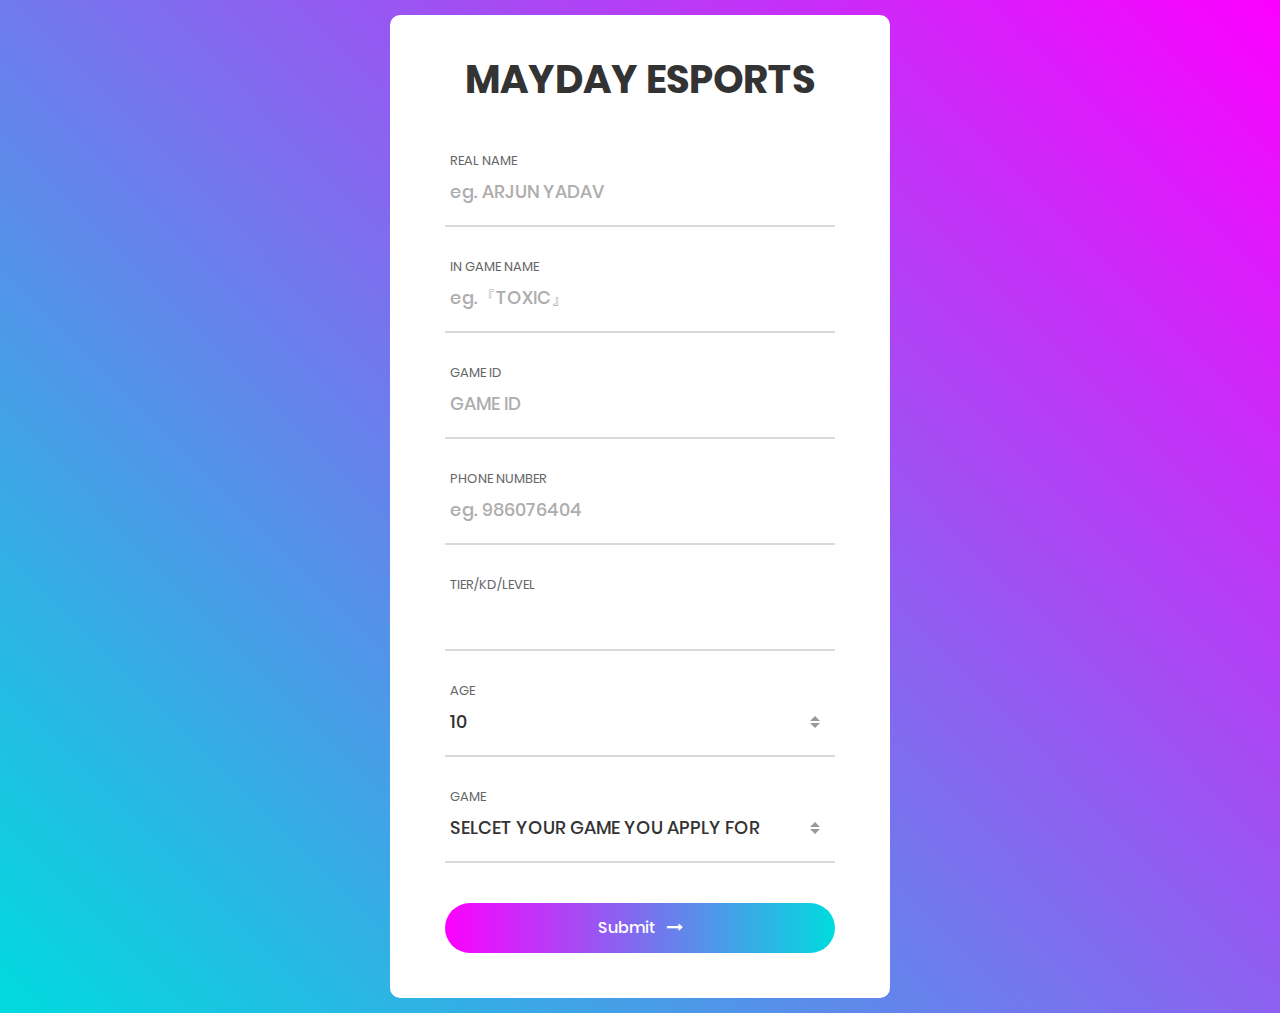
<file: REGIS/index.html>
<!DOCTYPE html>
<html lang="en">
<head>
	<title>MAYDAY ESPORTS</title>
	<link rel="icon" href="https://cdn.discordapp.com/attachments/994466053562314782/1001330172932395088/photo6161043218343505967.jpg" type="image/gif" >
	<meta charset="UTF-8">
	<meta name="viewport" content="width=device-width, initial-scale=1">
<!--===============================================================================================-->
	<link rel="icon" type="image/png" href="images/icons/favicon.ico"/>
<!--===============================================================================================-->
	<link rel="stylesheet" type="text/css" href="vendor/bootstrap/css/bootstrap.min.css">
<!--===============================================================================================-->
	<link rel="stylesheet" type="text/css" href="fonts/font-awesome-4.7.0/css/font-awesome.min.css">
<!--===============================================================================================-->
	<link rel="stylesheet" type="text/css" href="vendor/animate/animate.css">
<!--===============================================================================================-->
	<link rel="stylesheet" type="text/css" href="vendor/css-hamburgers/hamburgers.min.css">
<!--===============================================================================================-->
	<link rel="stylesheet" type="text/css" href="vendor/animsition/css/animsition.min.css">
<!--===============================================================================================-->
	<link rel="stylesheet" type="text/css" href="vendor/select2/select2.min.css">
<!--===============================================================================================-->
	<link rel="stylesheet" type="text/css" href="vendor/daterangepicker/daterangepicker.css">
<!--===============================================================================================-->
	<link rel="stylesheet" type="text/css" href="css/util.css">
	<link rel="stylesheet" type="text/css" href="css/main.css">
<!--===============================================================================================-->
</head>
<body>

 
<form action="https://formcarry.com/s/Sry4doYBDH" method="POST" accept-charset="UTF-8" >
	<div class="container-contact100">
		<div class="wrap-contact100">
			<form class="contact100-form validate-form">
				<span class="contact100-form-title">
				MAYDAY ESPORTS
				</span>

				<div class="wrap-input100 validate-input" data-validate="Name is required">
					<span class="label-input100">REAL NAME</span>
					<input class="input100" type="text" required name="name" placeholder="eg. ARJUN YADAV">
					<span class="focus-input100"></span>
				</div>
				<div class="wrap-input100 validate-input" data-validate="Name is required">
					<span class="label-input100">IN GAME NAME</span>
					<input class="input100" type="text"required name="in game name" placeholder="eg.『TOXIC』">
					<span class="focus-input100"></span>
				</div>
				<div class="wrap-input100 validate-input" data-validate="Name is required">
					<span class="label-input100">GAME ID</span>
					<input class="input100" type="text"  required name="game id" placeholder="GAME ID">
					<span class="focus-input100"></span>
				</div>
				<div class="wrap-input100 validate-input" data-validate="Name is required">
					<span class="label-input100">PHONE NUMBER</span>
					<input class="input100" type="tel" required name="phone" placeholder="eg. 986076404">
					<span class="focus-input100"></span>
				</div>
				<div class="wrap-input100 validate-input" data-validate = "Valid email is required: ex@abc.xyz">
					<span class="label-input100">TIER/KD/LEVEL</span>
					<input class="input100" type="text" required name="tier/kd" placeholder="">
					<span class="focus-input100"></span>
				</div>

				<div class="wrap-input100 input100-select">
					<span class="label-input100">AGE</span>
					<div>
						<select class="selection-2" require= aria-placeholder="seaf h"  name="age">
							<option >10</option>
							<option>11</option>
							<option data-validate="nice" >12</option>
							<option>13</option>
							<option>14</option>
							<option>15</option>
							<option>16</option>
							<option>17</option>
							<option>18</option>
							<option>19</option>
							<option>20</option>
							<option>21</option>
							<option>22</option>
							<option>23</option>
							<option>24</option>
							<option>25</option>
							<option>26</option>
							<option>27</option>
							<option>28</option>
							<option>29</option>
							<option>30</option>
							<option>31</option>
							<option>32</option>
							<option>33</option>
							<option>34</option>
							<option>35</option>
							<option>36</option>
							<option>37</option>
							<option>38</option>
							<option>39</option>
							<option>40</option>
						</select>
					</div>
					<span class="focus-input100"></span>
				</div>

				<div class="wrap-input100 input100-select">
					<span class="label-input100" >GAME</span>
					<div>
						<select required class="selection-2" name="game">
							<option data-validate="Defult">SELCET YOUR GAME YOU APPLY FOR</option>
							<option>BGMI</option>
							<option>VALORANT</option>
							<option>FREEFIRE</option>
							<option>CALL OF DUTY</option>
						
						</select>
					</div>
					<span class="focus-input100"></span>
				</div>
<div class="g-recaptcha" data-stickey="6Lf9tNwbAAAAADSrgS8a46gQr1idtE8-6ZOyH7UZ"></div>
				<input type="hidden" name="_gotcha">

				<div class="container-contact100-form-btn">
					<div class="wrap-contact100-form-btn">
						<div class="contact100-form-bgbtn"></div>
						<button class="contact100-form-btn">
							<span>
								Submit
								<i class="fa fa-long-arrow-right m-l-7" aria-hidden="true"></i>
							</span>
						</button>
					</div>
				</div>
			</form>
		</div>
	</div>



	<div id="dropDownSelect1"></div>
</form> 
<script src="https://www.google.com/recaptcha/api.js"></script> <script>
   function onSubmit(token) {
     document.getElementById("demo-form").submit();
   }
 </script>
<!--===============================================================================================-->
	<script src="vendor/jquery/jquery-3.2.1.min.js"></script>
<!--===============================================================================================-->
	<script src="vendor/animsition/js/animsition.min.js"></script>
<!--===============================================================================================-->
	<script src="vendor/bootstrap/js/popper.js"></script>
	<script src="vendor/bootstrap/js/bootstrap.min.js"></script>
<!--===============================================================================================-->
	<script src="vendor/select2/select2.min.js"></script>
	
<!--===============================================================================================-->
	<script src="vendor/daterangepicker/moment.min.js"></script>
	<script src="vendor/daterangepicker/daterangepicker.js"></script>
<!--===============================================================================================-->
	<script src="vendor/countdowntime/countdowntime.js"></script>
<!--===============================================================================================-->
	<script src="js/main.js"></script>
<script>
    $(".selection-2").select2({
        minimumResultsForSearch: 20,
        dropdownParent: $('#dropDownSelect1')
    });
</script>
	<!-- Global site tag (gtag.js) - Google Analytics -->
<script async src="https://www.googletagmanager.com/gtag/js?id=UA-23581568-13"></script>
<script>
  window.dataLayer = window.dataLayer || [];
  function gtag(){dataLayer.push(arguments);}
  gtag('js', new Date());

  gtag('config', 'UA-23581568-13');
</script>

</body>
</html>
</file>
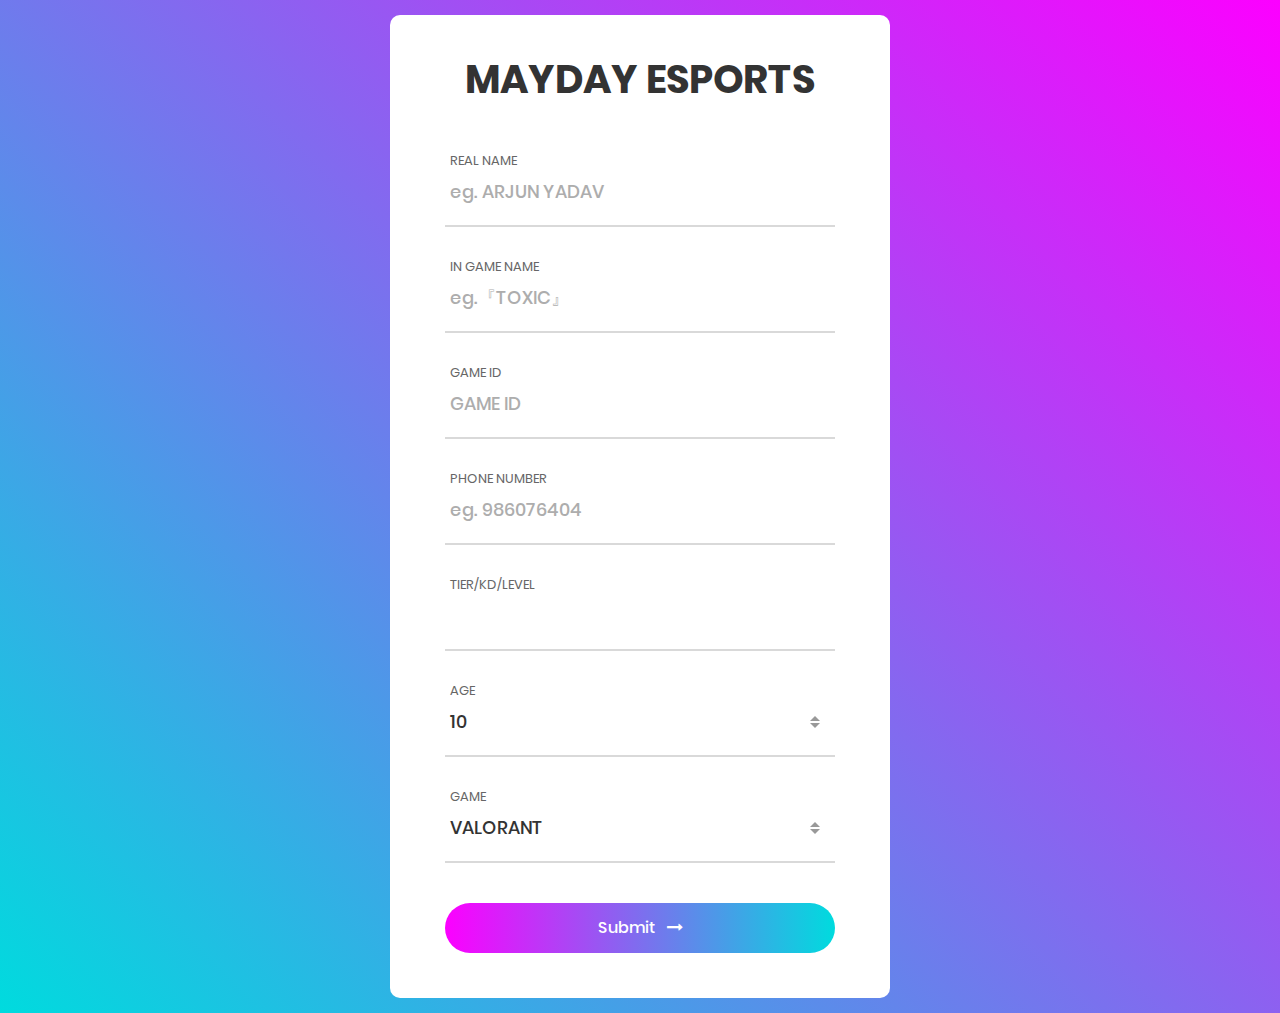
<file: REGIS/clashroyal.html>
<!DOCTYPE html>
<html lang="en">
<head>
	<title>MAYDAY ESPORTS</title>
	<link rel="icon" href="https://cdn.discordapp.com/attachments/994466053562314782/1001330172932395088/photo6161043218343505967.jpg" type="image/gif" >
	<meta charset="UTF-8">
	<meta name="viewport" content="width=device-width, initial-scale=1">
<!--===============================================================================================-->
	<link rel="icon" type="image/png" href="images/icons/favicon.ico"/>
<!--===============================================================================================-->
	<link rel="stylesheet" type="text/css" href="vendor/bootstrap/css/bootstrap.min.css">
<!--===============================================================================================-->
	<link rel="stylesheet" type="text/css" href="fonts/font-awesome-4.7.0/css/font-awesome.min.css">
<!--===============================================================================================-->
	<link rel="stylesheet" type="text/css" href="vendor/animate/animate.css">
<!--===============================================================================================-->
	<link rel="stylesheet" type="text/css" href="vendor/css-hamburgers/hamburgers.min.css">
<!--===============================================================================================-->
	<link rel="stylesheet" type="text/css" href="vendor/animsition/css/animsition.min.css">
<!--===============================================================================================-->
	<link rel="stylesheet" type="text/css" href="vendor/select2/select2.min.css">
<!--===============================================================================================-->
	<link rel="stylesheet" type="text/css" href="vendor/daterangepicker/daterangepicker.css">
<!--===============================================================================================-->
	<link rel="stylesheet" type="text/css" href="css/util.css">
	<link rel="stylesheet" type="text/css" href="css/main.css">
<!--===============================================================================================-->
</head>
<body>

 
<form action="https://formcarry.com/s/Sry4doYBDH" method="POST" accept-charset="UTF-8" >
	<div class="container-contact100">
		<div class="wrap-contact100">
			<form class="contact100-form validate-form">
				<span class="contact100-form-title">
				MAYDAY ESPORTS
				</span>

				<div class="wrap-input100 validate-input" data-validate="Name is required">
					<span class="label-input100">REAL NAME</span>
					<input class="input100" type="text" required name="name" placeholder="eg. ARJUN YADAV">
					<span class="focus-input100"></span>
				</div>
				<div class="wrap-input100 validate-input" data-validate="Name is required">
					<span class="label-input100">IN GAME NAME</span>
					<input class="input100" type="text"required name="in game name" placeholder="eg.『TOXIC』">
					<span class="focus-input100"></span>
				</div>
				<div class="wrap-input100 validate-input" data-validate="Name is required">
					<span class="label-input100">GAME ID</span>
					<input class="input100" type="text"  required name="game id" placeholder="GAME ID">
					<span class="focus-input100"></span>
				</div>
				<div class="wrap-input100 validate-input" data-validate="Name is required">
					<span class="label-input100">PHONE NUMBER</span>
					<input class="input100" type="tel" required name="phone" placeholder="eg. 986076404">
					<span class="focus-input100"></span>
				</div>
				<div class="wrap-input100 validate-input" data-validate = "Valid email is required: ex@abc.xyz">
					<span class="label-input100">TIER/KD/LEVEL</span>
					<input class="input100" type="text" required name="tier/kd" placeholder="">
					<span class="focus-input100"></span>
				</div>

				<div class="wrap-input100 input100-select">
					<span class="label-input100">AGE</span>
					<div>
						<select class="selection-2" require= aria-placeholder="seaf h"  name="age">
							<option >10</option>
							<option>11</option>
							<option data-validate="nice" >12</option>
							<option>13</option>
							<option>14</option>
							<option>15</option>
							<option>16</option>
							<option>17</option>
							<option>18</option>
							<option>19</option>
							<option>20</option>
							<option>21</option>
							<option>22</option>
							<option>23</option>
							<option>24</option>
							<option>25</option>
							<option>26</option>
							<option>27</option>
							<option>28</option>
							<option>29</option>
							<option>30</option>
							<option>31</option>
							<option>32</option>
							<option>33</option>
							<option>34</option>
							<option>35</option>
							<option>36</option>
							<option>37</option>
							<option>38</option>
							<option>39</option>
							<option>40</option>
						</select>
					</div>
					<span class="focus-input100"></span>
				</div>

				<div class="wrap-input100 input100-select">
					<span class="label-input100" >GAME</span>
					<div>
						<select required class="selection-2" name="game">
							<!-- <option data-validate="Defult">SELCET YOUR GAME YOU APPLY FOR</option>
							<option>BGMI</option> -->
							<option>VALORANT</option>
							<!-- <option>FREEFIRE</option>
							<option>CALL OF DUTY</option> -->
						
						</select>
					</div>
					<span class="focus-input100"></span>
				</div>
<div class="g-recaptcha" data-stickey="6Lf9tNwbAAAAADSrgS8a46gQr1idtE8-6ZOyH7UZ"></div>
				<input type="hidden" name="_gotcha">

				<div class="container-contact100-form-btn">
					<div class="wrap-contact100-form-btn">
						<div class="contact100-form-bgbtn"></div>
						<button class="contact100-form-btn">
							<span>
								Submit
								<i class="fa fa-long-arrow-right m-l-7" aria-hidden="true"></i>
							</span>
						</button>
					</div>
				</div>
			</form>
		</div>
	</div>



	<div id="dropDownSelect1"></div>
</form> 
<script src="https://www.google.com/recaptcha/api.js"></script> <script>
   function onSubmit(token) {
     document.getElementById("demo-form").submit();
   }
 </script>
<!--===============================================================================================-->
	<script src="vendor/jquery/jquery-3.2.1.min.js"></script>
<!--===============================================================================================-->
	<script src="vendor/animsition/js/animsition.min.js"></script>
<!--===============================================================================================-->
	<script src="vendor/bootstrap/js/popper.js"></script>
	<script src="vendor/bootstrap/js/bootstrap.min.js"></script>
<!--===============================================================================================-->
	<script src="vendor/select2/select2.min.js"></script>
	
<!--===============================================================================================-->
	<script src="vendor/daterangepicker/moment.min.js"></script>
	<script src="vendor/daterangepicker/daterangepicker.js"></script>
<!--===============================================================================================-->
	<script src="vendor/countdowntime/countdowntime.js"></script>
<!--===============================================================================================-->
	<script src="js/main.js"></script>
<script>
    $(".selection-2").select2({
        minimumResultsForSearch: 20,
        dropdownParent: $('#dropDownSelect1')
    });
</script>
	<!-- Global site tag (gtag.js) - Google Analytics -->
<script async src="https://www.googletagmanager.com/gtag/js?id=UA-23581568-13"></script>
<script>
  window.dataLayer = window.dataLayer || [];
  function gtag(){dataLayer.push(arguments);}
  gtag('js', new Date());

  gtag('config', 'UA-23581568-13');
</script>

</body>
</html>
</file>
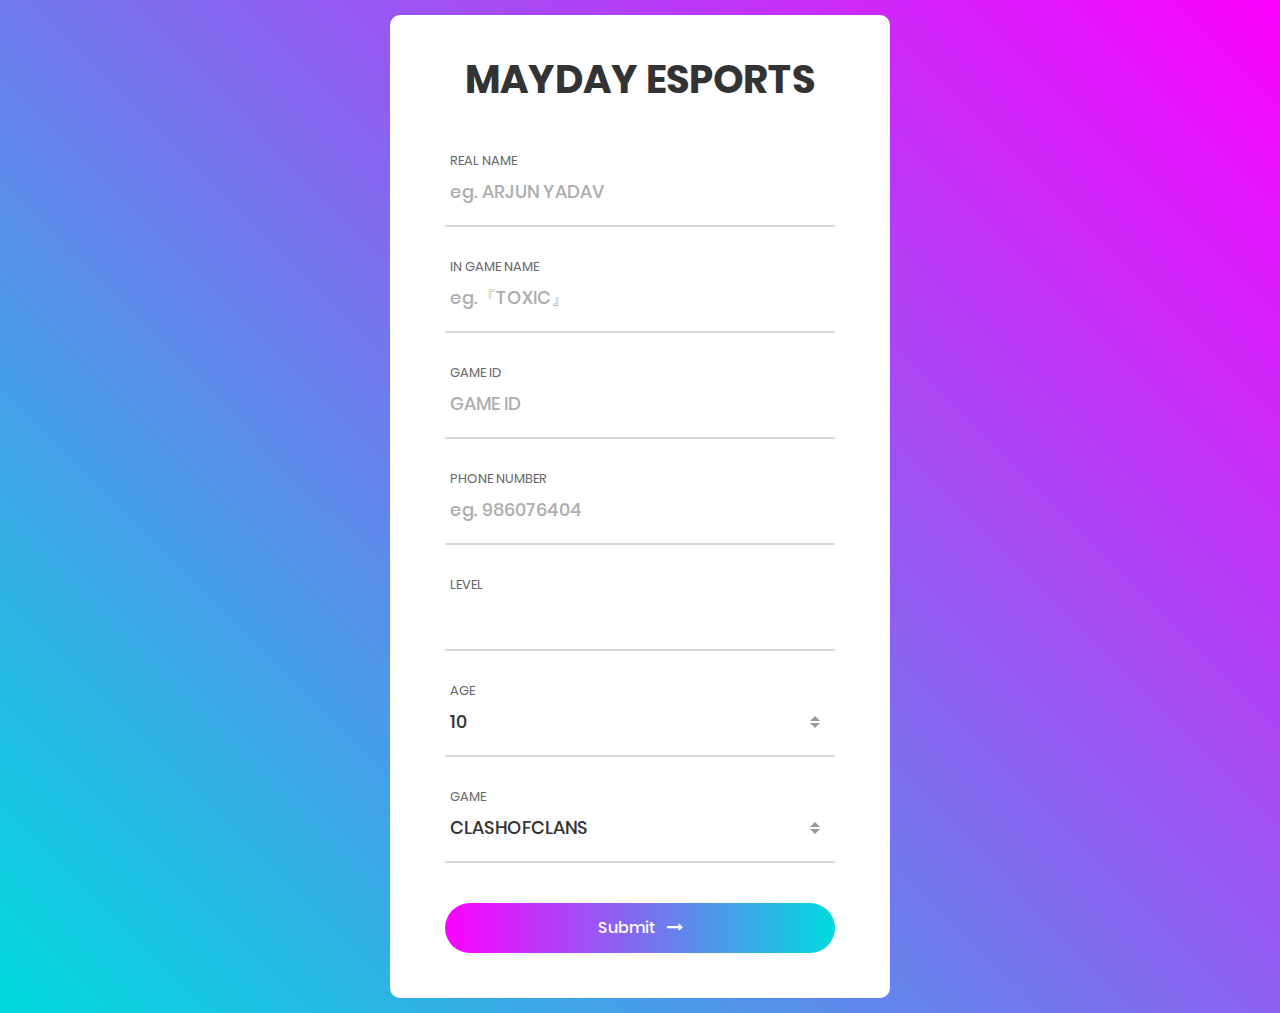
<file: REGIS/coc.html>
<!DOCTYPE html>
<html lang="en">
<head>
	<title>MAYDAY ESPORTS</title>
	<link rel="icon" href="mayday 1.png" type="image/gif">
		<meta charset="UTF-8">
	<meta name="viewport" content="width=device-width, initial-scale=1">
<!--===============================================================================================-->
	<link rel="icon" type="image/png" href="images/icons/favicon.ico"/>
<!--===============================================================================================-->
	<link rel="stylesheet" type="text/css" href="vendor/bootstrap/css/bootstrap.min.css">
<!--===============================================================================================-->
	<link rel="stylesheet" type="text/css" href="fonts/font-awesome-4.7.0/css/font-awesome.min.css">
<!--===============================================================================================-->
	<link rel="stylesheet" type="text/css" href="vendor/animate/animate.css">
<!--===============================================================================================-->
	<link rel="stylesheet" type="text/css" href="vendor/css-hamburgers/hamburgers.min.css">
<!--===============================================================================================-->
	<link rel="stylesheet" type="text/css" href="vendor/animsition/css/animsition.min.css">
<!--===============================================================================================-->
	<link rel="stylesheet" type="text/css" href="vendor/select2/select2.min.css">
<!--===============================================================================================-->
	<link rel="stylesheet" type="text/css" href="vendor/daterangepicker/daterangepicker.css">
<!--===============================================================================================-->
	<link rel="stylesheet" type="text/css" href="css/util.css">
	<link rel="stylesheet" type="text/css" href="css/main.css">
<!--===============================================================================================-->
</head>
<body>

 
<form action="https://formcarry.com/s/Sry4doYBDH" method="POST" accept-charset="UTF-8" >
	<div class="container-contact100">
		<div class="wrap-contact100">
			<form class="contact100-form validate-form">
				<span class="contact100-form-title">
				MAYDAY ESPORTS
				</span>

				<div class="wrap-input100 validate-input" data-validate="Name is required">
					<span class="label-input100">REAL NAME</span>
					<input class="input100" type="text" required name="name" placeholder="eg. ARJUN YADAV">
					<span class="focus-input100"></span>
				</div>
				<div class="wrap-input100 validate-input" data-validate="Name is required">
					<span class="label-input100">IN GAME NAME</span>
					<input class="input100" type="text"required name="in game name" placeholder="eg.『TOXIC』">
					<span class="focus-input100"></span>
				</div>
				<div class="wrap-input100 validate-input" data-validate="Name is required">
					<span class="label-input100">GAME ID</span>
					<input class="input100" type="text"  required name="game id" placeholder="GAME ID">
					<span class="focus-input100"></span>
				</div>
				<div class="wrap-input100 validate-input" data-validate="Name is required">
					<span class="label-input100">PHONE NUMBER</span>
					<input class="input100" type="tel" required name="phone" placeholder="eg. 986076404">
					<span class="focus-input100"></span>
				</div>
				<div class="wrap-input100 validate-input" data-validate = "Valid email is required: ex@abc.xyz">
					<span class="label-input100">LEVEL</span>
					<input class="input100" type="text" required name="tier/kd" placeholder="">
					<span class="focus-input100"></span>
				</div>

				<div class="wrap-input100 input100-select">
					<span class="label-input100">AGE</span>
					<div>
						<select class="selection-2" require= aria-placeholder="seaf h"  name="age">
							<option >10</option>
							<option>11</option>
							<option data-validate="nice" >12</option>
							<option>13</option>
							<option>14</option>
							<option>15</option>
							<option>16</option>
							<option>17</option>
							<option>18</option>
							<option>19</option>
							<option>20</option>
							<option>21</option>
							<option>22</option>
							<option>23</option>
							<option>24</option>
							<option>25</option>
							<option>26</option>
							<option>27</option>
							<option>28</option>
							<option>29</option>
							<option>30</option>
							<option>31</option>
							<option>32</option>
							<option>33</option>
							<option>34</option>
							<option>35</option>
							<option>36</option>
							<option>37</option>
							<option>38</option>
							<option>39</option>
							<option>40</option>
						</select>
					</div>
					<span class="focus-input100"></span>
				</div>

				<div class="wrap-input100 input100-select">
					<span class="label-input100" >GAME</span>
					<div>
						<select required class="selection-2" name="game">
							<!-- <option data-validate="Defult">SELCET YOUR GAME YOU APPLY FOR</option> -->
							<!-- <option>BGMI</option>
							<option>VALORANT</option>
							<option>FREEFIRE</option>
							<option>CALL OF DUTY</option> -->
							<option>CLASHOFCLANS</option>
						
						</select>
					</div>
					<span class="focus-input100"></span>
				</div>
<div class="g-recaptcha" data-stickey="6Lf9tNwbAAAAADSrgS8a46gQr1idtE8-6ZOyH7UZ"></div>
				<input type="hidden" name="_gotcha">

				<div class="container-contact100-form-btn">
					<div class="wrap-contact100-form-btn">
						<div class="contact100-form-bgbtn"></div>
						<button class="contact100-form-btn">
							<span>
								Submit
								<i class="fa fa-long-arrow-right m-l-7" aria-hidden="true"></i>
							</span>
						</button>
					</div>
				</div>
			</form>
		</div>
	</div>



	<div id="dropDownSelect1"></div>
</form> 
<script src="https://www.google.com/recaptcha/api.js"></script> <script>
   function onSubmit(token) {
     document.getElementById("demo-form").submit();
   }
 </script>
<!--===============================================================================================-->
	<script src="vendor/jquery/jquery-3.2.1.min.js"></script>
<!--===============================================================================================-->
	<script src="vendor/animsition/js/animsition.min.js"></script>
<!--===============================================================================================-->
	<script src="vendor/bootstrap/js/popper.js"></script>
	<script src="vendor/bootstrap/js/bootstrap.min.js"></script>
<!--===============================================================================================-->
	<script src="vendor/select2/select2.min.js"></script>
	
<!--===============================================================================================-->
	<script src="vendor/daterangepicker/moment.min.js"></script>
	<script src="vendor/daterangepicker/daterangepicker.js"></script>
<!--===============================================================================================-->
	<script src="vendor/countdowntime/countdowntime.js"></script>
<!--===============================================================================================-->
	<script src="js/main.js"></script>
<script>
    $(".selection-2").select2({
        minimumResultsForSearch: 20,
        dropdownParent: $('#dropDownSelect1')
    });
</script>
	<!-- Global site tag (gtag.js) - Google Analytics -->
<script async src="https://www.googletagmanager.com/gtag/js?id=UA-23581568-13"></script>
<script>
  window.dataLayer = window.dataLayer || [];
  function gtag(){dataLayer.push(arguments);}
  gtag('js', new Date());

  gtag('config', 'UA-23581568-13');
</script>

</body>
</html>
</file>
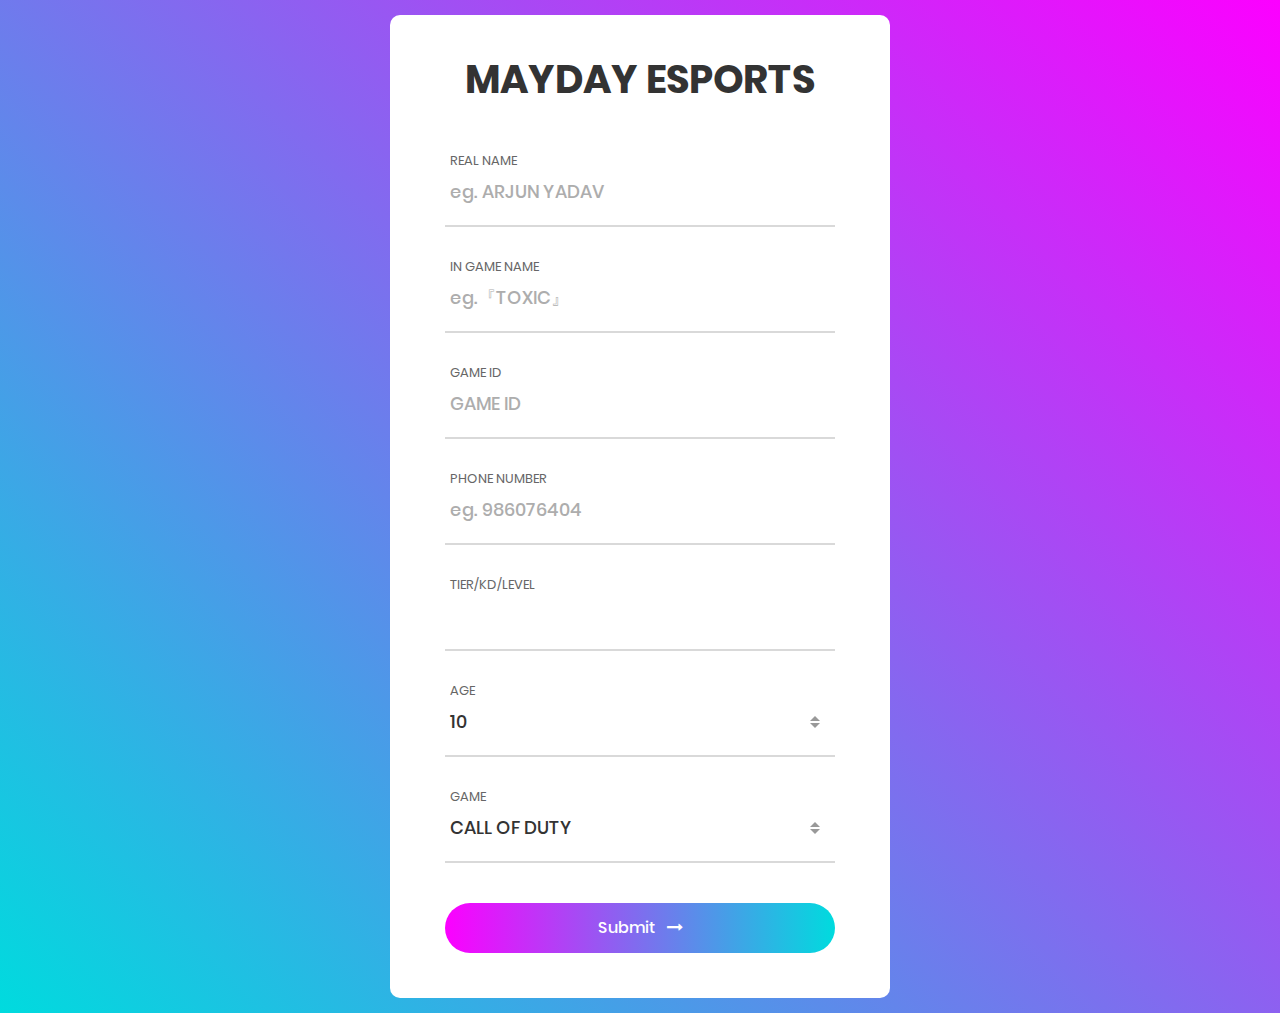
<file: REGIS/cod.html>
<!DOCTYPE html>
<html lang="en">
<head>
	<title>MAYDAY ESPORTS</title>
<link rel="icon" href="mayday 1.png" type="image/gif">
	<meta charset="UTF-8">
	<meta name="viewport" content="width=device-width, initial-scale=1">
<!--===============================================================================================-->
	<link rel="icon" type="image/png" href="images/icons/favicon.ico"/>
<!--===============================================================================================-->
	<link rel="stylesheet" type="text/css" href="vendor/bootstrap/css/bootstrap.min.css">
<!--===============================================================================================-->
	<link rel="stylesheet" type="text/css" href="fonts/font-awesome-4.7.0/css/font-awesome.min.css">
<!--===============================================================================================-->
	<link rel="stylesheet" type="text/css" href="vendor/animate/animate.css">
<!--===============================================================================================-->
	<link rel="stylesheet" type="text/css" href="vendor/css-hamburgers/hamburgers.min.css">
<!--===============================================================================================-->
	<link rel="stylesheet" type="text/css" href="vendor/animsition/css/animsition.min.css">
<!--===============================================================================================-->
	<link rel="stylesheet" type="text/css" href="vendor/select2/select2.min.css">
<!--===============================================================================================-->
	<link rel="stylesheet" type="text/css" href="vendor/daterangepicker/daterangepicker.css">
<!--===============================================================================================-->
	<link rel="stylesheet" type="text/css" href="css/util.css">
	<link rel="stylesheet" type="text/css" href="css/main.css">
<!--===============================================================================================-->
</head>
<body>

 
<form action="https://formcarry.com/s/Sry4doYBDH" method="POST" accept-charset="UTF-8" >
	<div class="container-contact100">
		<div class="wrap-contact100">
			<form class="contact100-form validate-form">
				<span class="contact100-form-title">
				MAYDAY ESPORTS
				</span>

				<div class="wrap-input100 validate-input" data-validate="Name is required">
					<span class="label-input100">REAL NAME</span>
					<input class="input100" type="text" required name="name" placeholder="eg. ARJUN YADAV">
					<span class="focus-input100"></span>
				</div>
				<div class="wrap-input100 validate-input" data-validate="Name is required">
					<span class="label-input100">IN GAME NAME</span>
					<input class="input100" type="text"required name="in game name" placeholder="eg.『TOXIC』">
					<span class="focus-input100"></span>
				</div>
				<div class="wrap-input100 validate-input" data-validate="Name is required">
					<span class="label-input100">GAME ID</span>
					<input class="input100" type="text"  required name="game id" placeholder="GAME ID">
					<span class="focus-input100"></span>
				</div>
				<div class="wrap-input100 validate-input" data-validate="Name is required">
					<span class="label-input100">PHONE NUMBER</span>
					<input class="input100" type="tel" required name="phone" placeholder="eg. 986076404">
					<span class="focus-input100"></span>
				</div>
				<div class="wrap-input100 validate-input" data-validate = "Valid email is required: ex@abc.xyz">
					<span class="label-input100">TIER/KD/LEVEL</span>
					<input class="input100" type="text" required name="tier/kd" placeholder="">
					<span class="focus-input100"></span>
				</div>

				<div class="wrap-input100 input100-select">
					<span class="label-input100">AGE</span>
					<div>
						<select class="selection-2" require= aria-placeholder="seaf h"  name="age">
							<option >10</option>
							<option>11</option>
							<option data-validate="nice" >12</option>
							<option>13</option>
							<option>14</option>
							<option>15</option>
							<option>16</option>
							<option>17</option>
							<option>18</option>
							<option>19</option>
							<option>20</option>
							<option>21</option>
							<option>22</option>
							<option>23</option>
							<option>24</option>
							<option>25</option>
							<option>26</option>
							<option>27</option>
							<option>28</option>
							<option>29</option>
							<option>30</option>
							<option>31</option>
							<option>32</option>
							<option>33</option>
							<option>34</option>
							<option>35</option>
							<option>36</option>
							<option>37</option>
							<option>38</option>
							<option>39</option>
							<option>40</option>
						</select>
					</div>
					<span class="focus-input100"></span>
				</div>

				<div class="wrap-input100 input100-select">
					<span class="label-input100" >GAME</span>
					<div>
						<select required class="selection-2" name="game">
							<!-- <option data-validate="Defult">SELCET YOUR GAME YOU APPLY FOR</option>
							<option>BGMI</option>
							<option>VALORANT</option>
							<option>FREEFIRE</option> -->
							<option>CALL OF DUTY</option>
						
						</select>
					</div>
					<span class="focus-input100"></span>
				</div>
<div class="g-recaptcha" data-stickey="6Lf9tNwbAAAAADSrgS8a46gQr1idtE8-6ZOyH7UZ"></div>
				<input type="hidden" name="_gotcha">

				<div class="container-contact100-form-btn">
					<div class="wrap-contact100-form-btn">
						<div class="contact100-form-bgbtn"></div>
						<button class="contact100-form-btn">
							<span>
								Submit
								<i class="fa fa-long-arrow-right m-l-7" aria-hidden="true"></i>
							</span>
						</button>
					</div>
				</div>
			</form>
		</div>
	</div>



	<div id="dropDownSelect1"></div>
</form> 
<script src="https://www.google.com/recaptcha/api.js"></script> <script>
   function onSubmit(token) {
     document.getElementById("demo-form").submit();
   }
 </script>
<!--===============================================================================================-->
	<script src="vendor/jquery/jquery-3.2.1.min.js"></script>
<!--===============================================================================================-->
	<script src="vendor/animsition/js/animsition.min.js"></script>
<!--===============================================================================================-->
	<script src="vendor/bootstrap/js/popper.js"></script>
	<script src="vendor/bootstrap/js/bootstrap.min.js"></script>
<!--===============================================================================================-->
	<script src="vendor/select2/select2.min.js"></script>
	
<!--===============================================================================================-->
	<script src="vendor/daterangepicker/moment.min.js"></script>
	<script src="vendor/daterangepicker/daterangepicker.js"></script>
<!--===============================================================================================-->
	<script src="vendor/countdowntime/countdowntime.js"></script>
<!--===============================================================================================-->
	<script src="js/main.js"></script>
<script>
    $(".selection-2").select2({
        minimumResultsForSearch: 20,
        dropdownParent: $('#dropDownSelect1')
    });
</script>
	<!-- Global site tag (gtag.js) - Google Analytics -->
<script async src="https://www.googletagmanager.com/gtag/js?id=UA-23581568-13"></script>
<script>
  window.dataLayer = window.dataLayer || [];
  function gtag(){dataLayer.push(arguments);}
  gtag('js', new Date());

  gtag('config', 'UA-23581568-13');
</script>

</body>
</html>
</file>
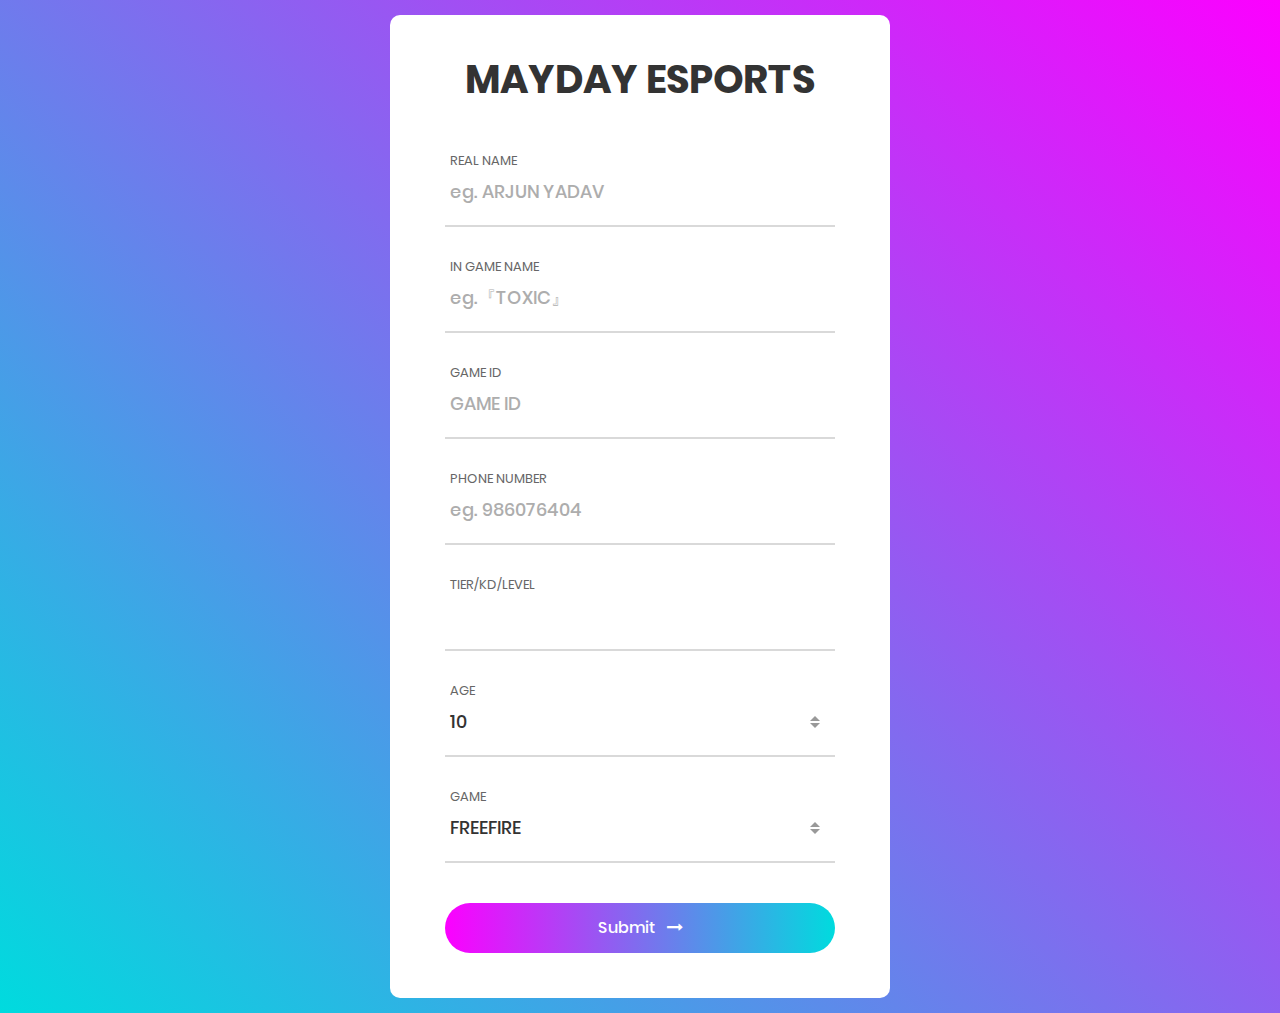
<file: REGIS/freefire.html>
<!DOCTYPE html>
<html lang="en">
<head>
	<title>MAYDAY ESPORTS</title>
	<link rel="icon" href="mayday 1.png" type="image/gif">
	<meta charset="UTF-8">
	<meta name="viewport" content="width=device-width, initial-scale=1">
<!--===============================================================================================-->
	<link rel="icon" type="image/png" href="images/icons/favicon.ico"/>
<!--===============================================================================================-->
	<link rel="stylesheet" type="text/css" href="vendor/bootstrap/css/bootstrap.min.css">
<!--===============================================================================================-->
	<link rel="stylesheet" type="text/css" href="fonts/font-awesome-4.7.0/css/font-awesome.min.css">
<!--===============================================================================================-->
	<link rel="stylesheet" type="text/css" href="vendor/animate/animate.css">
<!--===============================================================================================-->
	<link rel="stylesheet" type="text/css" href="vendor/css-hamburgers/hamburgers.min.css">
<!--===============================================================================================-->
	<link rel="stylesheet" type="text/css" href="vendor/animsition/css/animsition.min.css">
<!--===============================================================================================-->
	<link rel="stylesheet" type="text/css" href="vendor/select2/select2.min.css">
<!--===============================================================================================-->
	<link rel="stylesheet" type="text/css" href="vendor/daterangepicker/daterangepicker.css">
<!--===============================================================================================-->
	<link rel="stylesheet" type="text/css" href="css/util.css">
	<link rel="stylesheet" type="text/css" href="css/main.css">
<!--===============================================================================================-->
</head>
<body>

 
<form action="https://formcarry.com/s/Sry4doYBDH" method="POST" accept-charset="UTF-8" >
	<div class="container-contact100">
		<div class="wrap-contact100">
			<form class="contact100-form validate-form">
				<span class="contact100-form-title">
				MAYDAY ESPORTS
				</span>

				<div class="wrap-input100 validate-input" data-validate="Name is required">
					<span class="label-input100">REAL NAME</span>
					<input class="input100" type="text" required name="name" placeholder="eg. ARJUN YADAV">
					<span class="focus-input100"></span>
				</div>
				<div class="wrap-input100 validate-input" data-validate="Name is required">
					<span class="label-input100">IN GAME NAME</span>
					<input class="input100" type="text"required name="in game name" placeholder="eg.『TOXIC』">
					<span class="focus-input100"></span>
				</div>
				<div class="wrap-input100 validate-input" data-validate="Name is required">
					<span class="label-input100">GAME ID</span>
					<input class="input100" type="text"  required name="game id" placeholder="GAME ID">
					<span class="focus-input100"></span>
				</div>
				<div class="wrap-input100 validate-input" data-validate="Name is required">
					<span class="label-input100">PHONE NUMBER</span>
					<input class="input100" type="tel" required name="phone" placeholder="eg. 986076404">
					<span class="focus-input100"></span>
				</div>
				<div class="wrap-input100 validate-input" data-validate = "Valid email is required: ex@abc.xyz">
					<span class="label-input100">TIER/KD/LEVEL</span>
					<input class="input100" type="text" required name="tier/kd" placeholder="">
					<span class="focus-input100"></span>
				</div>

				<div class="wrap-input100 input100-select">
					<span class="label-input100">AGE</span>
					<div>
						<select class="selection-2" require= aria-placeholder="seaf h"  name="age">
							<option >10</option>
							<option>11</option>
							<option data-validate="nice" >12</option>
							<option>13</option>
							<option>14</option>
							<option>15</option>
							<option>16</option>
							<option>17</option>
							<option>18</option>
							<option>19</option>
							<option>20</option>
							<option>21</option>
							<option>22</option>
							<option>23</option>
							<option>24</option>
							<option>25</option>
							<option>26</option>
							<option>27</option>
							<option>28</option>
							<option>29</option>
							<option>30</option>
							<option>31</option>
							<option>32</option>
							<option>33</option>
							<option>34</option>
							<option>35</option>
							<option>36</option>
							<option>37</option>
							<option>38</option>
							<option>39</option>
							<option>40</option>
						</select>
					</div>
					<span class="focus-input100"></span>
				</div>

				<div class="wrap-input100 input100-select">
					<span class="label-input100" >GAME</span>
					<div>
						<select required class="selection-2" name="game">
							<!-- <option data-validate="Defult">SELCET YOUR GAME YOU APPLY FOR</option>
							<option>BGMI</option>
							<option>VALORANT</option> -->
							<option>FREEFIRE</option>
							<!-- <option>CALL OF DUTY</option> -->
						
						</select>
					</div>
					<span class="focus-input100"></span>
				</div>
<div class="g-recaptcha" data-stickey="6Lf9tNwbAAAAADSrgS8a46gQr1idtE8-6ZOyH7UZ"></div>
				<input type="hidden" name="_gotcha">

				<div class="container-contact100-form-btn">
					<div class="wrap-contact100-form-btn">
						<div class="contact100-form-bgbtn"></div>
						<button class="contact100-form-btn">
							<span>
								Submit
								<i class="fa fa-long-arrow-right m-l-7" aria-hidden="true"></i>
							</span>
						</button>
					</div>
				</div>
			</form>
		</div>
	</div>



	<div id="dropDownSelect1"></div>
</form> 
<script src="https://www.google.com/recaptcha/api.js"></script> <script>
   function onSubmit(token) {
     document.getElementById("demo-form").submit();
   }
 </script>
<!--===============================================================================================-->
	<script src="vendor/jquery/jquery-3.2.1.min.js"></script>
<!--===============================================================================================-->
	<script src="vendor/animsition/js/animsition.min.js"></script>
<!--===============================================================================================-->
	<script src="vendor/bootstrap/js/popper.js"></script>
	<script src="vendor/bootstrap/js/bootstrap.min.js"></script>
<!--===============================================================================================-->
	<script src="vendor/select2/select2.min.js"></script>
	
<!--===============================================================================================-->
	<script src="vendor/daterangepicker/moment.min.js"></script>
	<script src="vendor/daterangepicker/daterangepicker.js"></script>
<!--===============================================================================================-->
	<script src="vendor/countdowntime/countdowntime.js"></script>
<!--===============================================================================================-->
	<script src="js/main.js"></script>
<script>
    $(".selection-2").select2({
        minimumResultsForSearch: 20,
        dropdownParent: $('#dropDownSelect1')
    });
</script>
	<!-- Global site tag (gtag.js) - Google Analytics -->
<script async src="https://www.googletagmanager.com/gtag/js?id=UA-23581568-13"></script>
<script>
  window.dataLayer = window.dataLayer || [];
  function gtag(){dataLayer.push(arguments);}
  gtag('js', new Date());

  gtag('config', 'UA-23581568-13');
</script>

</body>
</html>
</file>
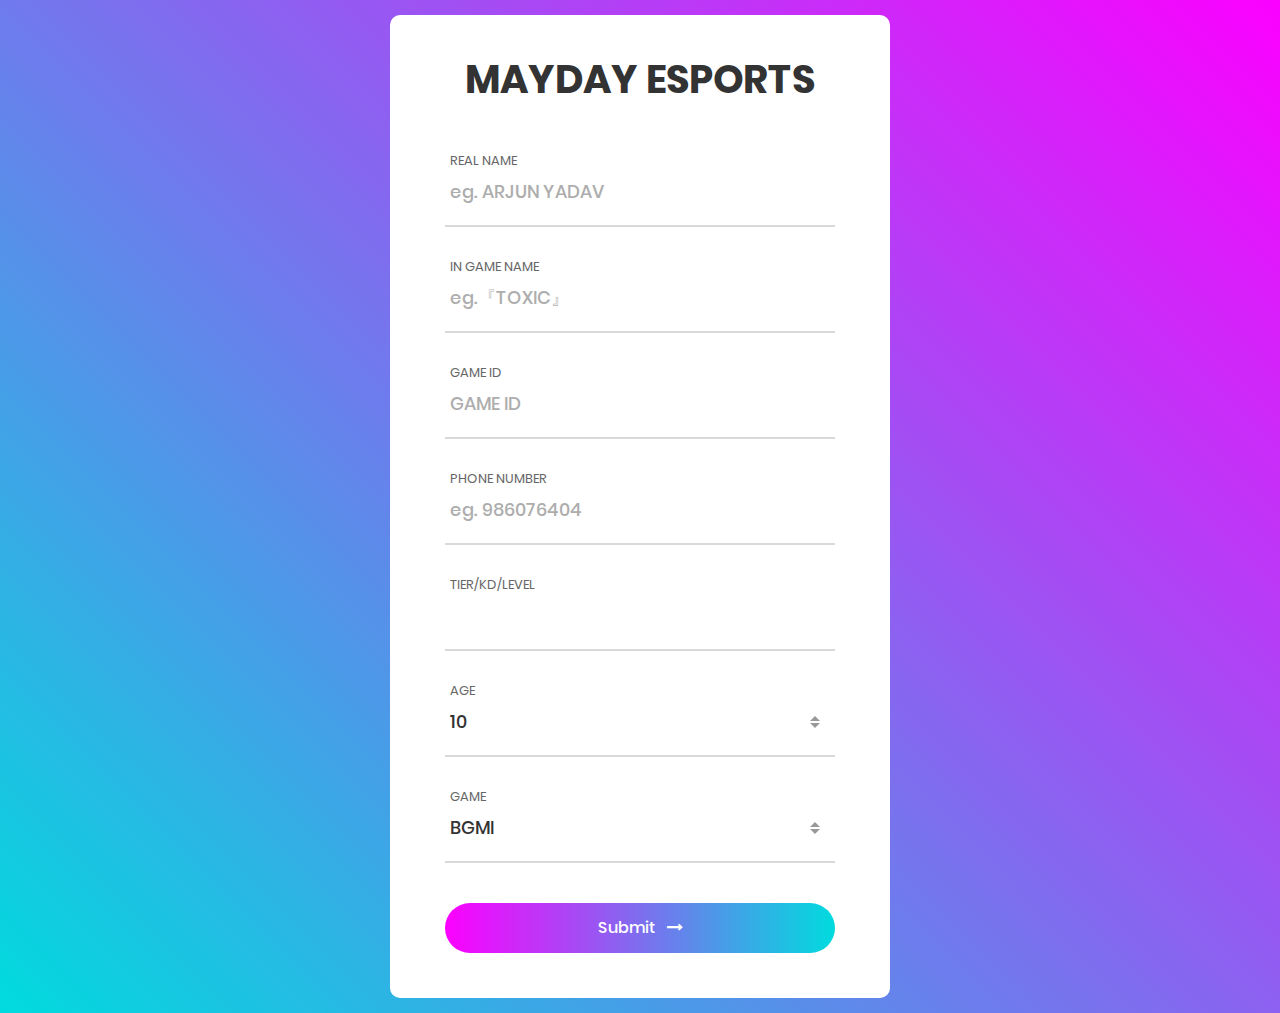
<file: REGIS/pubg.html>
<!DOCTYPE html>
<html lang="en">
<head>
	<title>MAYDAY ESPORTS</title>
	<link rel="icon" href="mayday 1.png" type="image/gif">
	<meta charset="UTF-8">
	<meta name="viewport" content="width=device-width, initial-scale=1">
<!--===============================================================================================-->
	<link rel="icon" type="image/png" href="images/icons/favicon.ico"/>
<!--===============================================================================================-->
	<link rel="stylesheet" type="text/css" href="vendor/bootstrap/css/bootstrap.min.css">
<!--===============================================================================================-->
	<link rel="stylesheet" type="text/css" href="fonts/font-awesome-4.7.0/css/font-awesome.min.css">
<!--===============================================================================================-->
	<link rel="stylesheet" type="text/css" href="vendor/animate/animate.css">
<!--===============================================================================================-->
	<link rel="stylesheet" type="text/css" href="vendor/css-hamburgers/hamburgers.min.css">
<!--===============================================================================================-->
	<link rel="stylesheet" type="text/css" href="vendor/animsition/css/animsition.min.css">
<!--===============================================================================================-->
	<link rel="stylesheet" type="text/css" href="vendor/select2/select2.min.css">
<!--===============================================================================================-->
	<link rel="stylesheet" type="text/css" href="vendor/daterangepicker/daterangepicker.css">
<!--===============================================================================================-->
	<link rel="stylesheet" type="text/css" href="css/util.css">
	<link rel="stylesheet" type="text/css" href="css/main.css">
<!--===============================================================================================-->
</head>
<body>

 
<form action="https://formcarry.com/s/Sry4doYBDH" method="POST" accept-charset="UTF-8" >
	<div class="container-contact100">
		<div class="wrap-contact100">
			<form class="contact100-form validate-form">
				
				<span class="contact100-form-title">
				MAYDAY ESPORTS
				</span>

				<div class="wrap-input100 validate-input" data-validate="Name is required">
					<span class="label-input100">REAL NAME</span>
					<input class="input100" type="text" required name="name" placeholder="eg. ARJUN YADAV">
					<span class="focus-input100"></span>
				</div>
				<div class="wrap-input100 validate-input" data-validate="Name is required">
					<span class="label-input100">IN GAME NAME</span>
					<input class="input100" type="text"required name="in game name" placeholder="eg.『TOXIC』">
					<span class="focus-input100"></span>
				</div>
				<div class="wrap-input100 validate-input" data-validate="Name is required">
					<span class="label-input100">GAME ID</span>
					<input class="input100" type="text"  required name="game id" placeholder="GAME ID">
					<span class="focus-input100"></span>
				</div>
				<div class="wrap-input100 validate-input" data-validate="Name is required">
					<span class="label-input100">PHONE NUMBER</span>
					<input class="input100" type="tel" required name="phone" placeholder="eg. 986076404">
					<span class="focus-input100"></span>
				</div>
				<div class="wrap-input100 validate-input" data-validate = "Valid email is required: ex@abc.xyz">
					<span class="label-input100">TIER/KD/LEVEL</span>
					<input class="input100" type="text" required name="tier/kd" placeholder="">
					<span class="focus-input100"></span>
				</div>

				<div class="wrap-input100 input100-select">
					<span class="label-input100">AGE</span>
					<div>
						<select class="selection-2" require= aria-placeholder="seaf h"  name="age">
							<option >10</option>
							<option>11</option>
							<option data-validate="nice" >12</option>
							<option>13</option>
							<option>14</option>
							<option>15</option>
							<option>16</option>
							<option>17</option>
							<option>18</option>
							<option>19</option>
							<option>20</option>
							<option>21</option>
							<option>22</option>
							<option>23</option>
							<option>24</option>
							<option>25</option>
							<option>26</option>
							<option>27</option>
							<option>28</option>
							<option>29</option>
							<option>30</option>
							<option>31</option>
							<option>32</option>
							<option>33</option>
							<option>34</option>
							<option>35</option>
							<option>36</option>
							<option>37</option>
							<option>38</option>
							<option>39</option>
							<option>40</option>
						</select>
					</div>
					<span class="focus-input100"></span>
				</div>

				<div class="wrap-input100 input100-select">
					<span class="label-input100" >GAME</span>
					<div>
						<select required class="selection-2" name="game">
							<!-- <option data-validate="Defult">SELCET YOUR GAME YOU APPLY FOR</option> -->
							<option>BGMI</option>
							<!-- <option>VALORANT</option>
							<option>FREEFIRE</option>
							<option>CALL OF DUTY</option> -->
						
						</select>
					</div>
					<span class="focus-input100"></span>
				</div>
<div class="g-recaptcha" data-stickey="6Lf9tNwbAAAAADSrgS8a46gQr1idtE8-6ZOyH7UZ"></div>
				<input type="hidden" name="_gotcha">

				<div class="container-contact100-form-btn">
					<div class="wrap-contact100-form-btn">
						<div class="contact100-form-bgbtn"></div>
						<button class="contact100-form-btn">
							<span>
								Submit
								<i class="fa fa-long-arrow-right m-l-7" aria-hidden="true"></i>
							</span>
						</button>
					</div>
				</div>
			</form>
		</div>
	</div>



	<div id="dropDownSelect1"></div>
</form> 
<script src="https://www.google.com/recaptcha/api.js"></script> <script>
   function onSubmit(token) {
     document.getElementById("demo-form").submit();
   }
 </script>
<!--===============================================================================================-->
	<script src="vendor/jquery/jquery-3.2.1.min.js"></script>
<!--===============================================================================================-->
	<script src="vendor/animsition/js/animsition.min.js"></script>
<!--===============================================================================================-->
	<script src="vendor/bootstrap/js/popper.js"></script>
	<script src="vendor/bootstrap/js/bootstrap.min.js"></script>
<!--===============================================================================================-->
	<script src="vendor/select2/select2.min.js"></script>
	
<!--===============================================================================================-->
	<script src="vendor/daterangepicker/moment.min.js"></script>
	<script src="vendor/daterangepicker/daterangepicker.js"></script>
<!--===============================================================================================-->
	<script src="vendor/countdowntime/countdowntime.js"></script>
<!--===============================================================================================-->
	<script src="js/main.js"></script>
<script>
    $(".selection-2").select2({
        minimumResultsForSearch: 20,
        dropdownParent: $('#dropDownSelect1')
    });
</script>
	<!-- Global site tag (gtag.js) - Google Analytics -->
<script async src="https://www.googletagmanager.com/gtag/js?id=UA-23581568-13"></script>
<script>
  window.dataLayer = window.dataLayer || [];
  function gtag(){dataLayer.push(arguments);}
  gtag('js', new Date());

  gtag('config', 'UA-23581568-13');
</script>

</body>
</html>
</file>
<file: REGIS/vendor/daterangepicker/daterangepicker.css>
.daterangepicker {
  position: absolute;
  color: inherit;
  background-color: #fff;
  border-radius: 4px;
  width: 278px;
  padding: 4px;
  margin-top: 1px;
  top: 100px;
  left: 20px;
  /* Calendars */ }
  .daterangepicker:before, .daterangepicker:after {
    position: absolute;
    display: inline-block;
    border-bottom-color: rgba(0, 0, 0, 0.2);
    content: ''; }
  .daterangepicker:before {
    top: -7px;
    border-right: 7px solid transparent;
    border-left: 7px solid transparent;
    border-bottom: 7px solid #ccc; }
  .daterangepicker:after {
    top: -6px;
    border-right: 6px solid transparent;
    border-bottom: 6px solid #fff;
    border-left: 6px solid transparent; }
  .daterangepicker.opensleft:before {
    right: 9px; }
  .daterangepicker.opensleft:after {
    right: 10px; }
  .daterangepicker.openscenter:before {
    left: 0;
    right: 0;
    width: 0;
    margin-left: auto;
    margin-right: auto; }
  .daterangepicker.openscenter:after {
    left: 0;
    right: 0;
    width: 0;
    margin-left: auto;
    margin-right: auto; }
  .daterangepicker.opensright:before {
    left: 9px; }
  .daterangepicker.opensright:after {
    left: 10px; }
  .daterangepicker.dropup {
    margin-top: -5px; }
    .daterangepicker.dropup:before {
      top: initial;
      bottom: -7px;
      border-bottom: initial;
      border-top: 7px solid #ccc; }
    .daterangepicker.dropup:after {
      top: initial;
      bottom: -6px;
      border-bottom: initial;
      border-top: 6px solid #fff; }
  .daterangepicker.dropdown-menu {
    max-width: none;
    z-index: 3001; }
  .daterangepicker.single .ranges, .daterangepicker.single .calendar {
    float: none; }
  .daterangepicker.show-calendar .calendar {
    display: block; }
  .daterangepicker .calendar {
    display: none;
    max-width: 270px;
    margin: 4px; }
    .daterangepicker .calendar.single .calendar-table {
      border: none; }
    .daterangepicker .calendar th, .daterangepicker .calendar td {
      white-space: nowrap;
      text-align: center;
      min-width: 32px; }
  .daterangepicker .calendar-table {
    border: 1px solid #fff;
    padding: 4px;
    border-radius: 4px;
    background-color: #fff; }
  .daterangepicker table {
    width: 100%;
    margin: 0; }
  .daterangepicker td, .daterangepicker th {
    text-align: center;
    width: 20px;
    height: 20px;
    border-radius: 4px;
    border: 1px solid transparent;
    white-space: nowrap;
    cursor: pointer; }
    .daterangepicker td.available:hover, .daterangepicker th.available:hover {
      background-color: #eee;
      border-color: transparent;
      color: inherit; }
    .daterangepicker td.week, .daterangepicker th.week {
      font-size: 80%;
      color: #ccc; }
  .daterangepicker td.off, .daterangepicker td.off.in-range, .daterangepicker td.off.start-date, .daterangepicker td.off.end-date {
    background-color: #fff;
    border-color: transparent;
    color: #999; }
  .daterangepicker td.in-range {
    background-color: #ebf4f8;
    border-color: transparent;
    color: #000;
    border-radius: 0; }
  .daterangepicker td.start-date {
    border-radius: 4px 0 0 4px; }
  .daterangepicker td.end-date {
    border-radius: 0 4px 4px 0; }
  .daterangepicker td.start-date.end-date {
    border-radius: 4px; }
  .daterangepicker td.active, .daterangepicker td.active:hover {
    background-color: #357ebd;
    border-color: transparent;
    color: #fff; }
  .daterangepicker th.month {
    width: auto; }
  .daterangepicker td.disabled, .daterangepicker option.disabled {
    color: #999;
    cursor: not-allowed;
    text-decoration: line-through; }
  .daterangepicker select.monthselect, .daterangepicker select.yearselect {
    font-size: 12px;
    padding: 1px;
    height: auto;
    margin: 0;
    cursor: default; }
  .daterangepicker select.monthselect {
    margin-right: 2%;
    width: 56%; }
  .daterangepicker select.yearselect {
    width: 40%; }
  .daterangepicker select.hourselect, .daterangepicker select.minuteselect, .daterangepicker select.secondselect, .daterangepicker select.ampmselect {
    width: 50px;
    margin-bottom: 0; }
  .daterangepicker .input-mini {
    border: 1px solid #ccc;
    border-radius: 4px;
    color: #555;
    height: 30px;
    line-height: 30px;
    display: block;
    vertical-align: middle;
    margin: 0 0 5px 0;
    padding: 0 6px 0 28px;
    width: 100%; }
    .daterangepicker .input-mini.active {
      border: 1px solid #08c;
      border-radius: 4px; }
  .daterangepicker .daterangepicker_input {
    position: relative; }
    .daterangepicker .daterangepicker_input i {
      position: absolute;
      left: 8px;
      top: 8px; }
  .daterangepicker.rtl .input-mini {
    padding-right: 28px;
    padding-left: 6px; }
  .daterangepicker.rtl .daterangepicker_input i {
    left: auto;
    right: 8px; }
  .daterangepicker .calendar-time {
    text-align: center;
    margin: 5px auto;
    line-height: 30px;
    position: relative;
    padding-left: 28px; }
    .daterangepicker .calendar-time select.disabled {
      color: #ccc;
      cursor: not-allowed; }

.ranges {
  font-size: 11px;
  float: none;
  margin: 4px;
  text-align: left; }
  .ranges ul {
    list-style: none;
    margin: 0 auto;
    padding: 0;
    width: 100%; }
  .ranges li {
    font-size: 13px;
    background-color: #f5f5f5;
    border: 1px solid #f5f5f5;
    border-radius: 4px;
    color: #08c;
    padding: 3px 12px;
    margin-bottom: 8px;
    cursor: pointer; }
    .ranges li:hover {
      background-color: #08c;
      border: 1px solid #08c;
      color: #fff; }
    .ranges li.active {
      background-color: #08c;
      border: 1px solid #08c;
      color: #fff; }

/*  Larger Screen Styling */
@media (min-width: 564px) {
  .daterangepicker {
    width: auto; }
    .daterangepicker .ranges ul {
      width: 160px; }
    .daterangepicker.single .ranges ul {
      width: 100%; }
    .daterangepicker.single .calendar.left {
      clear: none; }
    .daterangepicker.single.ltr .ranges, .daterangepicker.single.ltr .calendar {
      float: left; }
    .daterangepicker.single.rtl .ranges, .daterangepicker.single.rtl .calendar {
      float: right; }
    .daterangepicker.ltr {
      direction: ltr;
      text-align: left; }
      .daterangepicker.ltr .calendar.left {
        clear: left;
        margin-right: 0; }
        .daterangepicker.ltr .calendar.left .calendar-table {
          border-right: none;
          border-top-right-radius: 0;
          border-bottom-right-radius: 0; }
      .daterangepicker.ltr .calendar.right {
        margin-left: 0; }
        .daterangepicker.ltr .calendar.right .calendar-table {
          border-left: none;
          border-top-left-radius: 0;
          border-bottom-left-radius: 0; }
      .daterangepicker.ltr .left .daterangepicker_input {
        padding-right: 12px; }
      .daterangepicker.ltr .calendar.left .calendar-table {
        padding-right: 12px; }
      .daterangepicker.ltr .ranges, .daterangepicker.ltr .calendar {
        float: left; }
    .daterangepicker.rtl {
      direction: rtl;
      text-align: right; }
      .daterangepicker.rtl .calendar.left {
        clear: right;
        margin-left: 0; }
        .daterangepicker.rtl .calendar.left .calendar-table {
          border-left: none;
          border-top-left-radius: 0;
          border-bottom-left-radius: 0; }
      .daterangepicker.rtl .calendar.right {
        margin-right: 0; }
        .daterangepicker.rtl .calendar.right .calendar-table {
          border-right: none;
          border-top-right-radius: 0;
          border-bottom-right-radius: 0; }
      .daterangepicker.rtl .left .daterangepicker_input {
        padding-left: 12px; }
      .daterangepicker.rtl .calendar.left .calendar-table {
        padding-left: 12px; }
      .daterangepicker.rtl .ranges, .daterangepicker.rtl .calendar {
        text-align: right;
        float: right; } }
@media (min-width: 730px) {
  .daterangepicker .ranges {
    width: auto; }
  .daterangepicker.ltr .ranges {
    float: left; }
  .daterangepicker.rtl .ranges {
    float: right; }
  .daterangepicker .calendar.left {
    clear: none !important; } }
</file>
<file: REGIS/css/util.css>
/*[ FONT SIZE ]
///////////////////////////////////////////////////////////
*/
.fs-1 {font-size: 1px;}
.fs-2 {font-size: 2px;}
.fs-3 {font-size: 3px;}
.fs-4 {font-size: 4px;}
.fs-5 {font-size: 5px;}
.fs-6 {font-size: 6px;}
.fs-7 {font-size: 7px;}
.fs-8 {font-size: 8px;}
.fs-9 {font-size: 9px;}
.fs-10 {font-size: 10px;}
.fs-11 {font-size: 11px;}
.fs-12 {font-size: 12px;}
.fs-13 {font-size: 13px;}
.fs-14 {font-size: 14px;}
.fs-15 {font-size: 15px;}
.fs-16 {font-size: 16px;}
.fs-17 {font-size: 17px;}
.fs-18 {font-size: 18px;}
.fs-19 {font-size: 19px;}
.fs-20 {font-size: 20px;}
.fs-21 {font-size: 21px;}
.fs-22 {font-size: 22px;}
.fs-23 {font-size: 23px;}
.fs-24 {font-size: 24px;}
.fs-25 {font-size: 25px;}
.fs-26 {font-size: 26px;}
.fs-27 {font-size: 27px;}
.fs-28 {font-size: 28px;}
.fs-29 {font-size: 29px;}
.fs-30 {font-size: 30px;}
.fs-31 {font-size: 31px;}
.fs-32 {font-size: 32px;}
.fs-33 {font-size: 33px;}
.fs-34 {font-size: 34px;}
.fs-35 {font-size: 35px;}
.fs-36 {font-size: 36px;}
.fs-37 {font-size: 37px;}
.fs-38 {font-size: 38px;}
.fs-39 {font-size: 39px;}
.fs-40 {font-size: 40px;}
.fs-41 {font-size: 41px;}
.fs-42 {font-size: 42px;}
.fs-43 {font-size: 43px;}
.fs-44 {font-size: 44px;}
.fs-45 {font-size: 45px;}
.fs-46 {font-size: 46px;}
.fs-47 {font-size: 47px;}
.fs-48 {font-size: 48px;}
.fs-49 {font-size: 49px;}
.fs-50 {font-size: 50px;}
.fs-51 {font-size: 51px;}
.fs-52 {font-size: 52px;}
.fs-53 {font-size: 53px;}
.fs-54 {font-size: 54px;}
.fs-55 {font-size: 55px;}
.fs-56 {font-size: 56px;}
.fs-57 {font-size: 57px;}
.fs-58 {font-size: 58px;}
.fs-59 {font-size: 59px;}
.fs-60 {font-size: 60px;}
.fs-61 {font-size: 61px;}
.fs-62 {font-size: 62px;}
.fs-63 {font-size: 63px;}
.fs-64 {font-size: 64px;}
.fs-65 {font-size: 65px;}
.fs-66 {font-size: 66px;}
.fs-67 {font-size: 67px;}
.fs-68 {font-size: 68px;}
.fs-69 {font-size: 69px;}
.fs-70 {font-size: 70px;}
.fs-71 {font-size: 71px;}
.fs-72 {font-size: 72px;}
.fs-73 {font-size: 73px;}
.fs-74 {font-size: 74px;}
.fs-75 {font-size: 75px;}
.fs-76 {font-size: 76px;}
.fs-77 {font-size: 77px;}
.fs-78 {font-size: 78px;}
.fs-79 {font-size: 79px;}
.fs-80 {font-size: 80px;}
.fs-81 {font-size: 81px;}
.fs-82 {font-size: 82px;}
.fs-83 {font-size: 83px;}
.fs-84 {font-size: 84px;}
.fs-85 {font-size: 85px;}
.fs-86 {font-size: 86px;}
.fs-87 {font-size: 87px;}
.fs-88 {font-size: 88px;}
.fs-89 {font-size: 89px;}
.fs-90 {font-size: 90px;}
.fs-91 {font-size: 91px;}
.fs-92 {font-size: 92px;}
.fs-93 {font-size: 93px;}
.fs-94 {font-size: 94px;}
.fs-95 {font-size: 95px;}
.fs-96 {font-size: 96px;}
.fs-97 {font-size: 97px;}
.fs-98 {font-size: 98px;}
.fs-99 {font-size: 99px;}
.fs-100 {font-size: 100px;}
.fs-101 {font-size: 101px;}
.fs-102 {font-size: 102px;}
.fs-103 {font-size: 103px;}
.fs-104 {font-size: 104px;}
.fs-105 {font-size: 105px;}
.fs-106 {font-size: 106px;}
.fs-107 {font-size: 107px;}
.fs-108 {font-size: 108px;}
.fs-109 {font-size: 109px;}
.fs-110 {font-size: 110px;}
.fs-111 {font-size: 111px;}
.fs-112 {font-size: 112px;}
.fs-113 {font-size: 113px;}
.fs-114 {font-size: 114px;}
.fs-115 {font-size: 115px;}
.fs-116 {font-size: 116px;}
.fs-117 {font-size: 117px;}
.fs-118 {font-size: 118px;}
.fs-119 {font-size: 119px;}
.fs-120 {font-size: 120px;}
.fs-121 {font-size: 121px;}
.fs-122 {font-size: 122px;}
.fs-123 {font-size: 123px;}
.fs-124 {font-size: 124px;}
.fs-125 {font-size: 125px;}
.fs-126 {font-size: 126px;}
.fs-127 {font-size: 127px;}
.fs-128 {font-size: 128px;}
.fs-129 {font-size: 129px;}
.fs-130 {font-size: 130px;}
.fs-131 {font-size: 131px;}
.fs-132 {font-size: 132px;}
.fs-133 {font-size: 133px;}
.fs-134 {font-size: 134px;}
.fs-135 {font-size: 135px;}
.fs-136 {font-size: 136px;}
.fs-137 {font-size: 137px;}
.fs-138 {font-size: 138px;}
.fs-139 {font-size: 139px;}
.fs-140 {font-size: 140px;}
.fs-141 {font-size: 141px;}
.fs-142 {font-size: 142px;}
.fs-143 {font-size: 143px;}
.fs-144 {font-size: 144px;}
.fs-145 {font-size: 145px;}
.fs-146 {font-size: 146px;}
.fs-147 {font-size: 147px;}
.fs-148 {font-size: 148px;}
.fs-149 {font-size: 149px;}
.fs-150 {font-size: 150px;}
.fs-151 {font-size: 151px;}
.fs-152 {font-size: 152px;}
.fs-153 {font-size: 153px;}
.fs-154 {font-size: 154px;}
.fs-155 {font-size: 155px;}
.fs-156 {font-size: 156px;}
.fs-157 {font-size: 157px;}
.fs-158 {font-size: 158px;}
.fs-159 {font-size: 159px;}
.fs-160 {font-size: 160px;}
.fs-161 {font-size: 161px;}
.fs-162 {font-size: 162px;}
.fs-163 {font-size: 163px;}
.fs-164 {font-size: 164px;}
.fs-165 {font-size: 165px;}
.fs-166 {font-size: 166px;}
.fs-167 {font-size: 167px;}
.fs-168 {font-size: 168px;}
.fs-169 {font-size: 169px;}
.fs-170 {font-size: 170px;}
.fs-171 {font-size: 171px;}
.fs-172 {font-size: 172px;}
.fs-173 {font-size: 173px;}
.fs-174 {font-size: 174px;}
.fs-175 {font-size: 175px;}
.fs-176 {font-size: 176px;}
.fs-177 {font-size: 177px;}
.fs-178 {font-size: 178px;}
.fs-179 {font-size: 179px;}
.fs-180 {font-size: 180px;}
.fs-181 {font-size: 181px;}
.fs-182 {font-size: 182px;}
.fs-183 {font-size: 183px;}
.fs-184 {font-size: 184px;}
.fs-185 {font-size: 185px;}
.fs-186 {font-size: 186px;}
.fs-187 {font-size: 187px;}
.fs-188 {font-size: 188px;}
.fs-189 {font-size: 189px;}
.fs-190 {font-size: 190px;}
.fs-191 {font-size: 191px;}
.fs-192 {font-size: 192px;}
.fs-193 {font-size: 193px;}
.fs-194 {font-size: 194px;}
.fs-195 {font-size: 195px;}
.fs-196 {font-size: 196px;}
.fs-197 {font-size: 197px;}
.fs-198 {font-size: 198px;}
.fs-199 {font-size: 199px;}
.fs-200 {font-size: 200px;}

/*[ PADDING ]
///////////////////////////////////////////////////////////
*/
.p-t-0 {padding-top: 0px;}
.p-t-1 {padding-top: 1px;}
.p-t-2 {padding-top: 2px;}
.p-t-3 {padding-top: 3px;}
.p-t-4 {padding-top: 4px;}
.p-t-5 {padding-top: 5px;}
.p-t-6 {padding-top: 6px;}
.p-t-7 {padding-top: 7px;}
.p-t-8 {padding-top: 8px;}
.p-t-9 {padding-top: 9px;}
.p-t-10 {padding-top: 10px;}
.p-t-11 {padding-top: 11px;}
.p-t-12 {padding-top: 12px;}
.p-t-13 {padding-top: 13px;}
.p-t-14 {padding-top: 14px;}
.p-t-15 {padding-top: 15px;}
.p-t-16 {padding-top: 16px;}
.p-t-17 {padding-top: 17px;}
.p-t-18 {padding-top: 18px;}
.p-t-19 {padding-top: 19px;}
.p-t-20 {padding-top: 20px;}
.p-t-21 {padding-top: 21px;}
.p-t-22 {padding-top: 22px;}
.p-t-23 {padding-top: 23px;}
.p-t-24 {padding-top: 24px;}
.p-t-25 {padding-top: 25px;}
.p-t-26 {padding-top: 26px;}
.p-t-27 {padding-top: 27px;}
.p-t-28 {padding-top: 28px;}
.p-t-29 {padding-top: 29px;}
.p-t-30 {padding-top: 30px;}
.p-t-31 {padding-top: 31px;}
.p-t-32 {padding-top: 32px;}
.p-t-33 {padding-top: 33px;}
.p-t-34 {padding-top: 34px;}
.p-t-35 {padding-top: 35px;}
.p-t-36 {padding-top: 36px;}
.p-t-37 {padding-top: 37px;}
.p-t-38 {padding-top: 38px;}
.p-t-39 {padding-top: 39px;}
.p-t-40 {padding-top: 40px;}
.p-t-41 {padding-top: 41px;}
.p-t-42 {padding-top: 42px;}
.p-t-43 {padding-top: 43px;}
.p-t-44 {padding-top: 44px;}
.p-t-45 {padding-top: 45px;}
.p-t-46 {padding-top: 46px;}
.p-t-47 {padding-top: 47px;}
.p-t-48 {padding-top: 48px;}
.p-t-49 {padding-top: 49px;}
.p-t-50 {padding-top: 50px;}
.p-t-51 {padding-top: 51px;}
.p-t-52 {padding-top: 52px;}
.p-t-53 {padding-top: 53px;}
.p-t-54 {padding-top: 54px;}
.p-t-55 {padding-top: 55px;}
.p-t-56 {padding-top: 56px;}
.p-t-57 {padding-top: 57px;}
.p-t-58 {padding-top: 58px;}
.p-t-59 {padding-top: 59px;}
.p-t-60 {padding-top: 60px;}
.p-t-61 {padding-top: 61px;}
.p-t-62 {padding-top: 62px;}
.p-t-63 {padding-top: 63px;}
.p-t-64 {padding-top: 64px;}
.p-t-65 {padding-top: 65px;}
.p-t-66 {padding-top: 66px;}
.p-t-67 {padding-top: 67px;}
.p-t-68 {padding-top: 68px;}
.p-t-69 {padding-top: 69px;}
.p-t-70 {padding-top: 70px;}
.p-t-71 {padding-top: 71px;}
.p-t-72 {padding-top: 72px;}
.p-t-73 {padding-top: 73px;}
.p-t-74 {padding-top: 74px;}
.p-t-75 {padding-top: 75px;}
.p-t-76 {padding-top: 76px;}
.p-t-77 {padding-top: 77px;}
.p-t-78 {padding-top: 78px;}
.p-t-79 {padding-top: 79px;}
.p-t-80 {padding-top: 80px;}
.p-t-81 {padding-top: 81px;}
.p-t-82 {padding-top: 82px;}
.p-t-83 {padding-top: 83px;}
.p-t-84 {padding-top: 84px;}
.p-t-85 {padding-top: 85px;}
.p-t-86 {padding-top: 86px;}
.p-t-87 {padding-top: 87px;}
.p-t-88 {padding-top: 88px;}
.p-t-89 {padding-top: 89px;}
.p-t-90 {padding-top: 90px;}
.p-t-91 {padding-top: 91px;}
.p-t-92 {padding-top: 92px;}
.p-t-93 {padding-top: 93px;}
.p-t-94 {padding-top: 94px;}
.p-t-95 {padding-top: 95px;}
.p-t-96 {padding-top: 96px;}
.p-t-97 {padding-top: 97px;}
.p-t-98 {padding-top: 98px;}
.p-t-99 {padding-top: 99px;}
.p-t-100 {padding-top: 100px;}
.p-t-101 {padding-top: 101px;}
.p-t-102 {padding-top: 102px;}
.p-t-103 {padding-top: 103px;}
.p-t-104 {padding-top: 104px;}
.p-t-105 {padding-top: 105px;}
.p-t-106 {padding-top: 106px;}
.p-t-107 {padding-top: 107px;}
.p-t-108 {padding-top: 108px;}
.p-t-109 {padding-top: 109px;}
.p-t-110 {padding-top: 110px;}
.p-t-111 {padding-top: 111px;}
.p-t-112 {padding-top: 112px;}
.p-t-113 {padding-top: 113px;}
.p-t-114 {padding-top: 114px;}
.p-t-115 {padding-top: 115px;}
.p-t-116 {padding-top: 116px;}
.p-t-117 {padding-top: 117px;}
.p-t-118 {padding-top: 118px;}
.p-t-119 {padding-top: 119px;}
.p-t-120 {padding-top: 120px;}
.p-t-121 {padding-top: 121px;}
.p-t-122 {padding-top: 122px;}
.p-t-123 {padding-top: 123px;}
.p-t-124 {padding-top: 124px;}
.p-t-125 {padding-top: 125px;}
.p-t-126 {padding-top: 126px;}
.p-t-127 {padding-top: 127px;}
.p-t-128 {padding-top: 128px;}
.p-t-129 {padding-top: 129px;}
.p-t-130 {padding-top: 130px;}
.p-t-131 {padding-top: 131px;}
.p-t-132 {padding-top: 132px;}
.p-t-133 {padding-top: 133px;}
.p-t-134 {padding-top: 134px;}
.p-t-135 {padding-top: 135px;}
.p-t-136 {padding-top: 136px;}
.p-t-137 {padding-top: 137px;}
.p-t-138 {padding-top: 138px;}
.p-t-139 {padding-top: 139px;}
.p-t-140 {padding-top: 140px;}
.p-t-141 {padding-top: 141px;}
.p-t-142 {padding-top: 142px;}
.p-t-143 {padding-top: 143px;}
.p-t-144 {padding-top: 144px;}
.p-t-145 {padding-top: 145px;}
.p-t-146 {padding-top: 146px;}
.p-t-147 {padding-top: 147px;}
.p-t-148 {padding-top: 148px;}
.p-t-149 {padding-top: 149px;}
.p-t-150 {padding-top: 150px;}
.p-t-151 {padding-top: 151px;}
.p-t-152 {padding-top: 152px;}
.p-t-153 {padding-top: 153px;}
.p-t-154 {padding-top: 154px;}
.p-t-155 {padding-top: 155px;}
.p-t-156 {padding-top: 156px;}
.p-t-157 {padding-top: 157px;}
.p-t-158 {padding-top: 158px;}
.p-t-159 {padding-top: 159px;}
.p-t-160 {padding-top: 160px;}
.p-t-161 {padding-top: 161px;}
.p-t-162 {padding-top: 162px;}
.p-t-163 {padding-top: 163px;}
.p-t-164 {padding-top: 164px;}
.p-t-165 {padding-top: 165px;}
.p-t-166 {padding-top: 166px;}
.p-t-167 {padding-top: 167px;}
.p-t-168 {padding-top: 168px;}
.p-t-169 {padding-top: 169px;}
.p-t-170 {padding-top: 170px;}
.p-t-171 {padding-top: 171px;}
.p-t-172 {padding-top: 172px;}
.p-t-173 {padding-top: 173px;}
.p-t-174 {padding-top: 174px;}
.p-t-175 {padding-top: 175px;}
.p-t-176 {padding-top: 176px;}
.p-t-177 {padding-top: 177px;}
.p-t-178 {padding-top: 178px;}
.p-t-179 {padding-top: 179px;}
.p-t-180 {padding-top: 180px;}
.p-t-181 {padding-top: 181px;}
.p-t-182 {padding-top: 182px;}
.p-t-183 {padding-top: 183px;}
.p-t-184 {padding-top: 184px;}
.p-t-185 {padding-top: 185px;}
.p-t-186 {padding-top: 186px;}
.p-t-187 {padding-top: 187px;}
.p-t-188 {padding-top: 188px;}
.p-t-189 {padding-top: 189px;}
.p-t-190 {padding-top: 190px;}
.p-t-191 {padding-top: 191px;}
.p-t-192 {padding-top: 192px;}
.p-t-193 {padding-top: 193px;}
.p-t-194 {padding-top: 194px;}
.p-t-195 {padding-top: 195px;}
.p-t-196 {padding-top: 196px;}
.p-t-197 {padding-top: 197px;}
.p-t-198 {padding-top: 198px;}
.p-t-199 {padding-top: 199px;}
.p-t-200 {padding-top: 200px;}
.p-t-201 {padding-top: 201px;}
.p-t-202 {padding-top: 202px;}
.p-t-203 {padding-top: 203px;}
.p-t-204 {padding-top: 204px;}
.p-t-205 {padding-top: 205px;}
.p-t-206 {padding-top: 206px;}
.p-t-207 {padding-top: 207px;}
.p-t-208 {padding-top: 208px;}
.p-t-209 {padding-top: 209px;}
.p-t-210 {padding-top: 210px;}
.p-t-211 {padding-top: 211px;}
.p-t-212 {padding-top: 212px;}
.p-t-213 {padding-top: 213px;}
.p-t-214 {padding-top: 214px;}
.p-t-215 {padding-top: 215px;}
.p-t-216 {padding-top: 216px;}
.p-t-217 {padding-top: 217px;}
.p-t-218 {padding-top: 218px;}
.p-t-219 {padding-top: 219px;}
.p-t-220 {padding-top: 220px;}
.p-t-221 {padding-top: 221px;}
.p-t-222 {padding-top: 222px;}
.p-t-223 {padding-top: 223px;}
.p-t-224 {padding-top: 224px;}
.p-t-225 {padding-top: 225px;}
.p-t-226 {padding-top: 226px;}
.p-t-227 {padding-top: 227px;}
.p-t-228 {padding-top: 228px;}
.p-t-229 {padding-top: 229px;}
.p-t-230 {padding-top: 230px;}
.p-t-231 {padding-top: 231px;}
.p-t-232 {padding-top: 232px;}
.p-t-233 {padding-top: 233px;}
.p-t-234 {padding-top: 234px;}
.p-t-235 {padding-top: 235px;}
.p-t-236 {padding-top: 236px;}
.p-t-237 {padding-top: 237px;}
.p-t-238 {padding-top: 238px;}
.p-t-239 {padding-top: 239px;}
.p-t-240 {padding-top: 240px;}
.p-t-241 {padding-top: 241px;}
.p-t-242 {padding-top: 242px;}
.p-t-243 {padding-top: 243px;}
.p-t-244 {padding-top: 244px;}
.p-t-245 {padding-top: 245px;}
.p-t-246 {padding-top: 246px;}
.p-t-247 {padding-top: 247px;}
.p-t-248 {padding-top: 248px;}
.p-t-249 {padding-top: 249px;}
.p-t-250 {padding-top: 250px;}
.p-b-0 {padding-bottom: 0px;}
.p-b-1 {padding-bottom: 1px;}
.p-b-2 {padding-bottom: 2px;}
.p-b-3 {padding-bottom: 3px;}
.p-b-4 {padding-bottom: 4px;}
.p-b-5 {padding-bottom: 5px;}
.p-b-6 {padding-bottom: 6px;}
.p-b-7 {padding-bottom: 7px;}
.p-b-8 {padding-bottom: 8px;}
.p-b-9 {padding-bottom: 9px;}
.p-b-10 {padding-bottom: 10px;}
.p-b-11 {padding-bottom: 11px;}
.p-b-12 {padding-bottom: 12px;}
.p-b-13 {padding-bottom: 13px;}
.p-b-14 {padding-bottom: 14px;}
.p-b-15 {padding-bottom: 15px;}
.p-b-16 {padding-bottom: 16px;}
.p-b-17 {padding-bottom: 17px;}
.p-b-18 {padding-bottom: 18px;}
.p-b-19 {padding-bottom: 19px;}
.p-b-20 {padding-bottom: 20px;}
.p-b-21 {padding-bottom: 21px;}
.p-b-22 {padding-bottom: 22px;}
.p-b-23 {padding-bottom: 23px;}
.p-b-24 {padding-bottom: 24px;}
.p-b-25 {padding-bottom: 25px;}
.p-b-26 {padding-bottom: 26px;}
.p-b-27 {padding-bottom: 27px;}
.p-b-28 {padding-bottom: 28px;}
.p-b-29 {padding-bottom: 29px;}
.p-b-30 {padding-bottom: 30px;}
.p-b-31 {padding-bottom: 31px;}
.p-b-32 {padding-bottom: 32px;}
.p-b-33 {padding-bottom: 33px;}
.p-b-34 {padding-bottom: 34px;}
.p-b-35 {padding-bottom: 35px;}
.p-b-36 {padding-bottom: 36px;}
.p-b-37 {padding-bottom: 37px;}
.p-b-38 {padding-bottom: 38px;}
.p-b-39 {padding-bottom: 39px;}
.p-b-40 {padding-bottom: 40px;}
.p-b-41 {padding-bottom: 41px;}
.p-b-42 {padding-bottom: 42px;}
.p-b-43 {padding-bottom: 43px;}
.p-b-44 {padding-bottom: 44px;}
.p-b-45 {padding-bottom: 45px;}
.p-b-46 {padding-bottom: 46px;}
.p-b-47 {padding-bottom: 47px;}
.p-b-48 {padding-bottom: 48px;}
.p-b-49 {padding-bottom: 49px;}
.p-b-50 {padding-bottom: 50px;}
.p-b-51 {padding-bottom: 51px;}
.p-b-52 {padding-bottom: 52px;}
.p-b-53 {padding-bottom: 53px;}
.p-b-54 {padding-bottom: 54px;}
.p-b-55 {padding-bottom: 55px;}
.p-b-56 {padding-bottom: 56px;}
.p-b-57 {padding-bottom: 57px;}
.p-b-58 {padding-bottom: 58px;}
.p-b-59 {padding-bottom: 59px;}
.p-b-60 {padding-bottom: 60px;}
.p-b-61 {padding-bottom: 61px;}
.p-b-62 {padding-bottom: 62px;}
.p-b-63 {padding-bottom: 63px;}
.p-b-64 {padding-bottom: 64px;}
.p-b-65 {padding-bottom: 65px;}
.p-b-66 {padding-bottom: 66px;}
.p-b-67 {padding-bottom: 67px;}
.p-b-68 {padding-bottom: 68px;}
.p-b-69 {padding-bottom: 69px;}
.p-b-70 {padding-bottom: 70px;}
.p-b-71 {padding-bottom: 71px;}
.p-b-72 {padding-bottom: 72px;}
.p-b-73 {padding-bottom: 73px;}
.p-b-74 {padding-bottom: 74px;}
.p-b-75 {padding-bottom: 75px;}
.p-b-76 {padding-bottom: 76px;}
.p-b-77 {padding-bottom: 77px;}
.p-b-78 {padding-bottom: 78px;}
.p-b-79 {padding-bottom: 79px;}
.p-b-80 {padding-bottom: 80px;}
.p-b-81 {padding-bottom: 81px;}
.p-b-82 {padding-bottom: 82px;}
.p-b-83 {padding-bottom: 83px;}
.p-b-84 {padding-bottom: 84px;}
.p-b-85 {padding-bottom: 85px;}
.p-b-86 {padding-bottom: 86px;}
.p-b-87 {padding-bottom: 87px;}
.p-b-88 {padding-bottom: 88px;}
.p-b-89 {padding-bottom: 89px;}
.p-b-90 {padding-bottom: 90px;}
.p-b-91 {padding-bottom: 91px;}
.p-b-92 {padding-bottom: 92px;}
.p-b-93 {padding-bottom: 93px;}
.p-b-94 {padding-bottom: 94px;}
.p-b-95 {padding-bottom: 95px;}
.p-b-96 {padding-bottom: 96px;}
.p-b-97 {padding-bottom: 97px;}
.p-b-98 {padding-bottom: 98px;}
.p-b-99 {padding-bottom: 99px;}
.p-b-100 {padding-bottom: 100px;}
.p-b-101 {padding-bottom: 101px;}
.p-b-102 {padding-bottom: 102px;}
.p-b-103 {padding-bottom: 103px;}
.p-b-104 {padding-bottom: 104px;}
.p-b-105 {padding-bottom: 105px;}
.p-b-106 {padding-bottom: 106px;}
.p-b-107 {padding-bottom: 107px;}
.p-b-108 {padding-bottom: 108px;}
.p-b-109 {padding-bottom: 109px;}
.p-b-110 {padding-bottom: 110px;}
.p-b-111 {padding-bottom: 111px;}
.p-b-112 {padding-bottom: 112px;}
.p-b-113 {padding-bottom: 113px;}
.p-b-114 {padding-bottom: 114px;}
.p-b-115 {padding-bottom: 115px;}
.p-b-116 {padding-bottom: 116px;}
.p-b-117 {padding-bottom: 117px;}
.p-b-118 {padding-bottom: 118px;}
.p-b-119 {padding-bottom: 119px;}
.p-b-120 {padding-bottom: 120px;}
.p-b-121 {padding-bottom: 121px;}
.p-b-122 {padding-bottom: 122px;}
.p-b-123 {padding-bottom: 123px;}
.p-b-124 {padding-bottom: 124px;}
.p-b-125 {padding-bottom: 125px;}
.p-b-126 {padding-bottom: 126px;}
.p-b-127 {padding-bottom: 127px;}
.p-b-128 {padding-bottom: 128px;}
.p-b-129 {padding-bottom: 129px;}
.p-b-130 {padding-bottom: 130px;}
.p-b-131 {padding-bottom: 131px;}
.p-b-132 {padding-bottom: 132px;}
.p-b-133 {padding-bottom: 133px;}
.p-b-134 {padding-bottom: 134px;}
.p-b-135 {padding-bottom: 135px;}
.p-b-136 {padding-bottom: 136px;}
.p-b-137 {padding-bottom: 137px;}
.p-b-138 {padding-bottom: 138px;}
.p-b-139 {padding-bottom: 139px;}
.p-b-140 {padding-bottom: 140px;}
.p-b-141 {padding-bottom: 141px;}
.p-b-142 {padding-bottom: 142px;}
.p-b-143 {padding-bottom: 143px;}
.p-b-144 {padding-bottom: 144px;}
.p-b-145 {padding-bottom: 145px;}
.p-b-146 {padding-bottom: 146px;}
.p-b-147 {padding-bottom: 147px;}
.p-b-148 {padding-bottom: 148px;}
.p-b-149 {padding-bottom: 149px;}
.p-b-150 {padding-bottom: 150px;}
.p-b-151 {padding-bottom: 151px;}
.p-b-152 {padding-bottom: 152px;}
.p-b-153 {padding-bottom: 153px;}
.p-b-154 {padding-bottom: 154px;}
.p-b-155 {padding-bottom: 155px;}
.p-b-156 {padding-bottom: 156px;}
.p-b-157 {padding-bottom: 157px;}
.p-b-158 {padding-bottom: 158px;}
.p-b-159 {padding-bottom: 159px;}
.p-b-160 {padding-bottom: 160px;}
.p-b-161 {padding-bottom: 161px;}
.p-b-162 {padding-bottom: 162px;}
.p-b-163 {padding-bottom: 163px;}
.p-b-164 {padding-bottom: 164px;}
.p-b-165 {padding-bottom: 165px;}
.p-b-166 {padding-bottom: 166px;}
.p-b-167 {padding-bottom: 167px;}
.p-b-168 {padding-bottom: 168px;}
.p-b-169 {padding-bottom: 169px;}
.p-b-170 {padding-bottom: 170px;}
.p-b-171 {padding-bottom: 171px;}
.p-b-172 {padding-bottom: 172px;}
.p-b-173 {padding-bottom: 173px;}
.p-b-174 {padding-bottom: 174px;}
.p-b-175 {padding-bottom: 175px;}
.p-b-176 {padding-bottom: 176px;}
.p-b-177 {padding-bottom: 177px;}
.p-b-178 {padding-bottom: 178px;}
.p-b-179 {padding-bottom: 179px;}
.p-b-180 {padding-bottom: 180px;}
.p-b-181 {padding-bottom: 181px;}
.p-b-182 {padding-bottom: 182px;}
.p-b-183 {padding-bottom: 183px;}
.p-b-184 {padding-bottom: 184px;}
.p-b-185 {padding-bottom: 185px;}
.p-b-186 {padding-bottom: 186px;}
.p-b-187 {padding-bottom: 187px;}
.p-b-188 {padding-bottom: 188px;}
.p-b-189 {padding-bottom: 189px;}
.p-b-190 {padding-bottom: 190px;}
.p-b-191 {padding-bottom: 191px;}
.p-b-192 {padding-bottom: 192px;}
.p-b-193 {padding-bottom: 193px;}
.p-b-194 {padding-bottom: 194px;}
.p-b-195 {padding-bottom: 195px;}
.p-b-196 {padding-bottom: 196px;}
.p-b-197 {padding-bottom: 197px;}
.p-b-198 {padding-bottom: 198px;}
.p-b-199 {padding-bottom: 199px;}
.p-b-200 {padding-bottom: 200px;}
.p-b-201 {padding-bottom: 201px;}
.p-b-202 {padding-bottom: 202px;}
.p-b-203 {padding-bottom: 203px;}
.p-b-204 {padding-bottom: 204px;}
.p-b-205 {padding-bottom: 205px;}
.p-b-206 {padding-bottom: 206px;}
.p-b-207 {padding-bottom: 207px;}
.p-b-208 {padding-bottom: 208px;}
.p-b-209 {padding-bottom: 209px;}
.p-b-210 {padding-bottom: 210px;}
.p-b-211 {padding-bottom: 211px;}
.p-b-212 {padding-bottom: 212px;}
.p-b-213 {padding-bottom: 213px;}
.p-b-214 {padding-bottom: 214px;}
.p-b-215 {padding-bottom: 215px;}
.p-b-216 {padding-bottom: 216px;}
.p-b-217 {padding-bottom: 217px;}
.p-b-218 {padding-bottom: 218px;}
.p-b-219 {padding-bottom: 219px;}
.p-b-220 {padding-bottom: 220px;}
.p-b-221 {padding-bottom: 221px;}
.p-b-222 {padding-bottom: 222px;}
.p-b-223 {padding-bottom: 223px;}
.p-b-224 {padding-bottom: 224px;}
.p-b-225 {padding-bottom: 225px;}
.p-b-226 {padding-bottom: 226px;}
.p-b-227 {padding-bottom: 227px;}
.p-b-228 {padding-bottom: 228px;}
.p-b-229 {padding-bottom: 229px;}
.p-b-230 {padding-bottom: 230px;}
.p-b-231 {padding-bottom: 231px;}
.p-b-232 {padding-bottom: 232px;}
.p-b-233 {padding-bottom: 233px;}
.p-b-234 {padding-bottom: 234px;}
.p-b-235 {padding-bottom: 235px;}
.p-b-236 {padding-bottom: 236px;}
.p-b-237 {padding-bottom: 237px;}
.p-b-238 {padding-bottom: 238px;}
.p-b-239 {padding-bottom: 239px;}
.p-b-240 {padding-bottom: 240px;}
.p-b-241 {padding-bottom: 241px;}
.p-b-242 {padding-bottom: 242px;}
.p-b-243 {padding-bottom: 243px;}
.p-b-244 {padding-bottom: 244px;}
.p-b-245 {padding-bottom: 245px;}
.p-b-246 {padding-bottom: 246px;}
.p-b-247 {padding-bottom: 247px;}
.p-b-248 {padding-bottom: 248px;}
.p-b-249 {padding-bottom: 249px;}
.p-b-250 {padding-bottom: 250px;}
.p-l-0 {padding-left: 0px;}
.p-l-1 {padding-left: 1px;}
.p-l-2 {padding-left: 2px;}
.p-l-3 {padding-left: 3px;}
.p-l-4 {padding-left: 4px;}
.p-l-5 {padding-left: 5px;}
.p-l-6 {padding-left: 6px;}
.p-l-7 {padding-left: 7px;}
.p-l-8 {padding-left: 8px;}
.p-l-9 {padding-left: 9px;}
.p-l-10 {padding-left: 10px;}
.p-l-11 {padding-left: 11px;}
.p-l-12 {padding-left: 12px;}
.p-l-13 {padding-left: 13px;}
.p-l-14 {padding-left: 14px;}
.p-l-15 {padding-left: 15px;}
.p-l-16 {padding-left: 16px;}
.p-l-17 {padding-left: 17px;}
.p-l-18 {padding-left: 18px;}
.p-l-19 {padding-left: 19px;}
.p-l-20 {padding-left: 20px;}
.p-l-21 {padding-left: 21px;}
.p-l-22 {padding-left: 22px;}
.p-l-23 {padding-left: 23px;}
.p-l-24 {padding-left: 24px;}
.p-l-25 {padding-left: 25px;}
.p-l-26 {padding-left: 26px;}
.p-l-27 {padding-left: 27px;}
.p-l-28 {padding-left: 28px;}
.p-l-29 {padding-left: 29px;}
.p-l-30 {padding-left: 30px;}
.p-l-31 {padding-left: 31px;}
.p-l-32 {padding-left: 32px;}
.p-l-33 {padding-left: 33px;}
.p-l-34 {padding-left: 34px;}
.p-l-35 {padding-left: 35px;}
.p-l-36 {padding-left: 36px;}
.p-l-37 {padding-left: 37px;}
.p-l-38 {padding-left: 38px;}
.p-l-39 {padding-left: 39px;}
.p-l-40 {padding-left: 40px;}
.p-l-41 {padding-left: 41px;}
.p-l-42 {padding-left: 42px;}
.p-l-43 {padding-left: 43px;}
.p-l-44 {padding-left: 44px;}
.p-l-45 {padding-left: 45px;}
.p-l-46 {padding-left: 46px;}
.p-l-47 {padding-left: 47px;}
.p-l-48 {padding-left: 48px;}
.p-l-49 {padding-left: 49px;}
.p-l-50 {padding-left: 50px;}
.p-l-51 {padding-left: 51px;}
.p-l-52 {padding-left: 52px;}
.p-l-53 {padding-left: 53px;}
.p-l-54 {padding-left: 54px;}
.p-l-55 {padding-left: 55px;}
.p-l-56 {padding-left: 56px;}
.p-l-57 {padding-left: 57px;}
.p-l-58 {padding-left: 58px;}
.p-l-59 {padding-left: 59px;}
.p-l-60 {padding-left: 60px;}
.p-l-61 {padding-left: 61px;}
.p-l-62 {padding-left: 62px;}
.p-l-63 {padding-left: 63px;}
.p-l-64 {padding-left: 64px;}
.p-l-65 {padding-left: 65px;}
.p-l-66 {padding-left: 66px;}
.p-l-67 {padding-left: 67px;}
.p-l-68 {padding-left: 68px;}
.p-l-69 {padding-left: 69px;}
.p-l-70 {padding-left: 70px;}
.p-l-71 {padding-left: 71px;}
.p-l-72 {padding-left: 72px;}
.p-l-73 {padding-left: 73px;}
.p-l-74 {padding-left: 74px;}
.p-l-75 {padding-left: 75px;}
.p-l-76 {padding-left: 76px;}
.p-l-77 {padding-left: 77px;}
.p-l-78 {padding-left: 78px;}
.p-l-79 {padding-left: 79px;}
.p-l-80 {padding-left: 80px;}
.p-l-81 {padding-left: 81px;}
.p-l-82 {padding-left: 82px;}
.p-l-83 {padding-left: 83px;}
.p-l-84 {padding-left: 84px;}
.p-l-85 {padding-left: 85px;}
.p-l-86 {padding-left: 86px;}
.p-l-87 {padding-left: 87px;}
.p-l-88 {padding-left: 88px;}
.p-l-89 {padding-left: 89px;}
.p-l-90 {padding-left: 90px;}
.p-l-91 {padding-left: 91px;}
.p-l-92 {padding-left: 92px;}
.p-l-93 {padding-left: 93px;}
.p-l-94 {padding-left: 94px;}
.p-l-95 {padding-left: 95px;}
.p-l-96 {padding-left: 96px;}
.p-l-97 {padding-left: 97px;}
.p-l-98 {padding-left: 98px;}
.p-l-99 {padding-left: 99px;}
.p-l-100 {padding-left: 100px;}
.p-l-101 {padding-left: 101px;}
.p-l-102 {padding-left: 102px;}
.p-l-103 {padding-left: 103px;}
.p-l-104 {padding-left: 104px;}
.p-l-105 {padding-left: 105px;}
.p-l-106 {padding-left: 106px;}
.p-l-107 {padding-left: 107px;}
.p-l-108 {padding-left: 108px;}
.p-l-109 {padding-left: 109px;}
.p-l-110 {padding-left: 110px;}
.p-l-111 {padding-left: 111px;}
.p-l-112 {padding-left: 112px;}
.p-l-113 {padding-left: 113px;}
.p-l-114 {padding-left: 114px;}
.p-l-115 {padding-left: 115px;}
.p-l-116 {padding-left: 116px;}
.p-l-117 {padding-left: 117px;}
.p-l-118 {padding-left: 118px;}
.p-l-119 {padding-left: 119px;}
.p-l-120 {padding-left: 120px;}
.p-l-121 {padding-left: 121px;}
.p-l-122 {padding-left: 122px;}
.p-l-123 {padding-left: 123px;}
.p-l-124 {padding-left: 124px;}
.p-l-125 {padding-left: 125px;}
.p-l-126 {padding-left: 126px;}
.p-l-127 {padding-left: 127px;}
.p-l-128 {padding-left: 128px;}
.p-l-129 {padding-left: 129px;}
.p-l-130 {padding-left: 130px;}
.p-l-131 {padding-left: 131px;}
.p-l-132 {padding-left: 132px;}
.p-l-133 {padding-left: 133px;}
.p-l-134 {padding-left: 134px;}
.p-l-135 {padding-left: 135px;}
.p-l-136 {padding-left: 136px;}
.p-l-137 {padding-left: 137px;}
.p-l-138 {padding-left: 138px;}
.p-l-139 {padding-left: 139px;}
.p-l-140 {padding-left: 140px;}
.p-l-141 {padding-left: 141px;}
.p-l-142 {padding-left: 142px;}
.p-l-143 {padding-left: 143px;}
.p-l-144 {padding-left: 144px;}
.p-l-145 {padding-left: 145px;}
.p-l-146 {padding-left: 146px;}
.p-l-147 {padding-left: 147px;}
.p-l-148 {padding-left: 148px;}
.p-l-149 {padding-left: 149px;}
.p-l-150 {padding-left: 150px;}
.p-l-151 {padding-left: 151px;}
.p-l-152 {padding-left: 152px;}
.p-l-153 {padding-left: 153px;}
.p-l-154 {padding-left: 154px;}
.p-l-155 {padding-left: 155px;}
.p-l-156 {padding-left: 156px;}
.p-l-157 {padding-left: 157px;}
.p-l-158 {padding-left: 158px;}
.p-l-159 {padding-left: 159px;}
.p-l-160 {padding-left: 160px;}
.p-l-161 {padding-left: 161px;}
.p-l-162 {padding-left: 162px;}
.p-l-163 {padding-left: 163px;}
.p-l-164 {padding-left: 164px;}
.p-l-165 {padding-left: 165px;}
.p-l-166 {padding-left: 166px;}
.p-l-167 {padding-left: 167px;}
.p-l-168 {padding-left: 168px;}
.p-l-169 {padding-left: 169px;}
.p-l-170 {padding-left: 170px;}
.p-l-171 {padding-left: 171px;}
.p-l-172 {padding-left: 172px;}
.p-l-173 {padding-left: 173px;}
.p-l-174 {padding-left: 174px;}
.p-l-175 {padding-left: 175px;}
.p-l-176 {padding-left: 176px;}
.p-l-177 {padding-left: 177px;}
.p-l-178 {padding-left: 178px;}
.p-l-179 {padding-left: 179px;}
.p-l-180 {padding-left: 180px;}
.p-l-181 {padding-left: 181px;}
.p-l-182 {padding-left: 182px;}
.p-l-183 {padding-left: 183px;}
.p-l-184 {padding-left: 184px;}
.p-l-185 {padding-left: 185px;}
.p-l-186 {padding-left: 186px;}
.p-l-187 {padding-left: 187px;}
.p-l-188 {padding-left: 188px;}
.p-l-189 {padding-left: 189px;}
.p-l-190 {padding-left: 190px;}
.p-l-191 {padding-left: 191px;}
.p-l-192 {padding-left: 192px;}
.p-l-193 {padding-left: 193px;}
.p-l-194 {padding-left: 194px;}
.p-l-195 {padding-left: 195px;}
.p-l-196 {padding-left: 196px;}
.p-l-197 {padding-left: 197px;}
.p-l-198 {padding-left: 198px;}
.p-l-199 {padding-left: 199px;}
.p-l-200 {padding-left: 200px;}
.p-l-201 {padding-left: 201px;}
.p-l-202 {padding-left: 202px;}
.p-l-203 {padding-left: 203px;}
.p-l-204 {padding-left: 204px;}
.p-l-205 {padding-left: 205px;}
.p-l-206 {padding-left: 206px;}
.p-l-207 {padding-left: 207px;}
.p-l-208 {padding-left: 208px;}
.p-l-209 {padding-left: 209px;}
.p-l-210 {padding-left: 210px;}
.p-l-211 {padding-left: 211px;}
.p-l-212 {padding-left: 212px;}
.p-l-213 {padding-left: 213px;}
.p-l-214 {padding-left: 214px;}
.p-l-215 {padding-left: 215px;}
.p-l-216 {padding-left: 216px;}
.p-l-217 {padding-left: 217px;}
.p-l-218 {padding-left: 218px;}
.p-l-219 {padding-left: 219px;}
.p-l-220 {padding-left: 220px;}
.p-l-221 {padding-left: 221px;}
.p-l-222 {padding-left: 222px;}
.p-l-223 {padding-left: 223px;}
.p-l-224 {padding-left: 224px;}
.p-l-225 {padding-left: 225px;}
.p-l-226 {padding-left: 226px;}
.p-l-227 {padding-left: 227px;}
.p-l-228 {padding-left: 228px;}
.p-l-229 {padding-left: 229px;}
.p-l-230 {padding-left: 230px;}
.p-l-231 {padding-left: 231px;}
.p-l-232 {padding-left: 232px;}
.p-l-233 {padding-left: 233px;}
.p-l-234 {padding-left: 234px;}
.p-l-235 {padding-left: 235px;}
.p-l-236 {padding-left: 236px;}
.p-l-237 {padding-left: 237px;}
.p-l-238 {padding-left: 238px;}
.p-l-239 {padding-left: 239px;}
.p-l-240 {padding-left: 240px;}
.p-l-241 {padding-left: 241px;}
.p-l-242 {padding-left: 242px;}
.p-l-243 {padding-left: 243px;}
.p-l-244 {padding-left: 244px;}
.p-l-245 {padding-left: 245px;}
.p-l-246 {padding-left: 246px;}
.p-l-247 {padding-left: 247px;}
.p-l-248 {padding-left: 248px;}
.p-l-249 {padding-left: 249px;}
.p-l-250 {padding-left: 250px;}
.p-r-0 {padding-right: 0px;}
.p-r-1 {padding-right: 1px;}
.p-r-2 {padding-right: 2px;}
.p-r-3 {padding-right: 3px;}
.p-r-4 {padding-right: 4px;}
.p-r-5 {padding-right: 5px;}
.p-r-6 {padding-right: 6px;}
.p-r-7 {padding-right: 7px;}
.p-r-8 {padding-right: 8px;}
.p-r-9 {padding-right: 9px;}
.p-r-10 {padding-right: 10px;}
.p-r-11 {padding-right: 11px;}
.p-r-12 {padding-right: 12px;}
.p-r-13 {padding-right: 13px;}
.p-r-14 {padding-right: 14px;}
.p-r-15 {padding-right: 15px;}
.p-r-16 {padding-right: 16px;}
.p-r-17 {padding-right: 17px;}
.p-r-18 {padding-right: 18px;}
.p-r-19 {padding-right: 19px;}
.p-r-20 {padding-right: 20px;}
.p-r-21 {padding-right: 21px;}
.p-r-22 {padding-right: 22px;}
.p-r-23 {padding-right: 23px;}
.p-r-24 {padding-right: 24px;}
.p-r-25 {padding-right: 25px;}
.p-r-26 {padding-right: 26px;}
.p-r-27 {padding-right: 27px;}
.p-r-28 {padding-right: 28px;}
.p-r-29 {padding-right: 29px;}
.p-r-30 {padding-right: 30px;}
.p-r-31 {padding-right: 31px;}
.p-r-32 {padding-right: 32px;}
.p-r-33 {padding-right: 33px;}
.p-r-34 {padding-right: 34px;}
.p-r-35 {padding-right: 35px;}
.p-r-36 {padding-right: 36px;}
.p-r-37 {padding-right: 37px;}
.p-r-38 {padding-right: 38px;}
.p-r-39 {padding-right: 39px;}
.p-r-40 {padding-right: 40px;}
.p-r-41 {padding-right: 41px;}
.p-r-42 {padding-right: 42px;}
.p-r-43 {padding-right: 43px;}
.p-r-44 {padding-right: 44px;}
.p-r-45 {padding-right: 45px;}
.p-r-46 {padding-right: 46px;}
.p-r-47 {padding-right: 47px;}
.p-r-48 {padding-right: 48px;}
.p-r-49 {padding-right: 49px;}
.p-r-50 {padding-right: 50px;}
.p-r-51 {padding-right: 51px;}
.p-r-52 {padding-right: 52px;}
.p-r-53 {padding-right: 53px;}
.p-r-54 {padding-right: 54px;}
.p-r-55 {padding-right: 55px;}
.p-r-56 {padding-right: 56px;}
.p-r-57 {padding-right: 57px;}
.p-r-58 {padding-right: 58px;}
.p-r-59 {padding-right: 59px;}
.p-r-60 {padding-right: 60px;}
.p-r-61 {padding-right: 61px;}
.p-r-62 {padding-right: 62px;}
.p-r-63 {padding-right: 63px;}
.p-r-64 {padding-right: 64px;}
.p-r-65 {padding-right: 65px;}
.p-r-66 {padding-right: 66px;}
.p-r-67 {padding-right: 67px;}
.p-r-68 {padding-right: 68px;}
.p-r-69 {padding-right: 69px;}
.p-r-70 {padding-right: 70px;}
.p-r-71 {padding-right: 71px;}
.p-r-72 {padding-right: 72px;}
.p-r-73 {padding-right: 73px;}
.p-r-74 {padding-right: 74px;}
.p-r-75 {padding-right: 75px;}
.p-r-76 {padding-right: 76px;}
.p-r-77 {padding-right: 77px;}
.p-r-78 {padding-right: 78px;}
.p-r-79 {padding-right: 79px;}
.p-r-80 {padding-right: 80px;}
.p-r-81 {padding-right: 81px;}
.p-r-82 {padding-right: 82px;}
.p-r-83 {padding-right: 83px;}
.p-r-84 {padding-right: 84px;}
.p-r-85 {padding-right: 85px;}
.p-r-86 {padding-right: 86px;}
.p-r-87 {padding-right: 87px;}
.p-r-88 {padding-right: 88px;}
.p-r-89 {padding-right: 89px;}
.p-r-90 {padding-right: 90px;}
.p-r-91 {padding-right: 91px;}
.p-r-92 {padding-right: 92px;}
.p-r-93 {padding-right: 93px;}
.p-r-94 {padding-right: 94px;}
.p-r-95 {padding-right: 95px;}
.p-r-96 {padding-right: 96px;}
.p-r-97 {padding-right: 97px;}
.p-r-98 {padding-right: 98px;}
.p-r-99 {padding-right: 99px;}
.p-r-100 {padding-right: 100px;}
.p-r-101 {padding-right: 101px;}
.p-r-102 {padding-right: 102px;}
.p-r-103 {padding-right: 103px;}
.p-r-104 {padding-right: 104px;}
.p-r-105 {padding-right: 105px;}
.p-r-106 {padding-right: 106px;}
.p-r-107 {padding-right: 107px;}
.p-r-108 {padding-right: 108px;}
.p-r-109 {padding-right: 109px;}
.p-r-110 {padding-right: 110px;}
.p-r-111 {padding-right: 111px;}
.p-r-112 {padding-right: 112px;}
.p-r-113 {padding-right: 113px;}
.p-r-114 {padding-right: 114px;}
.p-r-115 {padding-right: 115px;}
.p-r-116 {padding-right: 116px;}
.p-r-117 {padding-right: 117px;}
.p-r-118 {padding-right: 118px;}
.p-r-119 {padding-right: 119px;}
.p-r-120 {padding-right: 120px;}
.p-r-121 {padding-right: 121px;}
.p-r-122 {padding-right: 122px;}
.p-r-123 {padding-right: 123px;}
.p-r-124 {padding-right: 124px;}
.p-r-125 {padding-right: 125px;}
.p-r-126 {padding-right: 126px;}
.p-r-127 {padding-right: 127px;}
.p-r-128 {padding-right: 128px;}
.p-r-129 {padding-right: 129px;}
.p-r-130 {padding-right: 130px;}
.p-r-131 {padding-right: 131px;}
.p-r-132 {padding-right: 132px;}
.p-r-133 {padding-right: 133px;}
.p-r-134 {padding-right: 134px;}
.p-r-135 {padding-right: 135px;}
.p-r-136 {padding-right: 136px;}
.p-r-137 {padding-right: 137px;}
.p-r-138 {padding-right: 138px;}
.p-r-139 {padding-right: 139px;}
.p-r-140 {padding-right: 140px;}
.p-r-141 {padding-right: 141px;}
.p-r-142 {padding-right: 142px;}
.p-r-143 {padding-right: 143px;}
.p-r-144 {padding-right: 144px;}
.p-r-145 {padding-right: 145px;}
.p-r-146 {padding-right: 146px;}
.p-r-147 {padding-right: 147px;}
.p-r-148 {padding-right: 148px;}
.p-r-149 {padding-right: 149px;}
.p-r-150 {padding-right: 150px;}
.p-r-151 {padding-right: 151px;}
.p-r-152 {padding-right: 152px;}
.p-r-153 {padding-right: 153px;}
.p-r-154 {padding-right: 154px;}
.p-r-155 {padding-right: 155px;}
.p-r-156 {padding-right: 156px;}
.p-r-157 {padding-right: 157px;}
.p-r-158 {padding-right: 158px;}
.p-r-159 {padding-right: 159px;}
.p-r-160 {padding-right: 160px;}
.p-r-161 {padding-right: 161px;}
.p-r-162 {padding-right: 162px;}
.p-r-163 {padding-right: 163px;}
.p-r-164 {padding-right: 164px;}
.p-r-165 {padding-right: 165px;}
.p-r-166 {padding-right: 166px;}
.p-r-167 {padding-right: 167px;}
.p-r-168 {padding-right: 168px;}
.p-r-169 {padding-right: 169px;}
.p-r-170 {padding-right: 170px;}
.p-r-171 {padding-right: 171px;}
.p-r-172 {padding-right: 172px;}
.p-r-173 {padding-right: 173px;}
.p-r-174 {padding-right: 174px;}
.p-r-175 {padding-right: 175px;}
.p-r-176 {padding-right: 176px;}
.p-r-177 {padding-right: 177px;}
.p-r-178 {padding-right: 178px;}
.p-r-179 {padding-right: 179px;}
.p-r-180 {padding-right: 180px;}
.p-r-181 {padding-right: 181px;}
.p-r-182 {padding-right: 182px;}
.p-r-183 {padding-right: 183px;}
.p-r-184 {padding-right: 184px;}
.p-r-185 {padding-right: 185px;}
.p-r-186 {padding-right: 186px;}
.p-r-187 {padding-right: 187px;}
.p-r-188 {padding-right: 188px;}
.p-r-189 {padding-right: 189px;}
.p-r-190 {padding-right: 190px;}
.p-r-191 {padding-right: 191px;}
.p-r-192 {padding-right: 192px;}
.p-r-193 {padding-right: 193px;}
.p-r-194 {padding-right: 194px;}
.p-r-195 {padding-right: 195px;}
.p-r-196 {padding-right: 196px;}
.p-r-197 {padding-right: 197px;}
.p-r-198 {padding-right: 198px;}
.p-r-199 {padding-right: 199px;}
.p-r-200 {padding-right: 200px;}
.p-r-201 {padding-right: 201px;}
.p-r-202 {padding-right: 202px;}
.p-r-203 {padding-right: 203px;}
.p-r-204 {padding-right: 204px;}
.p-r-205 {padding-right: 205px;}
.p-r-206 {padding-right: 206px;}
.p-r-207 {padding-right: 207px;}
.p-r-208 {padding-right: 208px;}
.p-r-209 {padding-right: 209px;}
.p-r-210 {padding-right: 210px;}
.p-r-211 {padding-right: 211px;}
.p-r-212 {padding-right: 212px;}
.p-r-213 {padding-right: 213px;}
.p-r-214 {padding-right: 214px;}
.p-r-215 {padding-right: 215px;}
.p-r-216 {padding-right: 216px;}
.p-r-217 {padding-right: 217px;}
.p-r-218 {padding-right: 218px;}
.p-r-219 {padding-right: 219px;}
.p-r-220 {padding-right: 220px;}
.p-r-221 {padding-right: 221px;}
.p-r-222 {padding-right: 222px;}
.p-r-223 {padding-right: 223px;}
.p-r-224 {padding-right: 224px;}
.p-r-225 {padding-right: 225px;}
.p-r-226 {padding-right: 226px;}
.p-r-227 {padding-right: 227px;}
.p-r-228 {padding-right: 228px;}
.p-r-229 {padding-right: 229px;}
.p-r-230 {padding-right: 230px;}
.p-r-231 {padding-right: 231px;}
.p-r-232 {padding-right: 232px;}
.p-r-233 {padding-right: 233px;}
.p-r-234 {padding-right: 234px;}
.p-r-235 {padding-right: 235px;}
.p-r-236 {padding-right: 236px;}
.p-r-237 {padding-right: 237px;}
.p-r-238 {padding-right: 238px;}
.p-r-239 {padding-right: 239px;}
.p-r-240 {padding-right: 240px;}
.p-r-241 {padding-right: 241px;}
.p-r-242 {padding-right: 242px;}
.p-r-243 {padding-right: 243px;}
.p-r-244 {padding-right: 244px;}
.p-r-245 {padding-right: 245px;}
.p-r-246 {padding-right: 246px;}
.p-r-247 {padding-right: 247px;}
.p-r-248 {padding-right: 248px;}
.p-r-249 {padding-right: 249px;}
.p-r-250 {padding-right: 250px;}

/*[ MARGIN ]
///////////////////////////////////////////////////////////
*/
.m-t-0 {margin-top: 0px;}
.m-t-1 {margin-top: 1px;}
.m-t-2 {margin-top: 2px;}
.m-t-3 {margin-top: 3px;}
.m-t-4 {margin-top: 4px;}
.m-t-5 {margin-top: 5px;}
.m-t-6 {margin-top: 6px;}
.m-t-7 {margin-top: 7px;}
.m-t-8 {margin-top: 8px;}
.m-t-9 {margin-top: 9px;}
.m-t-10 {margin-top: 10px;}
.m-t-11 {margin-top: 11px;}
.m-t-12 {margin-top: 12px;}
.m-t-13 {margin-top: 13px;}
.m-t-14 {margin-top: 14px;}
.m-t-15 {margin-top: 15px;}
.m-t-16 {margin-top: 16px;}
.m-t-17 {margin-top: 17px;}
.m-t-18 {margin-top: 18px;}
.m-t-19 {margin-top: 19px;}
.m-t-20 {margin-top: 20px;}
.m-t-21 {margin-top: 21px;}
.m-t-22 {margin-top: 22px;}
.m-t-23 {margin-top: 23px;}
.m-t-24 {margin-top: 24px;}
.m-t-25 {margin-top: 25px;}
.m-t-26 {margin-top: 26px;}
.m-t-27 {margin-top: 27px;}
.m-t-28 {margin-top: 28px;}
.m-t-29 {margin-top: 29px;}
.m-t-30 {margin-top: 30px;}
.m-t-31 {margin-top: 31px;}
.m-t-32 {margin-top: 32px;}
.m-t-33 {margin-top: 33px;}
.m-t-34 {margin-top: 34px;}
.m-t-35 {margin-top: 35px;}
.m-t-36 {margin-top: 36px;}
.m-t-37 {margin-top: 37px;}
.m-t-38 {margin-top: 38px;}
.m-t-39 {margin-top: 39px;}
.m-t-40 {margin-top: 40px;}
.m-t-41 {margin-top: 41px;}
.m-t-42 {margin-top: 42px;}
.m-t-43 {margin-top: 43px;}
.m-t-44 {margin-top: 44px;}
.m-t-45 {margin-top: 45px;}
.m-t-46 {margin-top: 46px;}
.m-t-47 {margin-top: 47px;}
.m-t-48 {margin-top: 48px;}
.m-t-49 {margin-top: 49px;}
.m-t-50 {margin-top: 50px;}
.m-t-51 {margin-top: 51px;}
.m-t-52 {margin-top: 52px;}
.m-t-53 {margin-top: 53px;}
.m-t-54 {margin-top: 54px;}
.m-t-55 {margin-top: 55px;}
.m-t-56 {margin-top: 56px;}
.m-t-57 {margin-top: 57px;}
.m-t-58 {margin-top: 58px;}
.m-t-59 {margin-top: 59px;}
.m-t-60 {margin-top: 60px;}
.m-t-61 {margin-top: 61px;}
.m-t-62 {margin-top: 62px;}
.m-t-63 {margin-top: 63px;}
.m-t-64 {margin-top: 64px;}
.m-t-65 {margin-top: 65px;}
.m-t-66 {margin-top: 66px;}
.m-t-67 {margin-top: 67px;}
.m-t-68 {margin-top: 68px;}
.m-t-69 {margin-top: 69px;}
.m-t-70 {margin-top: 70px;}
.m-t-71 {margin-top: 71px;}
.m-t-72 {margin-top: 72px;}
.m-t-73 {margin-top: 73px;}
.m-t-74 {margin-top: 74px;}
.m-t-75 {margin-top: 75px;}
.m-t-76 {margin-top: 76px;}
.m-t-77 {margin-top: 77px;}
.m-t-78 {margin-top: 78px;}
.m-t-79 {margin-top: 79px;}
.m-t-80 {margin-top: 80px;}
.m-t-81 {margin-top: 81px;}
.m-t-82 {margin-top: 82px;}
.m-t-83 {margin-top: 83px;}
.m-t-84 {margin-top: 84px;}
.m-t-85 {margin-top: 85px;}
.m-t-86 {margin-top: 86px;}
.m-t-87 {margin-top: 87px;}
.m-t-88 {margin-top: 88px;}
.m-t-89 {margin-top: 89px;}
.m-t-90 {margin-top: 90px;}
.m-t-91 {margin-top: 91px;}
.m-t-92 {margin-top: 92px;}
.m-t-93 {margin-top: 93px;}
.m-t-94 {margin-top: 94px;}
.m-t-95 {margin-top: 95px;}
.m-t-96 {margin-top: 96px;}
.m-t-97 {margin-top: 97px;}
.m-t-98 {margin-top: 98px;}
.m-t-99 {margin-top: 99px;}
.m-t-100 {margin-top: 100px;}
.m-t-101 {margin-top: 101px;}
.m-t-102 {margin-top: 102px;}
.m-t-103 {margin-top: 103px;}
.m-t-104 {margin-top: 104px;}
.m-t-105 {margin-top: 105px;}
.m-t-106 {margin-top: 106px;}
.m-t-107 {margin-top: 107px;}
.m-t-108 {margin-top: 108px;}
.m-t-109 {margin-top: 109px;}
.m-t-110 {margin-top: 110px;}
.m-t-111 {margin-top: 111px;}
.m-t-112 {margin-top: 112px;}
.m-t-113 {margin-top: 113px;}
.m-t-114 {margin-top: 114px;}
.m-t-115 {margin-top: 115px;}
.m-t-116 {margin-top: 116px;}
.m-t-117 {margin-top: 117px;}
.m-t-118 {margin-top: 118px;}
.m-t-119 {margin-top: 119px;}
.m-t-120 {margin-top: 120px;}
.m-t-121 {margin-top: 121px;}
.m-t-122 {margin-top: 122px;}
.m-t-123 {margin-top: 123px;}
.m-t-124 {margin-top: 124px;}
.m-t-125 {margin-top: 125px;}
.m-t-126 {margin-top: 126px;}
.m-t-127 {margin-top: 127px;}
.m-t-128 {margin-top: 128px;}
.m-t-129 {margin-top: 129px;}
.m-t-130 {margin-top: 130px;}
.m-t-131 {margin-top: 131px;}
.m-t-132 {margin-top: 132px;}
.m-t-133 {margin-top: 133px;}
.m-t-134 {margin-top: 134px;}
.m-t-135 {margin-top: 135px;}
.m-t-136 {margin-top: 136px;}
.m-t-137 {margin-top: 137px;}
.m-t-138 {margin-top: 138px;}
.m-t-139 {margin-top: 139px;}
.m-t-140 {margin-top: 140px;}
.m-t-141 {margin-top: 141px;}
.m-t-142 {margin-top: 142px;}
.m-t-143 {margin-top: 143px;}
.m-t-144 {margin-top: 144px;}
.m-t-145 {margin-top: 145px;}
.m-t-146 {margin-top: 146px;}
.m-t-147 {margin-top: 147px;}
.m-t-148 {margin-top: 148px;}
.m-t-149 {margin-top: 149px;}
.m-t-150 {margin-top: 150px;}
.m-t-151 {margin-top: 151px;}
.m-t-152 {margin-top: 152px;}
.m-t-153 {margin-top: 153px;}
.m-t-154 {margin-top: 154px;}
.m-t-155 {margin-top: 155px;}
.m-t-156 {margin-top: 156px;}
.m-t-157 {margin-top: 157px;}
.m-t-158 {margin-top: 158px;}
.m-t-159 {margin-top: 159px;}
.m-t-160 {margin-top: 160px;}
.m-t-161 {margin-top: 161px;}
.m-t-162 {margin-top: 162px;}
.m-t-163 {margin-top: 163px;}
.m-t-164 {margin-top: 164px;}
.m-t-165 {margin-top: 165px;}
.m-t-166 {margin-top: 166px;}
.m-t-167 {margin-top: 167px;}
.m-t-168 {margin-top: 168px;}
.m-t-169 {margin-top: 169px;}
.m-t-170 {margin-top: 170px;}
.m-t-171 {margin-top: 171px;}
.m-t-172 {margin-top: 172px;}
.m-t-173 {margin-top: 173px;}
.m-t-174 {margin-top: 174px;}
.m-t-175 {margin-top: 175px;}
.m-t-176 {margin-top: 176px;}
.m-t-177 {margin-top: 177px;}
.m-t-178 {margin-top: 178px;}
.m-t-179 {margin-top: 179px;}
.m-t-180 {margin-top: 180px;}
.m-t-181 {margin-top: 181px;}
.m-t-182 {margin-top: 182px;}
.m-t-183 {margin-top: 183px;}
.m-t-184 {margin-top: 184px;}
.m-t-185 {margin-top: 185px;}
.m-t-186 {margin-top: 186px;}
.m-t-187 {margin-top: 187px;}
.m-t-188 {margin-top: 188px;}
.m-t-189 {margin-top: 189px;}
.m-t-190 {margin-top: 190px;}
.m-t-191 {margin-top: 191px;}
.m-t-192 {margin-top: 192px;}
.m-t-193 {margin-top: 193px;}
.m-t-194 {margin-top: 194px;}
.m-t-195 {margin-top: 195px;}
.m-t-196 {margin-top: 196px;}
.m-t-197 {margin-top: 197px;}
.m-t-198 {margin-top: 198px;}
.m-t-199 {margin-top: 199px;}
.m-t-200 {margin-top: 200px;}
.m-t-201 {margin-top: 201px;}
.m-t-202 {margin-top: 202px;}
.m-t-203 {margin-top: 203px;}
.m-t-204 {margin-top: 204px;}
.m-t-205 {margin-top: 205px;}
.m-t-206 {margin-top: 206px;}
.m-t-207 {margin-top: 207px;}
.m-t-208 {margin-top: 208px;}
.m-t-209 {margin-top: 209px;}
.m-t-210 {margin-top: 210px;}
.m-t-211 {margin-top: 211px;}
.m-t-212 {margin-top: 212px;}
.m-t-213 {margin-top: 213px;}
.m-t-214 {margin-top: 214px;}
.m-t-215 {margin-top: 215px;}
.m-t-216 {margin-top: 216px;}
.m-t-217 {margin-top: 217px;}
.m-t-218 {margin-top: 218px;}
.m-t-219 {margin-top: 219px;}
.m-t-220 {margin-top: 220px;}
.m-t-221 {margin-top: 221px;}
.m-t-222 {margin-top: 222px;}
.m-t-223 {margin-top: 223px;}
.m-t-224 {margin-top: 224px;}
.m-t-225 {margin-top: 225px;}
.m-t-226 {margin-top: 226px;}
.m-t-227 {margin-top: 227px;}
.m-t-228 {margin-top: 228px;}
.m-t-229 {margin-top: 229px;}
.m-t-230 {margin-top: 230px;}
.m-t-231 {margin-top: 231px;}
.m-t-232 {margin-top: 232px;}
.m-t-233 {margin-top: 233px;}
.m-t-234 {margin-top: 234px;}
.m-t-235 {margin-top: 235px;}
.m-t-236 {margin-top: 236px;}
.m-t-237 {margin-top: 237px;}
.m-t-238 {margin-top: 238px;}
.m-t-239 {margin-top: 239px;}
.m-t-240 {margin-top: 240px;}
.m-t-241 {margin-top: 241px;}
.m-t-242 {margin-top: 242px;}
.m-t-243 {margin-top: 243px;}
.m-t-244 {margin-top: 244px;}
.m-t-245 {margin-top: 245px;}
.m-t-246 {margin-top: 246px;}
.m-t-247 {margin-top: 247px;}
.m-t-248 {margin-top: 248px;}
.m-t-249 {margin-top: 249px;}
.m-t-250 {margin-top: 250px;}
.m-b-0 {margin-bottom: 0px;}
.m-b-1 {margin-bottom: 1px;}
.m-b-2 {margin-bottom: 2px;}
.m-b-3 {margin-bottom: 3px;}
.m-b-4 {margin-bottom: 4px;}
.m-b-5 {margin-bottom: 5px;}
.m-b-6 {margin-bottom: 6px;}
.m-b-7 {margin-bottom: 7px;}
.m-b-8 {margin-bottom: 8px;}
.m-b-9 {margin-bottom: 9px;}
.m-b-10 {margin-bottom: 10px;}
.m-b-11 {margin-bottom: 11px;}
.m-b-12 {margin-bottom: 12px;}
.m-b-13 {margin-bottom: 13px;}
.m-b-14 {margin-bottom: 14px;}
.m-b-15 {margin-bottom: 15px;}
.m-b-16 {margin-bottom: 16px;}
.m-b-17 {margin-bottom: 17px;}
.m-b-18 {margin-bottom: 18px;}
.m-b-19 {margin-bottom: 19px;}
.m-b-20 {margin-bottom: 20px;}
.m-b-21 {margin-bottom: 21px;}
.m-b-22 {margin-bottom: 22px;}
.m-b-23 {margin-bottom: 23px;}
.m-b-24 {margin-bottom: 24px;}
.m-b-25 {margin-bottom: 25px;}
.m-b-26 {margin-bottom: 26px;}
.m-b-27 {margin-bottom: 27px;}
.m-b-28 {margin-bottom: 28px;}
.m-b-29 {margin-bottom: 29px;}
.m-b-30 {margin-bottom: 30px;}
.m-b-31 {margin-bottom: 31px;}
.m-b-32 {margin-bottom: 32px;}
.m-b-33 {margin-bottom: 33px;}
.m-b-34 {margin-bottom: 34px;}
.m-b-35 {margin-bottom: 35px;}
.m-b-36 {margin-bottom: 36px;}
.m-b-37 {margin-bottom: 37px;}
.m-b-38 {margin-bottom: 38px;}
.m-b-39 {margin-bottom: 39px;}
.m-b-40 {margin-bottom: 40px;}
.m-b-41 {margin-bottom: 41px;}
.m-b-42 {margin-bottom: 42px;}
.m-b-43 {margin-bottom: 43px;}
.m-b-44 {margin-bottom: 44px;}
.m-b-45 {margin-bottom: 45px;}
.m-b-46 {margin-bottom: 46px;}
.m-b-47 {margin-bottom: 47px;}
.m-b-48 {margin-bottom: 48px;}
.m-b-49 {margin-bottom: 49px;}
.m-b-50 {margin-bottom: 50px;}
.m-b-51 {margin-bottom: 51px;}
.m-b-52 {margin-bottom: 52px;}
.m-b-53 {margin-bottom: 53px;}
.m-b-54 {margin-bottom: 54px;}
.m-b-55 {margin-bottom: 55px;}
.m-b-56 {margin-bottom: 56px;}
.m-b-57 {margin-bottom: 57px;}
.m-b-58 {margin-bottom: 58px;}
.m-b-59 {margin-bottom: 59px;}
.m-b-60 {margin-bottom: 60px;}
.m-b-61 {margin-bottom: 61px;}
.m-b-62 {margin-bottom: 62px;}
.m-b-63 {margin-bottom: 63px;}
.m-b-64 {margin-bottom: 64px;}
.m-b-65 {margin-bottom: 65px;}
.m-b-66 {margin-bottom: 66px;}
.m-b-67 {margin-bottom: 67px;}
.m-b-68 {margin-bottom: 68px;}
.m-b-69 {margin-bottom: 69px;}
.m-b-70 {margin-bottom: 70px;}
.m-b-71 {margin-bottom: 71px;}
.m-b-72 {margin-bottom: 72px;}
.m-b-73 {margin-bottom: 73px;}
.m-b-74 {margin-bottom: 74px;}
.m-b-75 {margin-bottom: 75px;}
.m-b-76 {margin-bottom: 76px;}
.m-b-77 {margin-bottom: 77px;}
.m-b-78 {margin-bottom: 78px;}
.m-b-79 {margin-bottom: 79px;}
.m-b-80 {margin-bottom: 80px;}
.m-b-81 {margin-bottom: 81px;}
.m-b-82 {margin-bottom: 82px;}
.m-b-83 {margin-bottom: 83px;}
.m-b-84 {margin-bottom: 84px;}
.m-b-85 {margin-bottom: 85px;}
.m-b-86 {margin-bottom: 86px;}
.m-b-87 {margin-bottom: 87px;}
.m-b-88 {margin-bottom: 88px;}
.m-b-89 {margin-bottom: 89px;}
.m-b-90 {margin-bottom: 90px;}
.m-b-91 {margin-bottom: 91px;}
.m-b-92 {margin-bottom: 92px;}
.m-b-93 {margin-bottom: 93px;}
.m-b-94 {margin-bottom: 94px;}
.m-b-95 {margin-bottom: 95px;}
.m-b-96 {margin-bottom: 96px;}
.m-b-97 {margin-bottom: 97px;}
.m-b-98 {margin-bottom: 98px;}
.m-b-99 {margin-bottom: 99px;}
.m-b-100 {margin-bottom: 100px;}
.m-b-101 {margin-bottom: 101px;}
.m-b-102 {margin-bottom: 102px;}
.m-b-103 {margin-bottom: 103px;}
.m-b-104 {margin-bottom: 104px;}
.m-b-105 {margin-bottom: 105px;}
.m-b-106 {margin-bottom: 106px;}
.m-b-107 {margin-bottom: 107px;}
.m-b-108 {margin-bottom: 108px;}
.m-b-109 {margin-bottom: 109px;}
.m-b-110 {margin-bottom: 110px;}
.m-b-111 {margin-bottom: 111px;}
.m-b-112 {margin-bottom: 112px;}
.m-b-113 {margin-bottom: 113px;}
.m-b-114 {margin-bottom: 114px;}
.m-b-115 {margin-bottom: 115px;}
.m-b-116 {margin-bottom: 116px;}
.m-b-117 {margin-bottom: 117px;}
.m-b-118 {margin-bottom: 118px;}
.m-b-119 {margin-bottom: 119px;}
.m-b-120 {margin-bottom: 120px;}
.m-b-121 {margin-bottom: 121px;}
.m-b-122 {margin-bottom: 122px;}
.m-b-123 {margin-bottom: 123px;}
.m-b-124 {margin-bottom: 124px;}
.m-b-125 {margin-bottom: 125px;}
.m-b-126 {margin-bottom: 126px;}
.m-b-127 {margin-bottom: 127px;}
.m-b-128 {margin-bottom: 128px;}
.m-b-129 {margin-bottom: 129px;}
.m-b-130 {margin-bottom: 130px;}
.m-b-131 {margin-bottom: 131px;}
.m-b-132 {margin-bottom: 132px;}
.m-b-133 {margin-bottom: 133px;}
.m-b-134 {margin-bottom: 134px;}
.m-b-135 {margin-bottom: 135px;}
.m-b-136 {margin-bottom: 136px;}
.m-b-137 {margin-bottom: 137px;}
.m-b-138 {margin-bottom: 138px;}
.m-b-139 {margin-bottom: 139px;}
.m-b-140 {margin-bottom: 140px;}
.m-b-141 {margin-bottom: 141px;}
.m-b-142 {margin-bottom: 142px;}
.m-b-143 {margin-bottom: 143px;}
.m-b-144 {margin-bottom: 144px;}
.m-b-145 {margin-bottom: 145px;}
.m-b-146 {margin-bottom: 146px;}
.m-b-147 {margin-bottom: 147px;}
.m-b-148 {margin-bottom: 148px;}
.m-b-149 {margin-bottom: 149px;}
.m-b-150 {margin-bottom: 150px;}
.m-b-151 {margin-bottom: 151px;}
.m-b-152 {margin-bottom: 152px;}
.m-b-153 {margin-bottom: 153px;}
.m-b-154 {margin-bottom: 154px;}
.m-b-155 {margin-bottom: 155px;}
.m-b-156 {margin-bottom: 156px;}
.m-b-157 {margin-bottom: 157px;}
.m-b-158 {margin-bottom: 158px;}
.m-b-159 {margin-bottom: 159px;}
.m-b-160 {margin-bottom: 160px;}
.m-b-161 {margin-bottom: 161px;}
.m-b-162 {margin-bottom: 162px;}
.m-b-163 {margin-bottom: 163px;}
.m-b-164 {margin-bottom: 164px;}
.m-b-165 {margin-bottom: 165px;}
.m-b-166 {margin-bottom: 166px;}
.m-b-167 {margin-bottom: 167px;}
.m-b-168 {margin-bottom: 168px;}
.m-b-169 {margin-bottom: 169px;}
.m-b-170 {margin-bottom: 170px;}
.m-b-171 {margin-bottom: 171px;}
.m-b-172 {margin-bottom: 172px;}
.m-b-173 {margin-bottom: 173px;}
.m-b-174 {margin-bottom: 174px;}
.m-b-175 {margin-bottom: 175px;}
.m-b-176 {margin-bottom: 176px;}
.m-b-177 {margin-bottom: 177px;}
.m-b-178 {margin-bottom: 178px;}
.m-b-179 {margin-bottom: 179px;}
.m-b-180 {margin-bottom: 180px;}
.m-b-181 {margin-bottom: 181px;}
.m-b-182 {margin-bottom: 182px;}
.m-b-183 {margin-bottom: 183px;}
.m-b-184 {margin-bottom: 184px;}
.m-b-185 {margin-bottom: 185px;}
.m-b-186 {margin-bottom: 186px;}
.m-b-187 {margin-bottom: 187px;}
.m-b-188 {margin-bottom: 188px;}
.m-b-189 {margin-bottom: 189px;}
.m-b-190 {margin-bottom: 190px;}
.m-b-191 {margin-bottom: 191px;}
.m-b-192 {margin-bottom: 192px;}
.m-b-193 {margin-bottom: 193px;}
.m-b-194 {margin-bottom: 194px;}
.m-b-195 {margin-bottom: 195px;}
.m-b-196 {margin-bottom: 196px;}
.m-b-197 {margin-bottom: 197px;}
.m-b-198 {margin-bottom: 198px;}
.m-b-199 {margin-bottom: 199px;}
.m-b-200 {margin-bottom: 200px;}
.m-b-201 {margin-bottom: 201px;}
.m-b-202 {margin-bottom: 202px;}
.m-b-203 {margin-bottom: 203px;}
.m-b-204 {margin-bottom: 204px;}
.m-b-205 {margin-bottom: 205px;}
.m-b-206 {margin-bottom: 206px;}
.m-b-207 {margin-bottom: 207px;}
.m-b-208 {margin-bottom: 208px;}
.m-b-209 {margin-bottom: 209px;}
.m-b-210 {margin-bottom: 210px;}
.m-b-211 {margin-bottom: 211px;}
.m-b-212 {margin-bottom: 212px;}
.m-b-213 {margin-bottom: 213px;}
.m-b-214 {margin-bottom: 214px;}
.m-b-215 {margin-bottom: 215px;}
.m-b-216 {margin-bottom: 216px;}
.m-b-217 {margin-bottom: 217px;}
.m-b-218 {margin-bottom: 218px;}
.m-b-219 {margin-bottom: 219px;}
.m-b-220 {margin-bottom: 220px;}
.m-b-221 {margin-bottom: 221px;}
.m-b-222 {margin-bottom: 222px;}
.m-b-223 {margin-bottom: 223px;}
.m-b-224 {margin-bottom: 224px;}
.m-b-225 {margin-bottom: 225px;}
.m-b-226 {margin-bottom: 226px;}
.m-b-227 {margin-bottom: 227px;}
.m-b-228 {margin-bottom: 228px;}
.m-b-229 {margin-bottom: 229px;}
.m-b-230 {margin-bottom: 230px;}
.m-b-231 {margin-bottom: 231px;}
.m-b-232 {margin-bottom: 232px;}
.m-b-233 {margin-bottom: 233px;}
.m-b-234 {margin-bottom: 234px;}
.m-b-235 {margin-bottom: 235px;}
.m-b-236 {margin-bottom: 236px;}
.m-b-237 {margin-bottom: 237px;}
.m-b-238 {margin-bottom: 238px;}
.m-b-239 {margin-bottom: 239px;}
.m-b-240 {margin-bottom: 240px;}
.m-b-241 {margin-bottom: 241px;}
.m-b-242 {margin-bottom: 242px;}
.m-b-243 {margin-bottom: 243px;}
.m-b-244 {margin-bottom: 244px;}
.m-b-245 {margin-bottom: 245px;}
.m-b-246 {margin-bottom: 246px;}
.m-b-247 {margin-bottom: 247px;}
.m-b-248 {margin-bottom: 248px;}
.m-b-249 {margin-bottom: 249px;}
.m-b-250 {margin-bottom: 250px;}
.m-l-0 {margin-left: 0px;}
.m-l-1 {margin-left: 1px;}
.m-l-2 {margin-left: 2px;}
.m-l-3 {margin-left: 3px;}
.m-l-4 {margin-left: 4px;}
.m-l-5 {margin-left: 5px;}
.m-l-6 {margin-left: 6px;}
.m-l-7 {margin-left: 7px;}
.m-l-8 {margin-left: 8px;}
.m-l-9 {margin-left: 9px;}
.m-l-10 {margin-left: 10px;}
.m-l-11 {margin-left: 11px;}
.m-l-12 {margin-left: 12px;}
.m-l-13 {margin-left: 13px;}
.m-l-14 {margin-left: 14px;}
.m-l-15 {margin-left: 15px;}
.m-l-16 {margin-left: 16px;}
.m-l-17 {margin-left: 17px;}
.m-l-18 {margin-left: 18px;}
.m-l-19 {margin-left: 19px;}
.m-l-20 {margin-left: 20px;}
.m-l-21 {margin-left: 21px;}
.m-l-22 {margin-left: 22px;}
.m-l-23 {margin-left: 23px;}
.m-l-24 {margin-left: 24px;}
.m-l-25 {margin-left: 25px;}
.m-l-26 {margin-left: 26px;}
.m-l-27 {margin-left: 27px;}
.m-l-28 {margin-left: 28px;}
.m-l-29 {margin-left: 29px;}
.m-l-30 {margin-left: 30px;}
.m-l-31 {margin-left: 31px;}
.m-l-32 {margin-left: 32px;}
.m-l-33 {margin-left: 33px;}
.m-l-34 {margin-left: 34px;}
.m-l-35 {margin-left: 35px;}
.m-l-36 {margin-left: 36px;}
.m-l-37 {margin-left: 37px;}
.m-l-38 {margin-left: 38px;}
.m-l-39 {margin-left: 39px;}
.m-l-40 {margin-left: 40px;}
.m-l-41 {margin-left: 41px;}
.m-l-42 {margin-left: 42px;}
.m-l-43 {margin-left: 43px;}
.m-l-44 {margin-left: 44px;}
.m-l-45 {margin-left: 45px;}
.m-l-46 {margin-left: 46px;}
.m-l-47 {margin-left: 47px;}
.m-l-48 {margin-left: 48px;}
.m-l-49 {margin-left: 49px;}
.m-l-50 {margin-left: 50px;}
.m-l-51 {margin-left: 51px;}
.m-l-52 {margin-left: 52px;}
.m-l-53 {margin-left: 53px;}
.m-l-54 {margin-left: 54px;}
.m-l-55 {margin-left: 55px;}
.m-l-56 {margin-left: 56px;}
.m-l-57 {margin-left: 57px;}
.m-l-58 {margin-left: 58px;}
.m-l-59 {margin-left: 59px;}
.m-l-60 {margin-left: 60px;}
.m-l-61 {margin-left: 61px;}
.m-l-62 {margin-left: 62px;}
.m-l-63 {margin-left: 63px;}
.m-l-64 {margin-left: 64px;}
.m-l-65 {margin-left: 65px;}
.m-l-66 {margin-left: 66px;}
.m-l-67 {margin-left: 67px;}
.m-l-68 {margin-left: 68px;}
.m-l-69 {margin-left: 69px;}
.m-l-70 {margin-left: 70px;}
.m-l-71 {margin-left: 71px;}
.m-l-72 {margin-left: 72px;}
.m-l-73 {margin-left: 73px;}
.m-l-74 {margin-left: 74px;}
.m-l-75 {margin-left: 75px;}
.m-l-76 {margin-left: 76px;}
.m-l-77 {margin-left: 77px;}
.m-l-78 {margin-left: 78px;}
.m-l-79 {margin-left: 79px;}
.m-l-80 {margin-left: 80px;}
.m-l-81 {margin-left: 81px;}
.m-l-82 {margin-left: 82px;}
.m-l-83 {margin-left: 83px;}
.m-l-84 {margin-left: 84px;}
.m-l-85 {margin-left: 85px;}
.m-l-86 {margin-left: 86px;}
.m-l-87 {margin-left: 87px;}
.m-l-88 {margin-left: 88px;}
.m-l-89 {margin-left: 89px;}
.m-l-90 {margin-left: 90px;}
.m-l-91 {margin-left: 91px;}
.m-l-92 {margin-left: 92px;}
.m-l-93 {margin-left: 93px;}
.m-l-94 {margin-left: 94px;}
.m-l-95 {margin-left: 95px;}
.m-l-96 {margin-left: 96px;}
.m-l-97 {margin-left: 97px;}
.m-l-98 {margin-left: 98px;}
.m-l-99 {margin-left: 99px;}
.m-l-100 {margin-left: 100px;}
.m-l-101 {margin-left: 101px;}
.m-l-102 {margin-left: 102px;}
.m-l-103 {margin-left: 103px;}
.m-l-104 {margin-left: 104px;}
.m-l-105 {margin-left: 105px;}
.m-l-106 {margin-left: 106px;}
.m-l-107 {margin-left: 107px;}
.m-l-108 {margin-left: 108px;}
.m-l-109 {margin-left: 109px;}
.m-l-110 {margin-left: 110px;}
.m-l-111 {margin-left: 111px;}
.m-l-112 {margin-left: 112px;}
.m-l-113 {margin-left: 113px;}
.m-l-114 {margin-left: 114px;}
.m-l-115 {margin-left: 115px;}
.m-l-116 {margin-left: 116px;}
.m-l-117 {margin-left: 117px;}
.m-l-118 {margin-left: 118px;}
.m-l-119 {margin-left: 119px;}
.m-l-120 {margin-left: 120px;}
.m-l-121 {margin-left: 121px;}
.m-l-122 {margin-left: 122px;}
.m-l-123 {margin-left: 123px;}
.m-l-124 {margin-left: 124px;}
.m-l-125 {margin-left: 125px;}
.m-l-126 {margin-left: 126px;}
.m-l-127 {margin-left: 127px;}
.m-l-128 {margin-left: 128px;}
.m-l-129 {margin-left: 129px;}
.m-l-130 {margin-left: 130px;}
.m-l-131 {margin-left: 131px;}
.m-l-132 {margin-left: 132px;}
.m-l-133 {margin-left: 133px;}
.m-l-134 {margin-left: 134px;}
.m-l-135 {margin-left: 135px;}
.m-l-136 {margin-left: 136px;}
.m-l-137 {margin-left: 137px;}
.m-l-138 {margin-left: 138px;}
.m-l-139 {margin-left: 139px;}
.m-l-140 {margin-left: 140px;}
.m-l-141 {margin-left: 141px;}
.m-l-142 {margin-left: 142px;}
.m-l-143 {margin-left: 143px;}
.m-l-144 {margin-left: 144px;}
.m-l-145 {margin-left: 145px;}
.m-l-146 {margin-left: 146px;}
.m-l-147 {margin-left: 147px;}
.m-l-148 {margin-left: 148px;}
.m-l-149 {margin-left: 149px;}
.m-l-150 {margin-left: 150px;}
.m-l-151 {margin-left: 151px;}
.m-l-152 {margin-left: 152px;}
.m-l-153 {margin-left: 153px;}
.m-l-154 {margin-left: 154px;}
.m-l-155 {margin-left: 155px;}
.m-l-156 {margin-left: 156px;}
.m-l-157 {margin-left: 157px;}
.m-l-158 {margin-left: 158px;}
.m-l-159 {margin-left: 159px;}
.m-l-160 {margin-left: 160px;}
.m-l-161 {margin-left: 161px;}
.m-l-162 {margin-left: 162px;}
.m-l-163 {margin-left: 163px;}
.m-l-164 {margin-left: 164px;}
.m-l-165 {margin-left: 165px;}
.m-l-166 {margin-left: 166px;}
.m-l-167 {margin-left: 167px;}
.m-l-168 {margin-left: 168px;}
.m-l-169 {margin-left: 169px;}
.m-l-170 {margin-left: 170px;}
.m-l-171 {margin-left: 171px;}
.m-l-172 {margin-left: 172px;}
.m-l-173 {margin-left: 173px;}
.m-l-174 {margin-left: 174px;}
.m-l-175 {margin-left: 175px;}
.m-l-176 {margin-left: 176px;}
.m-l-177 {margin-left: 177px;}
.m-l-178 {margin-left: 178px;}
.m-l-179 {margin-left: 179px;}
.m-l-180 {margin-left: 180px;}
.m-l-181 {margin-left: 181px;}
.m-l-182 {margin-left: 182px;}
.m-l-183 {margin-left: 183px;}
.m-l-184 {margin-left: 184px;}
.m-l-185 {margin-left: 185px;}
.m-l-186 {margin-left: 186px;}
.m-l-187 {margin-left: 187px;}
.m-l-188 {margin-left: 188px;}
.m-l-189 {margin-left: 189px;}
.m-l-190 {margin-left: 190px;}
.m-l-191 {margin-left: 191px;}
.m-l-192 {margin-left: 192px;}
.m-l-193 {margin-left: 193px;}
.m-l-194 {margin-left: 194px;}
.m-l-195 {margin-left: 195px;}
.m-l-196 {margin-left: 196px;}
.m-l-197 {margin-left: 197px;}
.m-l-198 {margin-left: 198px;}
.m-l-199 {margin-left: 199px;}
.m-l-200 {margin-left: 200px;}
.m-l-201 {margin-left: 201px;}
.m-l-202 {margin-left: 202px;}
.m-l-203 {margin-left: 203px;}
.m-l-204 {margin-left: 204px;}
.m-l-205 {margin-left: 205px;}
.m-l-206 {margin-left: 206px;}
.m-l-207 {margin-left: 207px;}
.m-l-208 {margin-left: 208px;}
.m-l-209 {margin-left: 209px;}
.m-l-210 {margin-left: 210px;}
.m-l-211 {margin-left: 211px;}
.m-l-212 {margin-left: 212px;}
.m-l-213 {margin-left: 213px;}
.m-l-214 {margin-left: 214px;}
.m-l-215 {margin-left: 215px;}
.m-l-216 {margin-left: 216px;}
.m-l-217 {margin-left: 217px;}
.m-l-218 {margin-left: 218px;}
.m-l-219 {margin-left: 219px;}
.m-l-220 {margin-left: 220px;}
.m-l-221 {margin-left: 221px;}
.m-l-222 {margin-left: 222px;}
.m-l-223 {margin-left: 223px;}
.m-l-224 {margin-left: 224px;}
.m-l-225 {margin-left: 225px;}
.m-l-226 {margin-left: 226px;}
.m-l-227 {margin-left: 227px;}
.m-l-228 {margin-left: 228px;}
.m-l-229 {margin-left: 229px;}
.m-l-230 {margin-left: 230px;}
.m-l-231 {margin-left: 231px;}
.m-l-232 {margin-left: 232px;}
.m-l-233 {margin-left: 233px;}
.m-l-234 {margin-left: 234px;}
.m-l-235 {margin-left: 235px;}
.m-l-236 {margin-left: 236px;}
.m-l-237 {margin-left: 237px;}
.m-l-238 {margin-left: 238px;}
.m-l-239 {margin-left: 239px;}
.m-l-240 {margin-left: 240px;}
.m-l-241 {margin-left: 241px;}
.m-l-242 {margin-left: 242px;}
.m-l-243 {margin-left: 243px;}
.m-l-244 {margin-left: 244px;}
.m-l-245 {margin-left: 245px;}
.m-l-246 {margin-left: 246px;}
.m-l-247 {margin-left: 247px;}
.m-l-248 {margin-left: 248px;}
.m-l-249 {margin-left: 249px;}
.m-l-250 {margin-left: 250px;}
.m-r-0 {margin-right: 0px;}
.m-r-1 {margin-right: 1px;}
.m-r-2 {margin-right: 2px;}
.m-r-3 {margin-right: 3px;}
.m-r-4 {margin-right: 4px;}
.m-r-5 {margin-right: 5px;}
.m-r-6 {margin-right: 6px;}
.m-r-7 {margin-right: 7px;}
.m-r-8 {margin-right: 8px;}
.m-r-9 {margin-right: 9px;}
.m-r-10 {margin-right: 10px;}
.m-r-11 {margin-right: 11px;}
.m-r-12 {margin-right: 12px;}
.m-r-13 {margin-right: 13px;}
.m-r-14 {margin-right: 14px;}
.m-r-15 {margin-right: 15px;}
.m-r-16 {margin-right: 16px;}
.m-r-17 {margin-right: 17px;}
.m-r-18 {margin-right: 18px;}
.m-r-19 {margin-right: 19px;}
.m-r-20 {margin-right: 20px;}
.m-r-21 {margin-right: 21px;}
.m-r-22 {margin-right: 22px;}
.m-r-23 {margin-right: 23px;}
.m-r-24 {margin-right: 24px;}
.m-r-25 {margin-right: 25px;}
.m-r-26 {margin-right: 26px;}
.m-r-27 {margin-right: 27px;}
.m-r-28 {margin-right: 28px;}
.m-r-29 {margin-right: 29px;}
.m-r-30 {margin-right: 30px;}
.m-r-31 {margin-right: 31px;}
.m-r-32 {margin-right: 32px;}
.m-r-33 {margin-right: 33px;}
.m-r-34 {margin-right: 34px;}
.m-r-35 {margin-right: 35px;}
.m-r-36 {margin-right: 36px;}
.m-r-37 {margin-right: 37px;}
.m-r-38 {margin-right: 38px;}
.m-r-39 {margin-right: 39px;}
.m-r-40 {margin-right: 40px;}
.m-r-41 {margin-right: 41px;}
.m-r-42 {margin-right: 42px;}
.m-r-43 {margin-right: 43px;}
.m-r-44 {margin-right: 44px;}
.m-r-45 {margin-right: 45px;}
.m-r-46 {margin-right: 46px;}
.m-r-47 {margin-right: 47px;}
.m-r-48 {margin-right: 48px;}
.m-r-49 {margin-right: 49px;}
.m-r-50 {margin-right: 50px;}
.m-r-51 {margin-right: 51px;}
.m-r-52 {margin-right: 52px;}
.m-r-53 {margin-right: 53px;}
.m-r-54 {margin-right: 54px;}
.m-r-55 {margin-right: 55px;}
.m-r-56 {margin-right: 56px;}
.m-r-57 {margin-right: 57px;}
.m-r-58 {margin-right: 58px;}
.m-r-59 {margin-right: 59px;}
.m-r-60 {margin-right: 60px;}
.m-r-61 {margin-right: 61px;}
.m-r-62 {margin-right: 62px;}
.m-r-63 {margin-right: 63px;}
.m-r-64 {margin-right: 64px;}
.m-r-65 {margin-right: 65px;}
.m-r-66 {margin-right: 66px;}
.m-r-67 {margin-right: 67px;}
.m-r-68 {margin-right: 68px;}
.m-r-69 {margin-right: 69px;}
.m-r-70 {margin-right: 70px;}
.m-r-71 {margin-right: 71px;}
.m-r-72 {margin-right: 72px;}
.m-r-73 {margin-right: 73px;}
.m-r-74 {margin-right: 74px;}
.m-r-75 {margin-right: 75px;}
.m-r-76 {margin-right: 76px;}
.m-r-77 {margin-right: 77px;}
.m-r-78 {margin-right: 78px;}
.m-r-79 {margin-right: 79px;}
.m-r-80 {margin-right: 80px;}
.m-r-81 {margin-right: 81px;}
.m-r-82 {margin-right: 82px;}
.m-r-83 {margin-right: 83px;}
.m-r-84 {margin-right: 84px;}
.m-r-85 {margin-right: 85px;}
.m-r-86 {margin-right: 86px;}
.m-r-87 {margin-right: 87px;}
.m-r-88 {margin-right: 88px;}
.m-r-89 {margin-right: 89px;}
.m-r-90 {margin-right: 90px;}
.m-r-91 {margin-right: 91px;}
.m-r-92 {margin-right: 92px;}
.m-r-93 {margin-right: 93px;}
.m-r-94 {margin-right: 94px;}
.m-r-95 {margin-right: 95px;}
.m-r-96 {margin-right: 96px;}
.m-r-97 {margin-right: 97px;}
.m-r-98 {margin-right: 98px;}
.m-r-99 {margin-right: 99px;}
.m-r-100 {margin-right: 100px;}
.m-r-101 {margin-right: 101px;}
.m-r-102 {margin-right: 102px;}
.m-r-103 {margin-right: 103px;}
.m-r-104 {margin-right: 104px;}
.m-r-105 {margin-right: 105px;}
.m-r-106 {margin-right: 106px;}
.m-r-107 {margin-right: 107px;}
.m-r-108 {margin-right: 108px;}
.m-r-109 {margin-right: 109px;}
.m-r-110 {margin-right: 110px;}
.m-r-111 {margin-right: 111px;}
.m-r-112 {margin-right: 112px;}
.m-r-113 {margin-right: 113px;}
.m-r-114 {margin-right: 114px;}
.m-r-115 {margin-right: 115px;}
.m-r-116 {margin-right: 116px;}
.m-r-117 {margin-right: 117px;}
.m-r-118 {margin-right: 118px;}
.m-r-119 {margin-right: 119px;}
.m-r-120 {margin-right: 120px;}
.m-r-121 {margin-right: 121px;}
.m-r-122 {margin-right: 122px;}
.m-r-123 {margin-right: 123px;}
.m-r-124 {margin-right: 124px;}
.m-r-125 {margin-right: 125px;}
.m-r-126 {margin-right: 126px;}
.m-r-127 {margin-right: 127px;}
.m-r-128 {margin-right: 128px;}
.m-r-129 {margin-right: 129px;}
.m-r-130 {margin-right: 130px;}
.m-r-131 {margin-right: 131px;}
.m-r-132 {margin-right: 132px;}
.m-r-133 {margin-right: 133px;}
.m-r-134 {margin-right: 134px;}
.m-r-135 {margin-right: 135px;}
.m-r-136 {margin-right: 136px;}
.m-r-137 {margin-right: 137px;}
.m-r-138 {margin-right: 138px;}
.m-r-139 {margin-right: 139px;}
.m-r-140 {margin-right: 140px;}
.m-r-141 {margin-right: 141px;}
.m-r-142 {margin-right: 142px;}
.m-r-143 {margin-right: 143px;}
.m-r-144 {margin-right: 144px;}
.m-r-145 {margin-right: 145px;}
.m-r-146 {margin-right: 146px;}
.m-r-147 {margin-right: 147px;}
.m-r-148 {margin-right: 148px;}
.m-r-149 {margin-right: 149px;}
.m-r-150 {margin-right: 150px;}
.m-r-151 {margin-right: 151px;}
.m-r-152 {margin-right: 152px;}
.m-r-153 {margin-right: 153px;}
.m-r-154 {margin-right: 154px;}
.m-r-155 {margin-right: 155px;}
.m-r-156 {margin-right: 156px;}
.m-r-157 {margin-right: 157px;}
.m-r-158 {margin-right: 158px;}
.m-r-159 {margin-right: 159px;}
.m-r-160 {margin-right: 160px;}
.m-r-161 {margin-right: 161px;}
.m-r-162 {margin-right: 162px;}
.m-r-163 {margin-right: 163px;}
.m-r-164 {margin-right: 164px;}
.m-r-165 {margin-right: 165px;}
.m-r-166 {margin-right: 166px;}
.m-r-167 {margin-right: 167px;}
.m-r-168 {margin-right: 168px;}
.m-r-169 {margin-right: 169px;}
.m-r-170 {margin-right: 170px;}
.m-r-171 {margin-right: 171px;}
.m-r-172 {margin-right: 172px;}
.m-r-173 {margin-right: 173px;}
.m-r-174 {margin-right: 174px;}
.m-r-175 {margin-right: 175px;}
.m-r-176 {margin-right: 176px;}
.m-r-177 {margin-right: 177px;}
.m-r-178 {margin-right: 178px;}
.m-r-179 {margin-right: 179px;}
.m-r-180 {margin-right: 180px;}
.m-r-181 {margin-right: 181px;}
.m-r-182 {margin-right: 182px;}
.m-r-183 {margin-right: 183px;}
.m-r-184 {margin-right: 184px;}
.m-r-185 {margin-right: 185px;}
.m-r-186 {margin-right: 186px;}
.m-r-187 {margin-right: 187px;}
.m-r-188 {margin-right: 188px;}
.m-r-189 {margin-right: 189px;}
.m-r-190 {margin-right: 190px;}
.m-r-191 {margin-right: 191px;}
.m-r-192 {margin-right: 192px;}
.m-r-193 {margin-right: 193px;}
.m-r-194 {margin-right: 194px;}
.m-r-195 {margin-right: 195px;}
.m-r-196 {margin-right: 196px;}
.m-r-197 {margin-right: 197px;}
.m-r-198 {margin-right: 198px;}
.m-r-199 {margin-right: 199px;}
.m-r-200 {margin-right: 200px;}
.m-r-201 {margin-right: 201px;}
.m-r-202 {margin-right: 202px;}
.m-r-203 {margin-right: 203px;}
.m-r-204 {margin-right: 204px;}
.m-r-205 {margin-right: 205px;}
.m-r-206 {margin-right: 206px;}
.m-r-207 {margin-right: 207px;}
.m-r-208 {margin-right: 208px;}
.m-r-209 {margin-right: 209px;}
.m-r-210 {margin-right: 210px;}
.m-r-211 {margin-right: 211px;}
.m-r-212 {margin-right: 212px;}
.m-r-213 {margin-right: 213px;}
.m-r-214 {margin-right: 214px;}
.m-r-215 {margin-right: 215px;}
.m-r-216 {margin-right: 216px;}
.m-r-217 {margin-right: 217px;}
.m-r-218 {margin-right: 218px;}
.m-r-219 {margin-right: 219px;}
.m-r-220 {margin-right: 220px;}
.m-r-221 {margin-right: 221px;}
.m-r-222 {margin-right: 222px;}
.m-r-223 {margin-right: 223px;}
.m-r-224 {margin-right: 224px;}
.m-r-225 {margin-right: 225px;}
.m-r-226 {margin-right: 226px;}
.m-r-227 {margin-right: 227px;}
.m-r-228 {margin-right: 228px;}
.m-r-229 {margin-right: 229px;}
.m-r-230 {margin-right: 230px;}
.m-r-231 {margin-right: 231px;}
.m-r-232 {margin-right: 232px;}
.m-r-233 {margin-right: 233px;}
.m-r-234 {margin-right: 234px;}
.m-r-235 {margin-right: 235px;}
.m-r-236 {margin-right: 236px;}
.m-r-237 {margin-right: 237px;}
.m-r-238 {margin-right: 238px;}
.m-r-239 {margin-right: 239px;}
.m-r-240 {margin-right: 240px;}
.m-r-241 {margin-right: 241px;}
.m-r-242 {margin-right: 242px;}
.m-r-243 {margin-right: 243px;}
.m-r-244 {margin-right: 244px;}
.m-r-245 {margin-right: 245px;}
.m-r-246 {margin-right: 246px;}
.m-r-247 {margin-right: 247px;}
.m-r-248 {margin-right: 248px;}
.m-r-249 {margin-right: 249px;}
.m-r-250 {margin-right: 250px;}
.m-l-r-auto {margin-left: auto;	margin-right: auto;}
.m-l-auto {margin-left: auto;}
.m-r-auto {margin-right: auto;}



/*[ TEXT ]
///////////////////////////////////////////////////////////
*/
/* ------------------------------------ */
.text-white {color: white;}
.text-black {color: black;}

.text-hov-white:hover {color: white;}

/* ------------------------------------ */
.text-up {text-transform: uppercase;}

/* ------------------------------------ */
.text-center {text-align: center;}
.text-left {text-align: left;}
.text-right {text-align: right;}
.text-middle {vertical-align: middle;}

/* ------------------------------------ */
.lh-1-0 {line-height: 1.0;}
.lh-1-1 {line-height: 1.1;}
.lh-1-2 {line-height: 1.2;}
.lh-1-3 {line-height: 1.3;}
.lh-1-4 {line-height: 1.4;}
.lh-1-5 {line-height: 1.5;}
.lh-1-6 {line-height: 1.6;}
.lh-1-7 {line-height: 1.7;}
.lh-1-8 {line-height: 1.8;}
.lh-1-9 {line-height: 1.9;}
.lh-2-0 {line-height: 2.0;}
.lh-2-1 {line-height: 2.1;}
.lh-2-2 {line-height: 2.2;}
.lh-2-3 {line-height: 2.3;}
.lh-2-4 {line-height: 2.4;}
.lh-2-5 {line-height: 2.5;}
.lh-2-6 {line-height: 2.6;}
.lh-2-7 {line-height: 2.7;}
.lh-2-8 {line-height: 2.8;}
.lh-2-9 {line-height: 2.9;}





/*[ SHAPE ]
///////////////////////////////////////////////////////////
*/

/*[ Display ]
-----------------------------------------------------------
*/
.dis-none {display: none;}
.dis-block {display: block;}
.dis-inline {display: inline;}
.dis-inline-block {display: inline-block;}
.dis-flex {
	display: -webkit-box;
	display: -webkit-flex;
	display: -moz-box;
	display: -ms-flexbox;
	display: flex;
}

/*[ Position ]
-----------------------------------------------------------
*/
.pos-relative {position: relative;}
.pos-absolute {position: absolute;}
.pos-fixed {position: fixed;}

/*[ float ]
-----------------------------------------------------------
*/
.float-l {float: left;}
.float-r {float: right;}


/*[ Width & Height ]
-----------------------------------------------------------
*/
.sizefull {
	width: 100%;
	height: 100%;
}
.w-full {width: 100%;}
.h-full {height: 100%;}
.max-w-full {max-width: 100%;}
.max-h-full {max-height: 100%;}
.min-w-full {min-width: 100%;}
.min-h-full {min-height: 100%;}

/*[ Top Bottom Left Right ]
-----------------------------------------------------------
*/
.top-0 {top: 0;}
.bottom-0 {bottom: 0;}
.left-0 {left: 0;}
.right-0 {right: 0;}

.top-auto {top: auto;}
.bottom-auto {bottom: auto;}
.left-auto {left: auto;}
.right-auto {right: auto;}


/*[ Opacity ]
-----------------------------------------------------------
*/
.op-0-0 {opacity: 0;}
.op-0-1 {opacity: 0.1;}
.op-0-2 {opacity: 0.2;}
.op-0-3 {opacity: 0.3;}
.op-0-4 {opacity: 0.4;}
.op-0-5 {opacity: 0.5;}
.op-0-6 {opacity: 0.6;}
.op-0-7 {opacity: 0.7;}
.op-0-8 {opacity: 0.8;}
.op-0-9 {opacity: 0.9;}
.op-1-0 {opacity: 1;}

/*[ Background ]
-----------------------------------------------------------
*/
.bgwhite {background-color: white;}
.bgblack {background-color: black;}



/*[ Wrap Picture ]
-----------------------------------------------------------
*/
.wrap-pic-w img {width: 100%;}
.wrap-pic-max-w img {max-width: 100%;}

/* ------------------------------------ */
.wrap-pic-h img {height: 100%;}
.wrap-pic-max-h img {max-height: 100%;}

/* ------------------------------------ */
.wrap-pic-cir {
	border-radius: 50%;
	overflow: hidden;
}
.wrap-pic-cir img {
	width: 100%;
}



/*[ Hover ]
-----------------------------------------------------------
*/
.hov-pointer:hover {cursor: pointer;}

/* ------------------------------------ */
.hov-img-zoom {
	display: block;
	overflow: hidden;
}
.hov-img-zoom img{
	width: 100%;
	-webkit-transition: all 0.6s;
    -o-transition: all 0.6s;
    -moz-transition: all 0.6s;
    transition: all 0.6s;
}
.hov-img-zoom:hover img {
	-webkit-transform: scale(1.1);
  	-moz-transform: scale(1.1);
  	-ms-transform: scale(1.1);
  	-o-transform: scale(1.1);
	transform: scale(1.1);
}



/*[  ]
-----------------------------------------------------------
*/
.bo-cir {border-radius: 50%;}

.of-hidden {overflow: hidden;}

.visible-false {visibility: hidden;}
.visible-true {visibility: visible;}




/*[ Transition ]
-----------------------------------------------------------
*/
.trans-0-1 {
	-webkit-transition: all 0.1s;
    -o-transition: all 0.1s;
    -moz-transition: all 0.1s;
    transition: all 0.1s;
}
.trans-0-2 {
	-webkit-transition: all 0.2s;
    -o-transition: all 0.2s;
    -moz-transition: all 0.2s;
    transition: all 0.2s;
}
.trans-0-3 {
	-webkit-transition: all 0.3s;
    -o-transition: all 0.3s;
    -moz-transition: all 0.3s;
    transition: all 0.3s;
}
.trans-0-4 {
	-webkit-transition: all 0.4s;
    -o-transition: all 0.4s;
    -moz-transition: all 0.4s;
    transition: all 0.4s;
}
.trans-0-5 {
	-webkit-transition: all 0.5s;
    -o-transition: all 0.5s;
    -moz-transition: all 0.5s;
    transition: all 0.5s;
}
.trans-0-6 {
	-webkit-transition: all 0.6s;
    -o-transition: all 0.6s;
    -moz-transition: all 0.6s;
    transition: all 0.6s;
}
.trans-0-9 {
	-webkit-transition: all 0.9s;
    -o-transition: all 0.9s;
    -moz-transition: all 0.9s;
    transition: all 0.9s;
}
.trans-1-0 {
	-webkit-transition: all 1s;
    -o-transition: all 1s;
    -moz-transition: all 1s;
    transition: all 1s;
}



/*[ Layout ]
///////////////////////////////////////////////////////////
*/

/*[ Flex ]
-----------------------------------------------------------
*/
/* ------------------------------------ */
.flex-w {
	display: -webkit-box;
	display: -webkit-flex;
	display: -moz-box;
	display: -ms-flexbox;
	display: flex;
	-webkit-flex-wrap: wrap;
	-moz-flex-wrap: wrap;
	-ms-flex-wrap: wrap;
	-o-flex-wrap: wrap;
	flex-wrap: wrap;
}

/* ------------------------------------ */
.flex-l {
	display: -webkit-box;
	display: -webkit-flex;
	display: -moz-box;
	display: -ms-flexbox;
	display: flex;
	justify-content: flex-start;
}

.flex-r {
	display: -webkit-box;
	display: -webkit-flex;
	display: -moz-box;
	display: -ms-flexbox;
	display: flex;
	justify-content: flex-end;
}

.flex-c {
	display: -webkit-box;
	display: -webkit-flex;
	display: -moz-box;
	display: -ms-flexbox;
	display: flex;
	justify-content: center;
}

.flex-sa {
	display: -webkit-box;
	display: -webkit-flex;
	display: -moz-box;
	display: -ms-flexbox;
	display: flex;
	justify-content: space-around;
}

.flex-sb {
	display: -webkit-box;
	display: -webkit-flex;
	display: -moz-box;
	display: -ms-flexbox;
	display: flex;
	justify-content: space-between;
}

/* ------------------------------------ */
.flex-t {
	display: -webkit-box;
	display: -webkit-flex;
	display: -moz-box;
	display: -ms-flexbox;
	display: flex;
	-ms-align-items: flex-start;
	align-items: flex-start;
}

.flex-b {
	display: -webkit-box;
	display: -webkit-flex;
	display: -moz-box;
	display: -ms-flexbox;
	display: flex;
	-ms-align-items: flex-end;
	align-items: flex-end;
}

.flex-m {
	display: -webkit-box;
	display: -webkit-flex;
	display: -moz-box;
	display: -ms-flexbox;
	display: flex;
	-ms-align-items: center;
	align-items: center;
}

.flex-str {
	display: -webkit-box;
	display: -webkit-flex;
	display: -moz-box;
	display: -ms-flexbox;
	display: flex;
	-ms-align-items: stretch;
	align-items: stretch;
}

/* ------------------------------------ */
.flex-row {
	display: -webkit-box;
	display: -webkit-flex;
	display: -moz-box;
	display: -ms-flexbox;
	display: flex;
	-webkit-flex-direction: row;
	-moz-flex-direction: row;
	-ms-flex-direction: row;
	-o-flex-direction: row;
	flex-direction: row;
}

.flex-row-rev {
	display: -webkit-box;
	display: -webkit-flex;
	display: -moz-box;
	display: -ms-flexbox;
	display: flex;
	-webkit-flex-direction: row-reverse;
	-moz-flex-direction: row-reverse;
	-ms-flex-direction: row-reverse;
	-o-flex-direction: row-reverse;
	flex-direction: row-reverse;
}

.flex-col {
	display: -webkit-box;
	display: -webkit-flex;
	display: -moz-box;
	display: -ms-flexbox;
	display: flex;
	-webkit-flex-direction: column;
	-moz-flex-direction: column;
	-ms-flex-direction: column;
	-o-flex-direction: column;
	flex-direction: column;
}

.flex-col-rev {
	display: -webkit-box;
	display: -webkit-flex;
	display: -moz-box;
	display: -ms-flexbox;
	display: flex;
	-webkit-flex-direction: column-reverse;
	-moz-flex-direction: column-reverse;
	-ms-flex-direction: column-reverse;
	-o-flex-direction: column-reverse;
	flex-direction: column-reverse;
}

/* ------------------------------------ */
.flex-c-m {
	display: -webkit-box;
	display: -webkit-flex;
	display: -moz-box;
	display: -ms-flexbox;
	display: flex;
	justify-content: center;
	-ms-align-items: center;
	align-items: center;
}

.flex-c-t {
	display: -webkit-box;
	display: -webkit-flex;
	display: -moz-box;
	display: -ms-flexbox;
	display: flex;
	justify-content: center;
	-ms-align-items: flex-start;
	align-items: flex-start;
}

.flex-c-b {
	display: -webkit-box;
	display: -webkit-flex;
	display: -moz-box;
	display: -ms-flexbox;
	display: flex;
	justify-content: center;
	-ms-align-items: flex-end;
	align-items: flex-end;
}

.flex-c-str {
	display: -webkit-box;
	display: -webkit-flex;
	display: -moz-box;
	display: -ms-flexbox;
	display: flex;
	justify-content: center;
	-ms-align-items: stretch;
	align-items: stretch;
}

.flex-l-m {
	display: -webkit-box;
	display: -webkit-flex;
	display: -moz-box;
	display: -ms-flexbox;
	display: flex;
	justify-content: flex-start;
	-ms-align-items: center;
	align-items: center;
}

.flex-r-m {
	display: -webkit-box;
	display: -webkit-flex;
	display: -moz-box;
	display: -ms-flexbox;
	display: flex;
	justify-content: flex-end;
	-ms-align-items: center;
	align-items: center;
}

.flex-sa-m {
	display: -webkit-box;
	display: -webkit-flex;
	display: -moz-box;
	display: -ms-flexbox;
	display: flex;
	justify-content: space-around;
	-ms-align-items: center;
	align-items: center;
}

.flex-sb-m {
	display: -webkit-box;
	display: -webkit-flex;
	display: -moz-box;
	display: -ms-flexbox;
	display: flex;
	justify-content: space-between;
	-ms-align-items: center;
	align-items: center;
}

/* ------------------------------------ */
.flex-col-l {
	display: -webkit-box;
	display: -webkit-flex;
	display: -moz-box;
	display: -ms-flexbox;
	display: flex;
	-webkit-flex-direction: column;
	-moz-flex-direction: column;
	-ms-flex-direction: column;
	-o-flex-direction: column;
	flex-direction: column;
	-ms-align-items: flex-start;
	align-items: flex-start;
}

.flex-col-r {
	display: -webkit-box;
	display: -webkit-flex;
	display: -moz-box;
	display: -ms-flexbox;
	display: flex;
	-webkit-flex-direction: column;
	-moz-flex-direction: column;
	-ms-flex-direction: column;
	-o-flex-direction: column;
	flex-direction: column;
	-ms-align-items: flex-end;
	align-items: flex-end;
}

.flex-col-c {
	display: -webkit-box;
	display: -webkit-flex;
	display: -moz-box;
	display: -ms-flexbox;
	display: flex;
	-webkit-flex-direction: column;
	-moz-flex-direction: column;
	-ms-flex-direction: column;
	-o-flex-direction: column;
	flex-direction: column;
	-ms-align-items: center;
	align-items: center;
}

.flex-col-l-m {
	display: -webkit-box;
	display: -webkit-flex;
	display: -moz-box;
	display: -ms-flexbox;
	display: flex;
	-webkit-flex-direction: column;
	-moz-flex-direction: column;
	-ms-flex-direction: column;
	-o-flex-direction: column;
	flex-direction: column;
	-ms-align-items: flex-start;
	align-items: flex-start;
	justify-content: center;
}

.flex-col-r-m {
	display: -webkit-box;
	display: -webkit-flex;
	display: -moz-box;
	display: -ms-flexbox;
	display: flex;
	-webkit-flex-direction: column;
	-moz-flex-direction: column;
	-ms-flex-direction: column;
	-o-flex-direction: column;
	flex-direction: column;
	-ms-align-items: flex-end;
	align-items: flex-end;
	justify-content: center;
}

.flex-col-c-m {
	display: -webkit-box;
	display: -webkit-flex;
	display: -moz-box;
	display: -ms-flexbox;
	display: flex;
	-webkit-flex-direction: column;
	-moz-flex-direction: column;
	-ms-flex-direction: column;
	-o-flex-direction: column;
	flex-direction: column;
	-ms-align-items: center;
	align-items: center;
	justify-content: center;
}

.flex-col-str {
	display: -webkit-box;
	display: -webkit-flex;
	display: -moz-box;
	display: -ms-flexbox;
	display: flex;
	-webkit-flex-direction: column;
	-moz-flex-direction: column;
	-ms-flex-direction: column;
	-o-flex-direction: column;
	flex-direction: column;
	-ms-align-items: stretch;
	align-items: stretch;
}

.flex-col-sb {
	display: -webkit-box;
	display: -webkit-flex;
	display: -moz-box;
	display: -ms-flexbox;
	display: flex;
	-webkit-flex-direction: column;
	-moz-flex-direction: column;
	-ms-flex-direction: column;
	-o-flex-direction: column;
	flex-direction: column;
	justify-content: space-between;
}

/* ------------------------------------ */
.flex-col-rev-l {
	display: -webkit-box;
	display: -webkit-flex;
	display: -moz-box;
	display: -ms-flexbox;
	display: flex;
	-webkit-flex-direction: column-reverse;
	-moz-flex-direction: column-reverse;
	-ms-flex-direction: column-reverse;
	-o-flex-direction: column-reverse;
	flex-direction: column-reverse;
	-ms-align-items: flex-start;
	align-items: flex-start;
}

.flex-col-rev-r {
	display: -webkit-box;
	display: -webkit-flex;
	display: -moz-box;
	display: -ms-flexbox;
	display: flex;
	-webkit-flex-direction: column-reverse;
	-moz-flex-direction: column-reverse;
	-ms-flex-direction: column-reverse;
	-o-flex-direction: column-reverse;
	flex-direction: column-reverse;
	-ms-align-items: flex-end;
	align-items: flex-end;
}

.flex-col-rev-c {
	display: -webkit-box;
	display: -webkit-flex;
	display: -moz-box;
	display: -ms-flexbox;
	display: flex;
	-webkit-flex-direction: column-reverse;
	-moz-flex-direction: column-reverse;
	-ms-flex-direction: column-reverse;
	-o-flex-direction: column-reverse;
	flex-direction: column-reverse;
	-ms-align-items: center;
	align-items: center;
}

.flex-col-rev-str {
	display: -webkit-box;
	display: -webkit-flex;
	display: -moz-box;
	display: -ms-flexbox;
	display: flex;
	-webkit-flex-direction: column-reverse;
	-moz-flex-direction: column-reverse;
	-ms-flex-direction: column-reverse;
	-o-flex-direction: column-reverse;
	flex-direction: column-reverse;
	-ms-align-items: stretch;
	align-items: stretch;
}


/*[ Absolute ]
-----------------------------------------------------------
*/
.ab-c-m {
	position: absolute;
	top: 50%;
	left: 50%;
	-webkit-transform: translate(-50%, -50%);
  	-moz-transform: translate(-50%, -50%);
  	-ms-transform: translate(-50%, -50%);
  	-o-transform: translate(-50%, -50%);
	transform: translate(-50%, -50%);
}

.ab-c-t {
	position: absolute;
	top: 0px;
	left: 50%;
	-webkit-transform: translateX(-50%);
  	-moz-transform: translateX(-50%);
  	-ms-transform: translateX(-50%);
  	-o-transform: translateX(-50%);
	transform: translateX(-50%);
}

.ab-c-b {
	position: absolute;
	bottom: 0px;
	left: 50%;
	-webkit-transform: translateX(-50%);
  	-moz-transform: translateX(-50%);
  	-ms-transform: translateX(-50%);
  	-o-transform: translateX(-50%);
	transform: translateX(-50%);
}

.ab-l-m {
	position: absolute;
	left: 0px;
	top: 50%;
	-webkit-transform: translateY(-50%);
  	-moz-transform: translateY(-50%);
  	-ms-transform: translateY(-50%);
  	-o-transform: translateY(-50%);
	transform: translateY(-50%);
}

.ab-r-m {
	position: absolute;
	right: 0px;
	top: 50%;
	-webkit-transform: translateY(-50%);
  	-moz-transform: translateY(-50%);
  	-ms-transform: translateY(-50%);
  	-o-transform: translateY(-50%);
	transform: translateY(-50%);
}

.ab-t-l {
	position: absolute;
	left: 0px;
	top: 0px;
}

.ab-t-r {
	position: absolute;
	right: 0px;
	top: 0px;
}

.ab-b-l {
	position: absolute;
	left: 0px;
	bottom: 0px;
}

.ab-b-r {
	position: absolute;
	right: 0px;
	bottom: 0px;
}
</file>
<file: REGIS/css/main.css>
/*//////////////////////////////////////////////////////////////////
[ FONT ]*/

@font-face {
  font-family: Poppins-Regular;
  src: url('../fonts/poppins/Poppins-Regular.ttf'); 
}

@font-face {
  font-family: Poppins-Medium;
  src: url('../fonts/poppins/Poppins-Medium.ttf'); 
}

@font-face {
  font-family: Poppins-Bold;
  src: url('../fonts/poppins/Poppins-Bold.ttf'); 
}

@font-face {
  font-family: Poppins-SemiBold;
  src: url('../fonts/poppins/Poppins-SemiBold.ttf'); 
}




/*//////////////////////////////////////////////////////////////////
[ RESTYLE TAG ]*/

* {
	margin: 0px; 
	padding: 0px; 
	box-sizing: border-box;
}

body, html {
	height: 100%;
	font-family: Poppins-Regular, sans-serif;
}

/*---------------------------------------------*/
a {
	font-family: Poppins-Regular;
	font-size: 14px;
	line-height: 1.7;
	color: #666666;
	margin: 0px;
	transition: all 0.4s;
	-webkit-transition: all 0.4s;
  -o-transition: all 0.4s;
  -moz-transition: all 0.4s;
}

a:focus {
	outline: none !important;
}

a:hover {
	text-decoration: none;
}

/*---------------------------------------------*/
h1,h2,h3,h4,h5,h6 {
	margin: 0px;
}

p {
	font-family: Poppins-Regular;
	font-size: 14px;
	line-height: 1.7;
	color: #666666;
	margin: 0px;
}

ul, li {
	margin: 0px;
	list-style-type: none;
}


/*---------------------------------------------*/
input {
	outline: none;
	border: none;
}

textarea {
  outline: none;
  border: none;
}

textarea:focus, input:focus {
  border-color: transparent !important;
}

input:focus::-webkit-input-placeholder { color:transparent; }
input:focus:-moz-placeholder { color:transparent; }
input:focus::-moz-placeholder { color:transparent; }
input:focus:-ms-input-placeholder { color:transparent; }

textarea:focus::-webkit-input-placeholder { color:transparent; }
textarea:focus:-moz-placeholder { color:transparent; }
textarea:focus::-moz-placeholder { color:transparent; }
textarea:focus:-ms-input-placeholder { color:transparent; }

input::-webkit-input-placeholder { color: #adadad;}
input:-moz-placeholder { color: #adadad;}
input::-moz-placeholder { color: #adadad;}
input:-ms-input-placeholder { color: #adadad;}

textarea::-webkit-input-placeholder { color: #adadad;}
textarea:-moz-placeholder { color: #adadad;}
textarea::-moz-placeholder { color: #adadad;}
textarea:-ms-input-placeholder { color: #adadad;}

/*---------------------------------------------*/
button {
	outline: none !important;
	border: none;
	background: transparent;
}

button:hover {
	cursor: pointer;
}

iframe {
	border: none !important;
}


/*---------------------------------------------*/
.container {
	max-width: 1200px;
}





/*//////////////////////////////////////////////////////////////////
[ Contact ]*/

.container-contact100 {
  width: 100%;  
  min-height: 100vh;
  display: -webkit-box;
  display: -webkit-flex;
  display: -moz-box;
  display: -ms-flexbox;
  display: flex;
  flex-wrap: wrap;
  justify-content: center;
  align-items: center;
  padding: 15px;
  background: #a64bf4;
  background: -webkit-linear-gradient(45deg, #00dbde, #fc00ff);
  background: -o-linear-gradient(45deg, #00dbde, #fc00ff);
  background: -moz-linear-gradient(45deg, #00dbde, #fc00ff);
  background: linear-gradient(45deg, #00dbde, #fc00ff);
  
}

.wrap-contact100 {
  width: 500px;
  background: #fff;
  border-radius: 10px;
  overflow: hidden;
  padding: 42px 55px 45px 55px;
}


/*------------------------------------------------------------------
[ Form ]*/

.contact100-form {
  width: 100%;
}

.contact100-form-title {
  display: block;
  font-family: Poppins-Bold;
  font-size: 39px;
  color: #333333;
  line-height: 1.2;
  text-align: center;
  padding-bottom: 44px;
}



/*------------------------------------------------------------------
[ Input ]*/

.wrap-input100 {
  width: 100%;
  position: relative;
  border-bottom: 2px solid #d9d9d9;
  padding-bottom: 13px;
  margin-bottom: 27px;
}

.label-input100 {
  font-family: Poppins-Regular;
  font-size: 13px;
  color: #666666;
  line-height: 1.5;
  padding-left: 5px;
}

.input100 {
  display: block;
  width: 100%;
  background: transparent;
  font-family: Poppins-Medium;
  font-size: 18px;
  color: #333333;
  line-height: 1.2;
  padding: 0 5px;
}

.focus-input100 {
  position: absolute;
  display: block;
  width: 100%;
  height: 100%;
  top: 0;
  left: 0;
  pointer-events: none;
}

.focus-input100::before {
  content: "";
  display: block;
  position: absolute;
  bottom: -2px;
  left: 0;
  width: 0;
  height: 2px;

  -webkit-transition: all 0.4s;
  -o-transition: all 0.4s;
  -moz-transition: all 0.4s;
  transition: all 0.4s;

  background: #7f7f7f;
}


/*---------------------------------------------*/
input.input100 {
  height: 40px;
}


textarea.input100 {
  min-height: 110px;
  padding-top: 9px;
  padding-bottom: 13px;
}


.input100:focus + .focus-input100::before {
  width: 100%;
}

.has-val.input100 + .focus-input100::before {
  width: 100%;
}


/*------------------------------------------------------------------
[ Button ]*/
.container-contact100-form-btn {
  display: -webkit-box;
  display: -webkit-flex;
  display: -moz-box;
  display: -ms-flexbox;
  display: flex;
  flex-wrap: wrap;
  justify-content: center;
  padding-top: 13px;
}

.wrap-contact100-form-btn {
  width: 100%;
  display: block;
  position: relative;
  z-index: 1;
  border-radius: 25px;
  overflow: hidden;
  margin: 0 auto;
}

.contact100-form-bgbtn {
  position: absolute;
  z-index: -1;
  width: 300%;
  height: 100%;
  background: #a64bf4;
  background: -webkit-linear-gradient(left, #00dbde, #fc00ff, #00dbde, #fc00ff);
  background: -o-linear-gradient(left, #00dbde, #fc00ff, #00dbde, #fc00ff);
  background: -moz-linear-gradient(left, #00dbde, #fc00ff, #00dbde, #fc00ff);
  background: linear-gradient(left, #00dbde, #fc00ff, #00dbde, #fc00ff);
  top: 0;
  left: -100%;

  -webkit-transition: all 0.4s;
  -o-transition: all 0.4s;
  -moz-transition: all 0.4s;
  transition: all 0.4s;
}

.contact100-form-btn {
  display: -webkit-box;
  display: -webkit-flex;
  display: -moz-box;
  display: -ms-flexbox;
  display: flex;
  justify-content: center;
  align-items: center;
  padding: 0 20px;
  width: 100%;
  height: 50px;

  font-family: Poppins-Medium;
  font-size: 16px;
  color: #fff;
  line-height: 1.2;
}

.wrap-contact100-form-btn:hover .contact100-form-bgbtn {
  left: 0;
}

.contact100-form-btn i {
  -webkit-transition: all 0.4s;
  -o-transition: all 0.4s;
  -moz-transition: all 0.4s;
  transition: all 0.4s;
}
.contact100-form-btn:hover i {
  -webkit-transform: translateX(10px);
  -moz-transform: translateX(10px);
  -ms-transform: translateX(10px);
  -o-transform: translateX(10px);
  transform: translateX(10px);
}


/*------------------------------------------------------------------
[ Responsive ]*/

@media (max-width: 576px) {
  .wrap-contact100 {
    padding: 72px 15px 65px 15px;
  }
}



/*------------------------------------------------------------------
[ Alert validate ]*/

.validate-input {
  position: relative;
}

.alert-validate::before {
  content: attr(data-validate);
  position: absolute;
  max-width: 70%;
  background-color: #fff;
  border: 1px solid #c80000;
  border-radius: 2px;
  padding: 4px 25px 4px 10px;
  top: 58%;
  -webkit-transform: translateY(-50%);
  -moz-transform: translateY(-50%);
  -ms-transform: translateY(-50%);
  -o-transform: translateY(-50%);
  transform: translateY(-50%);
  right: 2px;
  pointer-events: none;

  font-family: Poppins-Regular;
  color: #c80000;
  font-size: 13px;
  line-height: 1.4;
  text-align: left;

  visibility: hidden;
  opacity: 0;

  -webkit-transition: opacity 0.4s;
  -o-transition: opacity 0.4s;
  -moz-transition: opacity 0.4s;
  transition: opacity 0.4s;
}

.alert-validate::after {
  content: "\f06a";
  font-family: FontAwesome;
  display: block;
  position: absolute;
  color: #c80000;
  font-size: 16px;
  top: 58%;
  -webkit-transform: translateY(-50%);
  -moz-transform: translateY(-50%);
  -ms-transform: translateY(-50%);
  -o-transform: translateY(-50%);
  transform: translateY(-50%);
  right: 8px;
}

.alert-validate:hover:before {
  visibility: visible;
  opacity: 1;
}

@media (max-width: 992px) {
  .alert-validate::before {
    visibility: visible;
    opacity: 1;
  }
}



/*//////////////////////////////////////////////////////////////////
[ Restyle Select2 ]*/

.select2-container {
  display: block;
  max-width: 100% !important;
  width: auto !important;
}

.select2-container .select2-selection--single {
  display: -webkit-box;
  display: -webkit-flex;
  display: -moz-box;
  display: -ms-flexbox;
  display: flex;
  align-items: center;
  background-color: transparent;
  border: none;
  height: 40px;
  outline: none;
  position: relative;
}

/*------------------------------------------------------------------
[ in select ]*/
.select2-container .select2-selection--single .select2-selection__rendered {
  font-family: Poppins-Medium;
  font-size: 18px;
  color: #333333;
  line-height: 1.2;
  padding-left: 5px ;
  background-color: transparent;
}

.select2-container--default .select2-selection--single .select2-selection__arrow {
  height: 100%;
  top: 50%;
  transform: translateY(-50%);
  right: 10px;
  display: -webkit-box;
  display: -webkit-flex;
  display: -moz-box;
  display: -ms-flexbox;
  display: flex;
  flex-direction: column;
  align-items: center;
  justify-content: center;
}

.select2-selection__arrow b {
  display: none;
}

.select2-selection__arrow::before {
  content: '';
  display: block;
  
  border-right: 5px solid transparent;
  border-left: 5px solid transparent;
  border-bottom: 5px solid #999999;
  margin-bottom: 2px;
}

.select2-selection__arrow::after {
  content: '';
  display: block;
  
  border-right: 5px solid transparent;
  border-left: 5px solid transparent;
  border-top: 5px solid #999999;
}

/*------------------------------------------------------------------
[ Dropdown option ]*/
.select2-container--open .select2-dropdown {
  z-index: 1251;
  border: 0px solid #e5e5e5;
  border-radius: 0px;
  background-color: white;

  box-shadow: 0 3px 10px 0px rgba(0, 0, 0, 0.2);
  -moz-box-shadow: 0 3px 10px 0px rgba(0, 0, 0, 0.2);
  -webkit-box-shadow: 0 3px 10px 0px rgba(0, 0, 0, 0.2);
  -o-box-shadow: 0 3px 10px 0px rgba(0, 0, 0, 0.2);
  -ms-box-shadow: 0 3px 10px 0px rgba(0, 0, 0, 0.2);
}

.select2-dropdown--above {top: -30px;}
.select2-dropdown--below {top: 8px;}

.select2-container .select2-results__option[aria-selected] {
  padding-top: 10px;
  padding-bottom: 10px;
}

.select2-container .select2-results__option[aria-selected="true"] {
  background: #a64bf4;
  background: -webkit-linear-gradient(right, #00dbde, #fc00ff);
  background: -o-linear-gradient(right, #00dbde, #fc00ff);
  background: -moz-linear-gradient(right, #00dbde, #fc00ff);
  background: linear-gradient(right, #00dbde, #fc00ff);
  color: white;
}

.select2-container .select2-results__option--highlighted[aria-selected] {
  background: #a64bf4;
  background: -webkit-linear-gradient(right, #00dbde, #fc00ff);
  background: -o-linear-gradient(right, #00dbde, #fc00ff);
  background: -moz-linear-gradient(right, #00dbde, #fc00ff);
  background: linear-gradient(right, #00dbde, #fc00ff);
  color: white;
}

.select2-results__options {
  font-family: Poppins-Regular;
  font-size: 15px;
  color: #333333;
  line-height: 1.2;
}

.select2-search--dropdown .select2-search__field {
  border: 1px solid #aaa;
  outline: none;
  font-family: Poppins-Regular;
  font-size: 15px;
  color: #333333;
  line-height: 1.2;
}
</file>
<file: REGIS/vendor/css-hamburgers/hamburgers.min.css>
/*!
 * Hamburgers
 * @description Tasty CSS-animated hamburgers
 * @author Jonathan Suh @jonsuh
 * @site https://jonsuh.com/hamburgers
 * @link https://github.com/jonsuh/hamburgers
 */.hamburger{font:inherit;display:inline-block;overflow:visible;margin:0;padding:15px;cursor:pointer;transition-timing-function:linear;transition-duration:.15s;transition-property:opacity,filter;text-transform:none;color:inherit;border:0;background-color:transparent}.hamburger:hover{opacity:.7}.hamburger-box{position:relative;display:inline-block;width:40px;height:24px}.hamburger-inner{top:50%;display:block;margin-top:-2px}.hamburger-inner,.hamburger-inner:after,.hamburger-inner:before{position:absolute;width:40px;height:4px;transition-timing-function:ease;transition-duration:.15s;transition-property:transform;border-radius:4px;background-color:#000}.hamburger-inner:after,.hamburger-inner:before{display:block;content:''}.hamburger-inner:before{top:-10px}.hamburger-inner:after{bottom:-10px}.hamburger--3dx .hamburger-box{perspective:80px}.hamburger--3dx .hamburger-inner{transition:transform .2s cubic-bezier(.645,.045,.355,1),background-color 0s cubic-bezier(.645,.045,.355,1) .1s}.hamburger--3dx .hamburger-inner:after,.hamburger--3dx .hamburger-inner:before{transition:transform 0s cubic-bezier(.645,.045,.355,1) .1s}.hamburger--3dx.is-active .hamburger-inner{transform:rotateY(180deg);background-color:transparent}.hamburger--3dx.is-active .hamburger-inner:before{transform:translate3d(0,10px,0) rotate(45deg)}.hamburger--3dx.is-active .hamburger-inner:after{transform:translate3d(0,-10px,0) rotate(-45deg)}.hamburger--3dx-r .hamburger-box{perspective:80px}.hamburger--3dx-r .hamburger-inner{transition:transform .2s cubic-bezier(.645,.045,.355,1),background-color 0s cubic-bezier(.645,.045,.355,1) .1s}.hamburger--3dx-r .hamburger-inner:after,.hamburger--3dx-r .hamburger-inner:before{transition:transform 0s cubic-bezier(.645,.045,.355,1) .1s}.hamburger--3dx-r.is-active .hamburger-inner{transform:rotateY(-180deg);background-color:transparent}.hamburger--3dx-r.is-active .hamburger-inner:before{transform:translate3d(0,10px,0) rotate(45deg)}.hamburger--3dx-r.is-active .hamburger-inner:after{transform:translate3d(0,-10px,0) rotate(-45deg)}.hamburger--3dy .hamburger-box{perspective:80px}.hamburger--3dy .hamburger-inner{transition:transform .2s cubic-bezier(.645,.045,.355,1),background-color 0s cubic-bezier(.645,.045,.355,1) .1s}.hamburger--3dy .hamburger-inner:after,.hamburger--3dy .hamburger-inner:before{transition:transform 0s cubic-bezier(.645,.045,.355,1) .1s}.hamburger--3dy.is-active .hamburger-inner{transform:rotateX(-180deg);background-color:transparent}.hamburger--3dy.is-active .hamburger-inner:before{transform:translate3d(0,10px,0) rotate(45deg)}.hamburger--3dy.is-active .hamburger-inner:after{transform:translate3d(0,-10px,0) rotate(-45deg)}.hamburger--3dy-r .hamburger-box{perspective:80px}.hamburger--3dy-r .hamburger-inner{transition:transform .2s cubic-bezier(.645,.045,.355,1),background-color 0s cubic-bezier(.645,.045,.355,1) .1s}.hamburger--3dy-r .hamburger-inner:after,.hamburger--3dy-r .hamburger-inner:before{transition:transform 0s cubic-bezier(.645,.045,.355,1) .1s}.hamburger--3dy-r.is-active .hamburger-inner{transform:rotateX(180deg);background-color:transparent}.hamburger--3dy-r.is-active .hamburger-inner:before{transform:translate3d(0,10px,0) rotate(45deg)}.hamburger--3dy-r.is-active .hamburger-inner:after{transform:translate3d(0,-10px,0) rotate(-45deg)}.hamburger--arrow.is-active .hamburger-inner:before{transform:translate3d(-8px,0,0) rotate(-45deg) scaleX(.7)}.hamburger--arrow.is-active .hamburger-inner:after{transform:translate3d(-8px,0,0) rotate(45deg) scaleX(.7)}.hamburger--arrow-r.is-active .hamburger-inner:before{transform:translate3d(8px,0,0) rotate(45deg) scaleX(.7)}.hamburger--arrow-r.is-active .hamburger-inner:after{transform:translate3d(8px,0,0) rotate(-45deg) scaleX(.7)}.hamburger--arrowalt .hamburger-inner:before{transition:top .1s ease .15s,transform .15s cubic-bezier(.165,.84,.44,1)}.hamburger--arrowalt .hamburger-inner:after{transition:bottom .1s ease .15s,transform .15s cubic-bezier(.165,.84,.44,1)}.hamburger--arrowalt.is-active .hamburger-inner:before{top:0;transition:top .1s ease,transform .15s cubic-bezier(.895,.03,.685,.22) .1s;transform:translate3d(-8px,-10px,0) rotate(-45deg) scaleX(.7)}.hamburger--arrowalt.is-active .hamburger-inner:after{bottom:0;transition:bottom .1s ease,transform .15s cubic-bezier(.895,.03,.685,.22) .1s;transform:translate3d(-8px,10px,0) rotate(45deg) scaleX(.7)}.hamburger--arrowalt-r .hamburger-inner:before{transition:top .1s ease .15s,transform .15s cubic-bezier(.165,.84,.44,1)}.hamburger--arrowalt-r .hamburger-inner:after{transition:bottom .1s ease .15s,transform .15s cubic-bezier(.165,.84,.44,1)}.hamburger--arrowalt-r.is-active .hamburger-inner:before{top:0;transition:top .1s ease,transform .15s cubic-bezier(.895,.03,.685,.22) .1s;transform:translate3d(8px,-10px,0) rotate(45deg) scaleX(.7)}.hamburger--arrowalt-r.is-active .hamburger-inner:after{bottom:0;transition:bottom .1s ease,transform .15s cubic-bezier(.895,.03,.685,.22) .1s;transform:translate3d(8px,10px,0) rotate(-45deg) scaleX(.7)}.hamburger--boring .hamburger-inner,.hamburger--boring .hamburger-inner:after,.hamburger--boring .hamburger-inner:before{transition-property:none}.hamburger--boring.is-active .hamburger-inner{transform:rotate(45deg)}.hamburger--boring.is-active .hamburger-inner:before{top:0;opacity:0}.hamburger--boring.is-active .hamburger-inner:after{bottom:0;transform:rotate(-90deg)}.hamburger--collapse .hamburger-inner{top:auto;bottom:0;transition-delay:.15s;transition-timing-function:cubic-bezier(.55,.055,.675,.19);transition-duration:.15s}.hamburger--collapse .hamburger-inner:after{top:-20px;transition:top .3s cubic-bezier(.33333,.66667,.66667,1) .3s,opacity .1s linear}.hamburger--collapse .hamburger-inner:before{transition:top .12s cubic-bezier(.33333,.66667,.66667,1) .3s,transform .15s cubic-bezier(.55,.055,.675,.19)}.hamburger--collapse.is-active .hamburger-inner{transition-delay:.32s;transition-timing-function:cubic-bezier(.215,.61,.355,1);transform:translate3d(0,-10px,0) rotate(-45deg)}.hamburger--collapse.is-active .hamburger-inner:after{top:0;transition:top .3s cubic-bezier(.33333,0,.66667,.33333),opacity .1s linear .27s;opacity:0}.hamburger--collapse.is-active .hamburger-inner:before{top:0;transition:top .12s cubic-bezier(.33333,0,.66667,.33333) .18s,transform .15s cubic-bezier(.215,.61,.355,1) .42s;transform:rotate(-90deg)}.hamburger--collapse-r .hamburger-inner{top:auto;bottom:0;transition-delay:.15s;transition-timing-function:cubic-bezier(.55,.055,.675,.19);transition-duration:.15s}.hamburger--collapse-r .hamburger-inner:after{top:-20px;transition:top .3s cubic-bezier(.33333,.66667,.66667,1) .3s,opacity .1s linear}.hamburger--collapse-r .hamburger-inner:before{transition:top .12s cubic-bezier(.33333,.66667,.66667,1) .3s,transform .15s cubic-bezier(.55,.055,.675,.19)}.hamburger--collapse-r.is-active .hamburger-inner{transition-delay:.32s;transition-timing-function:cubic-bezier(.215,.61,.355,1);transform:translate3d(0,-10px,0) rotate(45deg)}.hamburger--collapse-r.is-active .hamburger-inner:after{top:0;transition:top .3s cubic-bezier(.33333,0,.66667,.33333),opacity .1s linear .27s;opacity:0}.hamburger--collapse-r.is-active .hamburger-inner:before{top:0;transition:top .12s cubic-bezier(.33333,0,.66667,.33333) .18s,transform .15s cubic-bezier(.215,.61,.355,1) .42s;transform:rotate(90deg)}.hamburger--elastic .hamburger-inner{top:2px;transition-timing-function:cubic-bezier(.68,-.55,.265,1.55);transition-duration:.4s}.hamburger--elastic .hamburger-inner:before{top:10px;transition:opacity .15s ease .4s}.hamburger--elastic .hamburger-inner:after{top:20px;transition:transform .4s cubic-bezier(.68,-.55,.265,1.55)}.hamburger--elastic.is-active .hamburger-inner{transition-delay:.1s;transform:translate3d(0,10px,0) rotate(135deg)}.hamburger--elastic.is-active .hamburger-inner:before{transition-delay:0s;opacity:0}.hamburger--elastic.is-active .hamburger-inner:after{transition-delay:.1s;transform:translate3d(0,-20px,0) rotate(-270deg)}.hamburger--elastic-r .hamburger-inner{top:2px;transition-timing-function:cubic-bezier(.68,-.55,.265,1.55);transition-duration:.4s}.hamburger--elastic-r .hamburger-inner:before{top:10px;transition:opacity .15s ease .4s}.hamburger--elastic-r .hamburger-inner:after{top:20px;transition:transform .4s cubic-bezier(.68,-.55,.265,1.55)}.hamburger--elastic-r.is-active .hamburger-inner{transition-delay:.1s;transform:translate3d(0,10px,0) rotate(-135deg)}.hamburger--elastic-r.is-active .hamburger-inner:before{transition-delay:0s;opacity:0}.hamburger--elastic-r.is-active .hamburger-inner:after{transition-delay:.1s;transform:translate3d(0,-20px,0) rotate(270deg)}.hamburger--emphatic{overflow:hidden}.hamburger--emphatic .hamburger-inner{transition:background-color .2s ease-in .25s}.hamburger--emphatic .hamburger-inner:before{left:0;transition:transform .2s cubic-bezier(.6,.04,.98,.335),top .05s linear .2s,left .2s ease-in .25s}.hamburger--emphatic .hamburger-inner:after{top:10px;right:0;transition:transform .2s cubic-bezier(.6,.04,.98,.335),top .05s linear .2s,right .2s ease-in .25s}.hamburger--emphatic.is-active .hamburger-inner{transition-delay:0s;transition-timing-function:ease-out;background-color:transparent}.hamburger--emphatic.is-active .hamburger-inner:before{top:-80px;left:-80px;transition:left .2s ease-out,top .05s linear .2s,transform .2s cubic-bezier(.075,.82,.165,1) .25s;transform:translate3d(80px,80px,0) rotate(45deg)}.hamburger--emphatic.is-active .hamburger-inner:after{top:-80px;right:-80px;transition:right .2s ease-out,top .05s linear .2s,transform .2s cubic-bezier(.075,.82,.165,1) .25s;transform:translate3d(-80px,80px,0) rotate(-45deg)}.hamburger--emphatic-r{overflow:hidden}.hamburger--emphatic-r .hamburger-inner{transition:background-color .2s ease-in .25s}.hamburger--emphatic-r .hamburger-inner:before{left:0;transition:transform .2s cubic-bezier(.6,.04,.98,.335),top .05s linear .2s,left .2s ease-in .25s}.hamburger--emphatic-r .hamburger-inner:after{top:10px;right:0;transition:transform .2s cubic-bezier(.6,.04,.98,.335),top .05s linear .2s,right .2s ease-in .25s}.hamburger--emphatic-r.is-active .hamburger-inner{transition-delay:0s;transition-timing-function:ease-out;background-color:transparent}.hamburger--emphatic-r.is-active .hamburger-inner:before{top:80px;left:-80px;transition:left .2s ease-out,top .05s linear .2s,transform .2s cubic-bezier(.075,.82,.165,1) .25s;transform:translate3d(80px,-80px,0) rotate(-45deg)}.hamburger--emphatic-r.is-active .hamburger-inner:after{top:80px;right:-80px;transition:right .2s ease-out,top .05s linear .2s,transform .2s cubic-bezier(.075,.82,.165,1) .25s;transform:translate3d(-80px,-80px,0) rotate(45deg)}.hamburger--slider .hamburger-inner{top:2px}.hamburger--slider .hamburger-inner:before{top:10px;transition-timing-function:ease;transition-duration:.2s;transition-property:transform,opacity}.hamburger--slider .hamburger-inner:after{top:20px}.hamburger--slider.is-active .hamburger-inner{transform:translate3d(0,10px,0) rotate(45deg)}.hamburger--slider.is-active .hamburger-inner:before{transform:rotate(-45deg) translate3d(-5.71429px,-6px,0);opacity:0}.hamburger--slider.is-active .hamburger-inner:after{transform:translate3d(0,-20px,0) rotate(-90deg)}.hamburger--slider-r .hamburger-inner{top:2px}.hamburger--slider-r .hamburger-inner:before{top:10px;transition-timing-function:ease;transition-duration:.2s;transition-property:transform,opacity}.hamburger--slider-r .hamburger-inner:after{top:20px}.hamburger--slider-r.is-active .hamburger-inner{transform:translate3d(0,10px,0) rotate(-45deg)}.hamburger--slider-r.is-active .hamburger-inner:before{transform:rotate(45deg) translate3d(5.71429px,-6px,0);opacity:0}.hamburger--slider-r.is-active .hamburger-inner:after{transform:translate3d(0,-20px,0) rotate(90deg)}.hamburger--spring .hamburger-inner{top:2px;transition:background-color 0s linear .15s}.hamburger--spring .hamburger-inner:before{top:10px;transition:top .12s cubic-bezier(.33333,.66667,.66667,1) .3s,transform .15s cubic-bezier(.55,.055,.675,.19)}.hamburger--spring .hamburger-inner:after{top:20px;transition:top .3s cubic-bezier(.33333,.66667,.66667,1) .3s,transform .15s cubic-bezier(.55,.055,.675,.19)}.hamburger--spring.is-active .hamburger-inner{transition-delay:.32s;background-color:transparent}.hamburger--spring.is-active .hamburger-inner:before{top:0;transition:top .12s cubic-bezier(.33333,0,.66667,.33333) .18s,transform .15s cubic-bezier(.215,.61,.355,1) .32s;transform:translate3d(0,10px,0) rotate(45deg)}.hamburger--spring.is-active .hamburger-inner:after{top:0;transition:top .3s cubic-bezier(.33333,0,.66667,.33333),transform .15s cubic-bezier(.215,.61,.355,1) .32s;transform:translate3d(0,10px,0) rotate(-45deg)}.hamburger--spring-r .hamburger-inner{top:auto;bottom:0;transition-delay:0s;transition-timing-function:cubic-bezier(.55,.055,.675,.19);transition-duration:.15s}.hamburger--spring-r .hamburger-inner:after{top:-20px;transition:top .3s cubic-bezier(.33333,.66667,.66667,1) .3s,opacity 0s linear}.hamburger--spring-r .hamburger-inner:before{transition:top .12s cubic-bezier(.33333,.66667,.66667,1) .3s,transform .15s cubic-bezier(.55,.055,.675,.19)}.hamburger--spring-r.is-active .hamburger-inner{transition-delay:.32s;transition-timing-function:cubic-bezier(.215,.61,.355,1);transform:translate3d(0,-10px,0) rotate(-45deg)}.hamburger--spring-r.is-active .hamburger-inner:after{top:0;transition:top .3s cubic-bezier(.33333,0,.66667,.33333),opacity 0s linear .32s;opacity:0}.hamburger--spring-r.is-active .hamburger-inner:before{top:0;transition:top .12s cubic-bezier(.33333,0,.66667,.33333) .18s,transform .15s cubic-bezier(.215,.61,.355,1) .32s;transform:rotate(90deg)}.hamburger--stand .hamburger-inner{transition:transform .1s cubic-bezier(.55,.055,.675,.19) .22s,background-color 0s linear .1s}.hamburger--stand .hamburger-inner:before{transition:top .1s ease-in .1s,transform .1s cubic-bezier(.55,.055,.675,.19) 0s}.hamburger--stand .hamburger-inner:after{transition:bottom .1s ease-in .1s,transform .1s cubic-bezier(.55,.055,.675,.19) 0s}.hamburger--stand.is-active .hamburger-inner{transition:transform .1s cubic-bezier(.215,.61,.355,1) 0s,background-color 0s linear .22s;transform:rotate(90deg);background-color:transparent}.hamburger--stand.is-active .hamburger-inner:before{top:0;transition:top .1s ease-out .12s,transform .1s cubic-bezier(.215,.61,.355,1) .22s;transform:rotate(-45deg)}.hamburger--stand.is-active .hamburger-inner:after{bottom:0;transition:bottom .1s ease-out .12s,transform .1s cubic-bezier(.215,.61,.355,1) .22s;transform:rotate(45deg)}.hamburger--stand-r .hamburger-inner{transition:transform .1s cubic-bezier(.55,.055,.675,.19) .22s,background-color 0s linear .1s}.hamburger--stand-r .hamburger-inner:before{transition:top .1s ease-in .1s,transform .1s cubic-bezier(.55,.055,.675,.19) 0s}.hamburger--stand-r .hamburger-inner:after{transition:bottom .1s ease-in .1s,transform .1s cubic-bezier(.55,.055,.675,.19) 0s}.hamburger--stand-r.is-active .hamburger-inner{transition:transform .1s cubic-bezier(.215,.61,.355,1) 0s,background-color 0s linear .22s;transform:rotate(-90deg);background-color:transparent}.hamburger--stand-r.is-active .hamburger-inner:before{top:0;transition:top .1s ease-out .12s,transform .1s cubic-bezier(.215,.61,.355,1) .22s;transform:rotate(-45deg)}.hamburger--stand-r.is-active .hamburger-inner:after{bottom:0;transition:bottom .1s ease-out .12s,transform .1s cubic-bezier(.215,.61,.355,1) .22s;transform:rotate(45deg)}.hamburger--spin .hamburger-inner{transition-timing-function:cubic-bezier(.55,.055,.675,.19);transition-duration:.3s}.hamburger--spin .hamburger-inner:before{transition:top .1s ease-in .34s,opacity .1s ease-in}.hamburger--spin .hamburger-inner:after{transition:bottom .1s ease-in .34s,transform .3s cubic-bezier(.55,.055,.675,.19)}.hamburger--spin.is-active .hamburger-inner{transition-delay:.14s;transition-timing-function:cubic-bezier(.215,.61,.355,1);transform:rotate(225deg)}.hamburger--spin.is-active .hamburger-inner:before{top:0;transition:top .1s ease-out,opacity .1s ease-out .14s;opacity:0}.hamburger--spin.is-active .hamburger-inner:after{bottom:0;transition:bottom .1s ease-out,transform .3s cubic-bezier(.215,.61,.355,1) .14s;transform:rotate(-90deg)}.hamburger--spin-r .hamburger-inner{transition-timing-function:cubic-bezier(.55,.055,.675,.19);transition-duration:.3s}.hamburger--spin-r .hamburger-inner:before{transition:top .1s ease-in .34s,opacity .1s ease-in}.hamburger--spin-r .hamburger-inner:after{transition:bottom .1s ease-in .34s,transform .3s cubic-bezier(.55,.055,.675,.19)}.hamburger--spin-r.is-active .hamburger-inner{transition-delay:.14s;transition-timing-function:cubic-bezier(.215,.61,.355,1);transform:rotate(-225deg)}.hamburger--spin-r.is-active .hamburger-inner:before{top:0;transition:top .1s ease-out,opacity .1s ease-out .14s;opacity:0}.hamburger--spin-r.is-active .hamburger-inner:after{bottom:0;transition:bottom .1s ease-out,transform .3s cubic-bezier(.215,.61,.355,1) .14s;transform:rotate(90deg)}.hamburger--squeeze .hamburger-inner{transition-timing-function:cubic-bezier(.55,.055,.675,.19);transition-duration:.1s}.hamburger--squeeze .hamburger-inner:before{transition:top .1s ease .14s,opacity .1s ease}.hamburger--squeeze .hamburger-inner:after{transition:bottom .1s ease .14s,transform .1s cubic-bezier(.55,.055,.675,.19)}.hamburger--squeeze.is-active .hamburger-inner{transition-delay:.14s;transition-timing-function:cubic-bezier(.215,.61,.355,1);transform:rotate(45deg)}.hamburger--squeeze.is-active .hamburger-inner:before{top:0;transition:top .1s ease,opacity .1s ease .14s;opacity:0}.hamburger--squeeze.is-active .hamburger-inner:after{bottom:0;transition:bottom .1s ease,transform .1s cubic-bezier(.215,.61,.355,1) .14s;transform:rotate(-90deg)}.hamburger--vortex .hamburger-inner{transition-timing-function:cubic-bezier(.19,1,.22,1);transition-duration:.3s}.hamburger--vortex .hamburger-inner:after,.hamburger--vortex .hamburger-inner:before{transition-delay:.1s;transition-timing-function:linear;transition-duration:0s}.hamburger--vortex .hamburger-inner:before{transition-property:top,opacity}.hamburger--vortex .hamburger-inner:after{transition-property:bottom,transform}.hamburger--vortex.is-active .hamburger-inner{transition-timing-function:cubic-bezier(.19,1,.22,1);transform:rotate(765deg)}.hamburger--vortex.is-active .hamburger-inner:after,.hamburger--vortex.is-active .hamburger-inner:before{transition-delay:0s}.hamburger--vortex.is-active .hamburger-inner:before{top:0;opacity:0}.hamburger--vortex.is-active .hamburger-inner:after{bottom:0;transform:rotate(90deg)}.hamburger--vortex-r .hamburger-inner{transition-timing-function:cubic-bezier(.19,1,.22,1);transition-duration:.3s}.hamburger--vortex-r .hamburger-inner:after,.hamburger--vortex-r .hamburger-inner:before{transition-delay:.1s;transition-timing-function:linear;transition-duration:0s}.hamburger--vortex-r .hamburger-inner:before{transition-property:top,opacity}.hamburger--vortex-r .hamburger-inner:after{transition-property:bottom,transform}.hamburger--vortex-r.is-active .hamburger-inner{transition-timing-function:cubic-bezier(.19,1,.22,1);transform:rotate(-765deg)}.hamburger--vortex-r.is-active .hamburger-inner:after,.hamburger--vortex-r.is-active .hamburger-inner:before{transition-delay:0s}.hamburger--vortex-r.is-active .hamburger-inner:before{top:0;opacity:0}.hamburger--vortex-r.is-active .hamburger-inner:after{bottom:0;transform:rotate(-90deg)}
</file>
